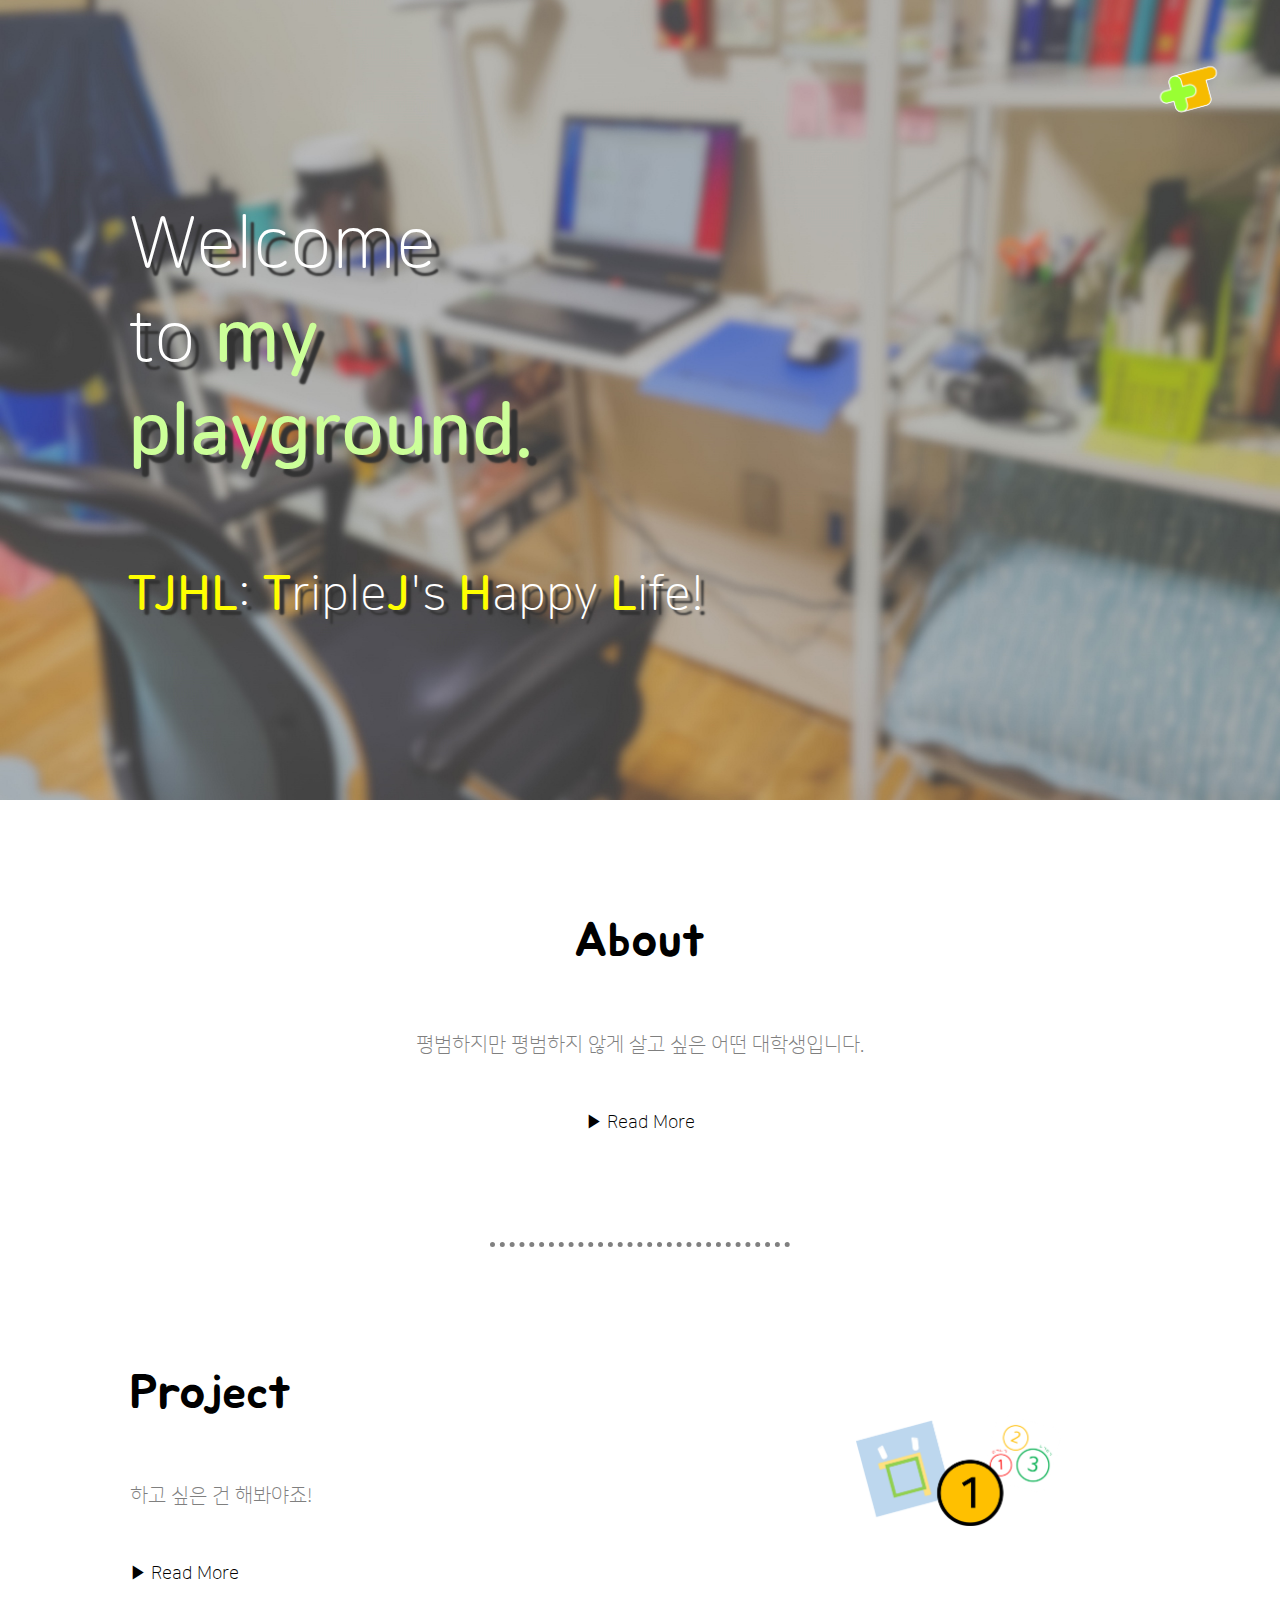
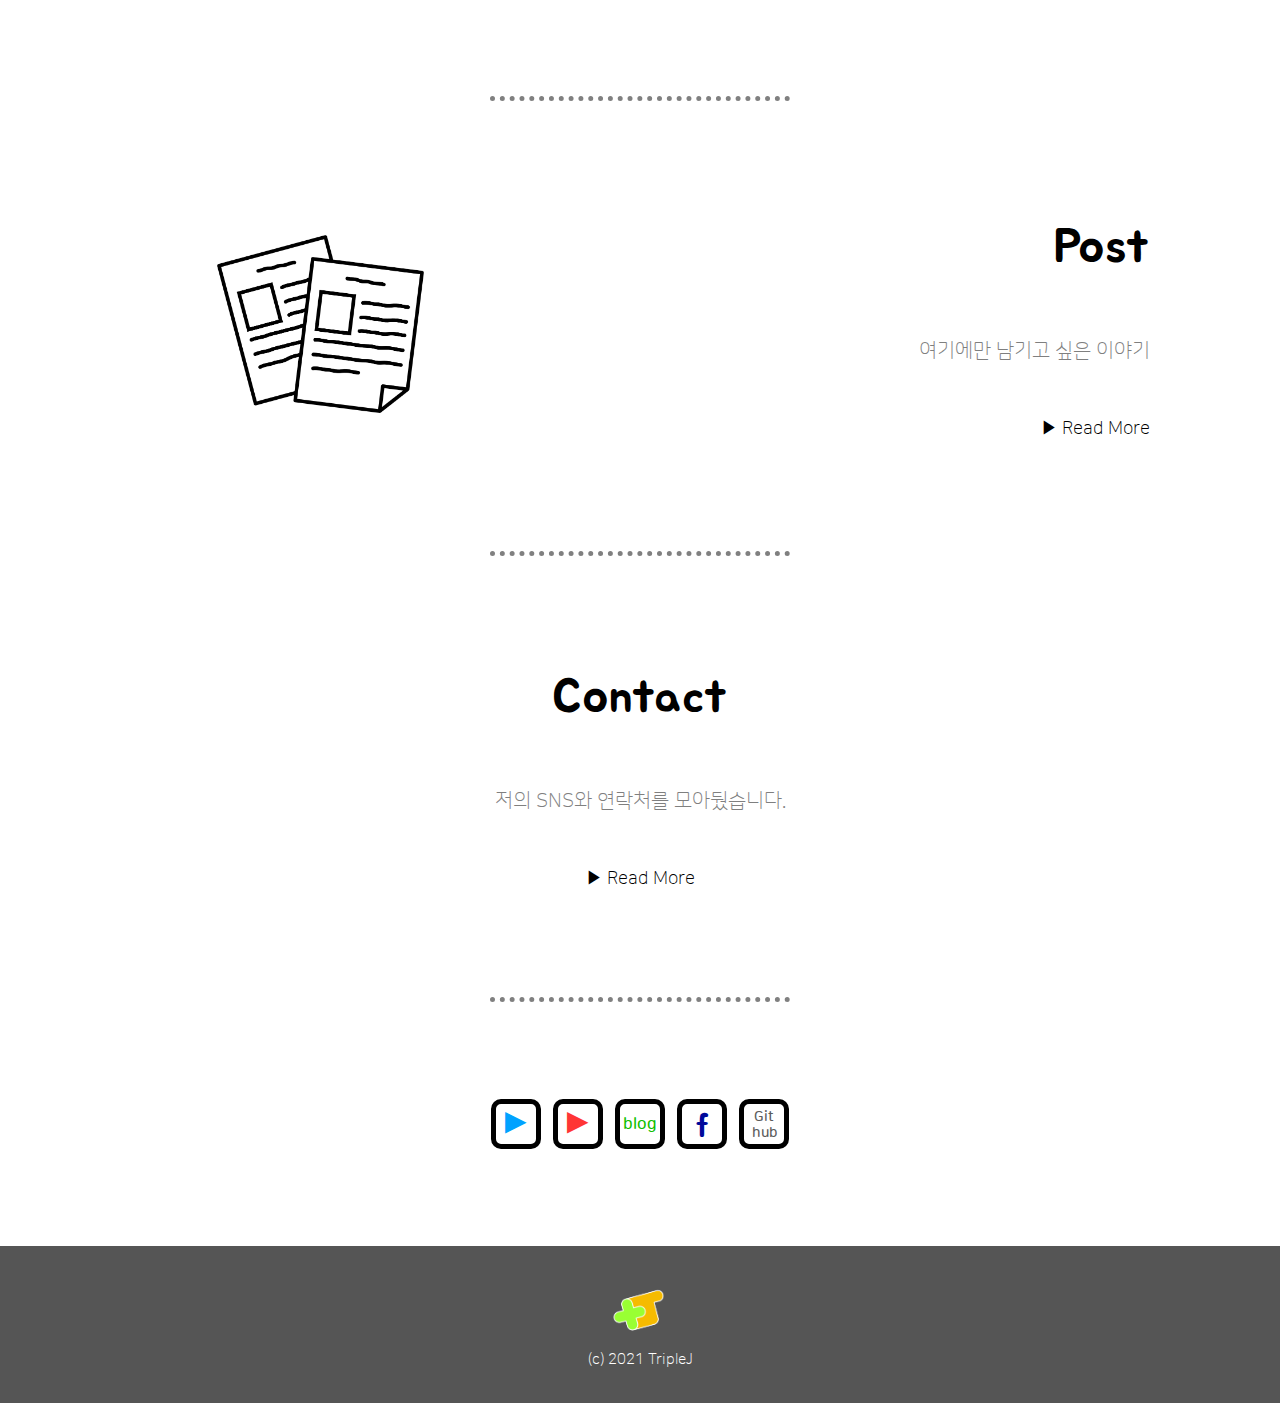
<file: index.html>
<!DOCTYPE html>
<html>
    <head>
        <title>TJHL</title>
        <meta name="viewport" content="width=device-width, initial-scale=1.0">
        <link rel="stylesheet" href="Sources/font.css">
        <link rel="stylesheet" href="index.css">
        <link rel="stylesheet" href="Sources/NSR.css">
        <link rel="icon" href="Sources/Images/ico.png">
        <link rel="preconnect" href="https://fonts.gstatic.com">
        <link href="https://fonts.googleapis.com/css2?family=Jua&family=Nanum+Myeongjo&display=swap" rel="stylesheet">

    </head>
    <body>
        <header>
            <div class="mainheader">
                <a href=""><div class="ico"></div></a>
                <div class="maintxt nsr">
                    <p class="title tt1 f72">Welcome<br/>to <span class="lgr bold">my<br/>playground.</span></p>
                    <p class="title tt2 f48"><span class="yel bold">TJHL</span>: <span class="yel bold">T</span>riple<span class="yel bold">J</span>'s <span class="yel bold">H</span>appy <span class="yel bold">L</span>ife!</p>
                </div>
            </div>
        </header>

    <div class="menus">
        <a class="mlink" href="About/">
            <div class="menu">
            <p class="menutxt center jua f48">About</p>
            <p class="menutxt center nsr f20 grey" style="margin: 0px 10%;">평범하지만 평범하지 않게 살고 싶은 어떤 대학생입니다.</p>
            <p class="menutxt center nsr f18">▶ Read More</p>
                <div class="line"></div>
            </div>
        </a>
        <a class="mlink" href="Project/">
        <div class="menu">
            <table class="menuwithimg">
                <tr>
                    <td class="mobileimg" style="text-align: center;">
                        <img class="menuimg" src="Sources/Images/main_img1.png"/>
                    </td>
                </tr>
                <tr>
                    <td>
                        <p class="menutxt jua f48">Project</p>
                        <p class="menutxt nsr f20 grey">하고 싶은 건 해봐야죠!</p>
                        <p class="menutxt nsr f18">▶ Read More</p>
                    </td>
                    <td class="pcimg" style="text-align: center;">
                        <img class="menuimg" src="Sources/Images/main_img1.png"/>
                    </td>
                </tr>
            </table>
            <div class="line"></div>
        </div>
        </a>
        <a class="mlink" href="Post/">
            <div class="menu">
                <table class="menuwithimg">
                <tr>
                    <td class="mobileimg" style="text-align: center;">
                        <img class="menuimg" src="Sources/Images/main_img2.png"/>
                    </td>
                </tr>
                <tr>
                    <td class="pcimg" style="text-align: center;">
                        <img class="menuimg" src="Sources/Images/main_img2.png"/>
                    </td>
                    <td>
                        <p class="menutxt right jua f48">Post</a></p>
                        <p class="menutxt right nsr f20 grey">여기에만 남기고 싶은 이야기</p>
                        <p class="menutxt right nsr f18">▶ Read More</a></p>
                    </td>
                </tr>
                </table>
                <div class="line"></div>
            </div>
        </a>
        <a class="mlink" href="Contact/">
        <div class="menu">
            <p class="menutxt center jua f48">Contact</p>
            <p class="menutxt center nsr f20 grey" style="margin: 0px 10%;">저의 SNS와 연락처를 모아뒀습니다.</p>
            <p class="menutxt center nsr f18">▶ Read More</p>
            <div class="line"></div>
        </div>
        </a>
    </div>

    <footer style="height: 401px;"><iframe class="foot" src="footer.html"></iframe></footer>
    </body>
</html>
</file>
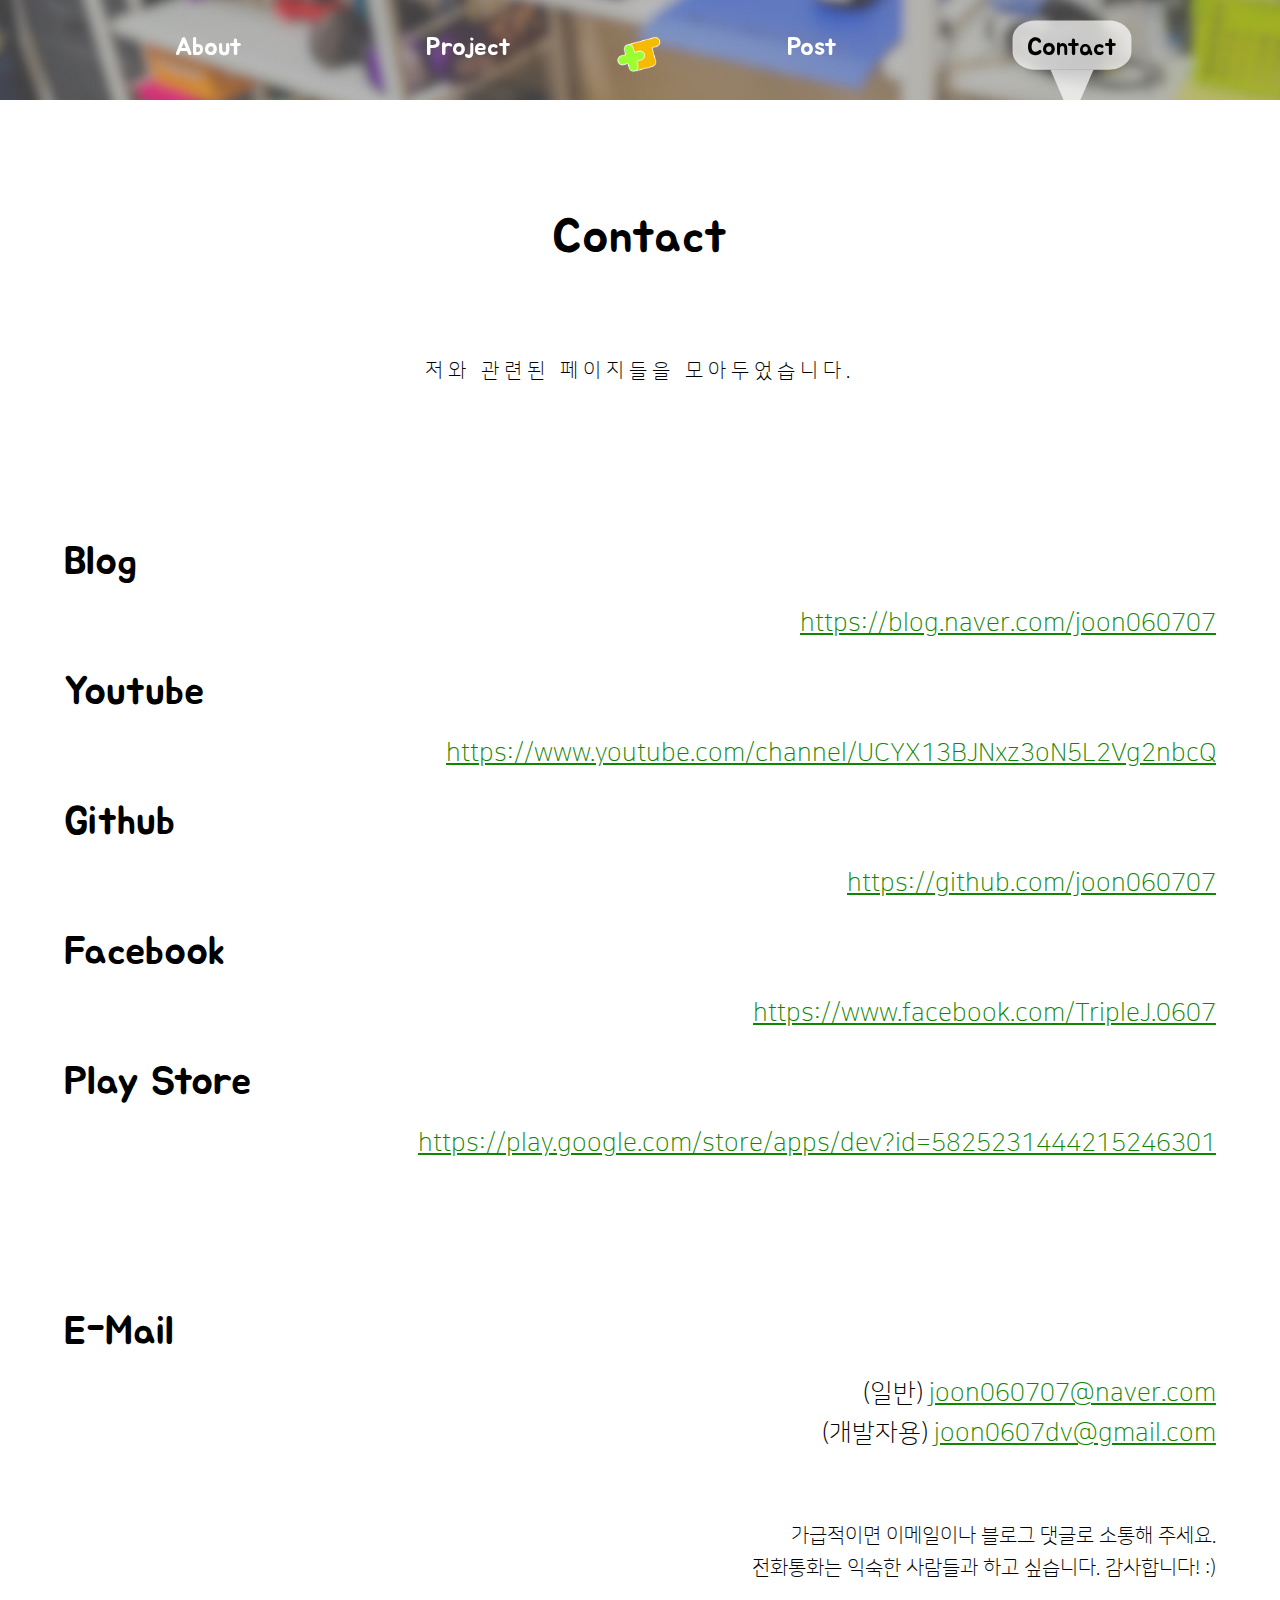
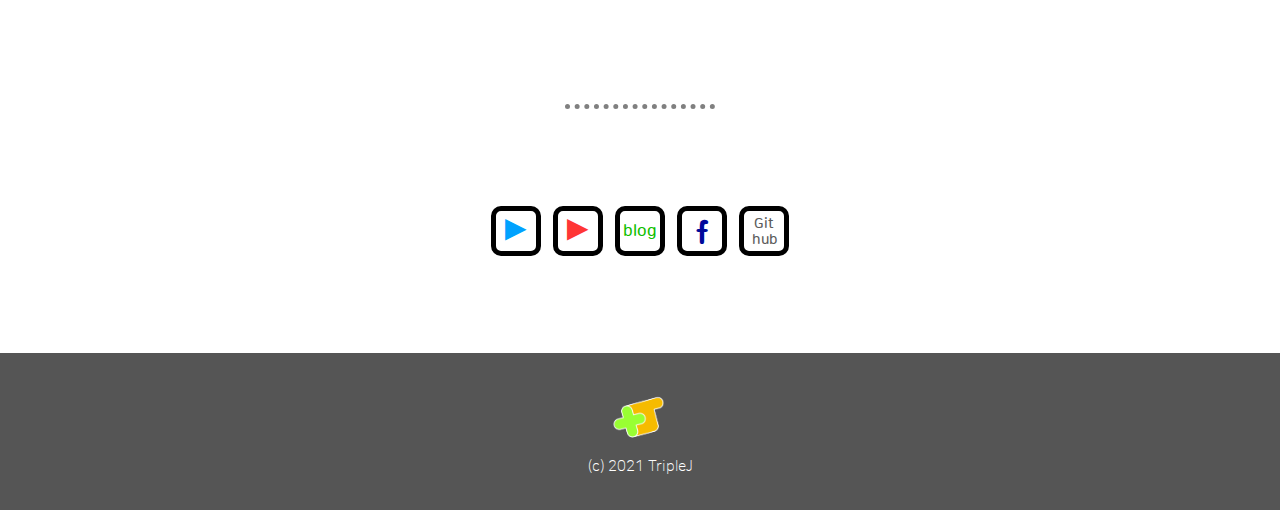
<file: Contact/index.html>
<!DOCTYPE html>
<html>
    <head>
        <title>Contact - TJHL</title>
        <meta name="viewport" content="width=device-width, initial-scale=1.0">
        <link rel="stylesheet" href="../Sources/font.css">
        <link rel="stylesheet" href="../header.css">
        <link rel="stylesheet" href="index.css">
        <link rel="stylesheet" href="../Sources/NSR.css">
        <link rel="icon" href="../Sources/Images/ico.png">
        <link rel="preconnect" href="https://fonts.gstatic.com">
        <script src="../header.js"></script>
        <link href="https://fonts.googleapis.com/css2?family=Jua&family=Nanum+Myeongjo&display=swap" rel="stylesheet">
    </head>
    <body>
            <div class="header">
                <div class="mobmenu">
                    <div class="menuimg" onclick="menulist()">
                        <svg width="80px" height="80px">
                        <rect x="15px" y="18px" width="50px" height="8px" rx="4px" fill="#ffffff99"/>
                        <rect x="15px" y="36px" width="50px" height="8px" rx="4px" fill="#ffffff99"/>
                        <rect x="15px" y="54px" width="50px" height="8px" rx="4px" fill="#ffffff99"/>
                        </svg>
                    </div>
                    <div class="menulist" id="mlist" style="display: none;">
                        <a class="link1" href="../About/"><p class="bttxtm jua f25">About</p></a>
                        <a class="link1" href="../Project/"><p class="bttxtm jua f25">Project</p></a>
                        <a class="link1" href="../Post/"><p class="bttxtm jua f25">Post</p></a>
                        <a class="link1" href="../Contact/"><p class="bttxtm jua f25">Contact</p></a>
                    </div>
                </div>
                <a href="../About/"><div class="btbg" id="about"><p class="bttxt jua f25">About</p></div></a>
                <a href="../Project/"><div class="btbg" id="project"><p class="bttxt jua f25">Project</p></div></a>
                <div style="display: inline-block;"><a href="../"><div class="ico"></div></a></div>
                <a href="../Post/"><div class="btbg" id="post"><p class="bttxt jua f25">Post</p></div></a>
                <a href="../Contact/"><div class="btbg" id="contact"><p class="bttxt jua f25">Contact</p></div></a>
            </div>


            <article class="doctitle">
                <p class="st1 jua f48">Contact</p>
                <p class="st2 nsr f20" id="st2">저와 관련된 페이지들을 모아두었습니다.</p>
            </article>

            <article class="contact">
                <div class="set">
                    <p class="label jua f40">Blog</p>
                    <p class="detail nsr f25"><a href="https://blog.naver.com/joon060707" target="_blank">
                        https://blog.naver.com/joon060707</a></p>
                </div>
                <div class="set">
                    <p class="label jua f40">Youtube</p>
                    <p class="detail short nsr f25"><a href="https://www.youtube.com/channel/UCYX13BJNxz3oN5L2Vg2nbcQ" target="_blank">
                        https://www.youtube.com/channel/<br/>UCYX13BJNxz3oN5L2Vg2nbcQ</a></p>
                    <p class="detail long nsr f25"><a href="https://www.youtube.com/channel/UCYX13BJNxz3oN5L2Vg2nbcQ" target="_blank">
                        https://www.youtube.com/channel/UCYX13BJNxz3oN5L2Vg2nbcQ</a></p>
                </div>
                <div class="set">
                    <p class="label jua f40">Github</p>
                    <p class="detail nsr f25"><a href="https://github.com/joon060707" target="_blank">
                        https://github.com/joon060707</a></p>
                </div>
                <div class="set">
                    <p class="label jua f40">Facebook</p>
                    <p class="detail nsr f25"><a href="https://www.facebook.com/TripleJ.0607" target="_blank">
                        https://www.facebook.com/TripleJ.0607</a></p>
                </div>
                <div class="set">
                    <p class="label jua f40">Play Store</p>
                    <p class="detail short nsr f25"><a href="https://play.google.com/store/apps/dev?id=5825231444215246301" target="_blank">
                        https://play.google.com/store/apps/dev?<br/>id=5825231444215246301</a></p>
                    <p class="detail long nsr f25"><a href="https://play.google.com/store/apps/dev?id=5825231444215246301" target="_blank">
                        https://play.google.com/store/apps/dev?id=5825231444215246301</a></p>
                </div>
                <div style="height: 120px;"></div>
                <div class="set">
                    <p class="label jua f40">E-Mail</p>
                    <p class="detail nsr f25">(일반) <a href="mailto:joon060707@naver.com" target="_blank">joon060707@naver.com</a></p>
                    <p class="detail nsr f25">(개발자용) <a href="mailto:joon0607dv@gmail.com" target="_blank">joon0607dv@gmail.com</a></p>
                </div>
                <div style="height: 120px;"></div>
                <p class="etc nsr f20 right">가급적이면 이메일이나 블로그 댓글로 소통해 주세요.
                    <br/>전화통화는 익숙한 사람들과 하고 싶습니다. 감사합니다! :)
                    </p>
            </article>
            
            <div class="line"></div>

        <footer style="height: 401px;">
            <iframe class="foot" src="../footer.html"></iframe>
            <p id="docname">contact</p>
        </footer>
    </body>
</html>
</file>
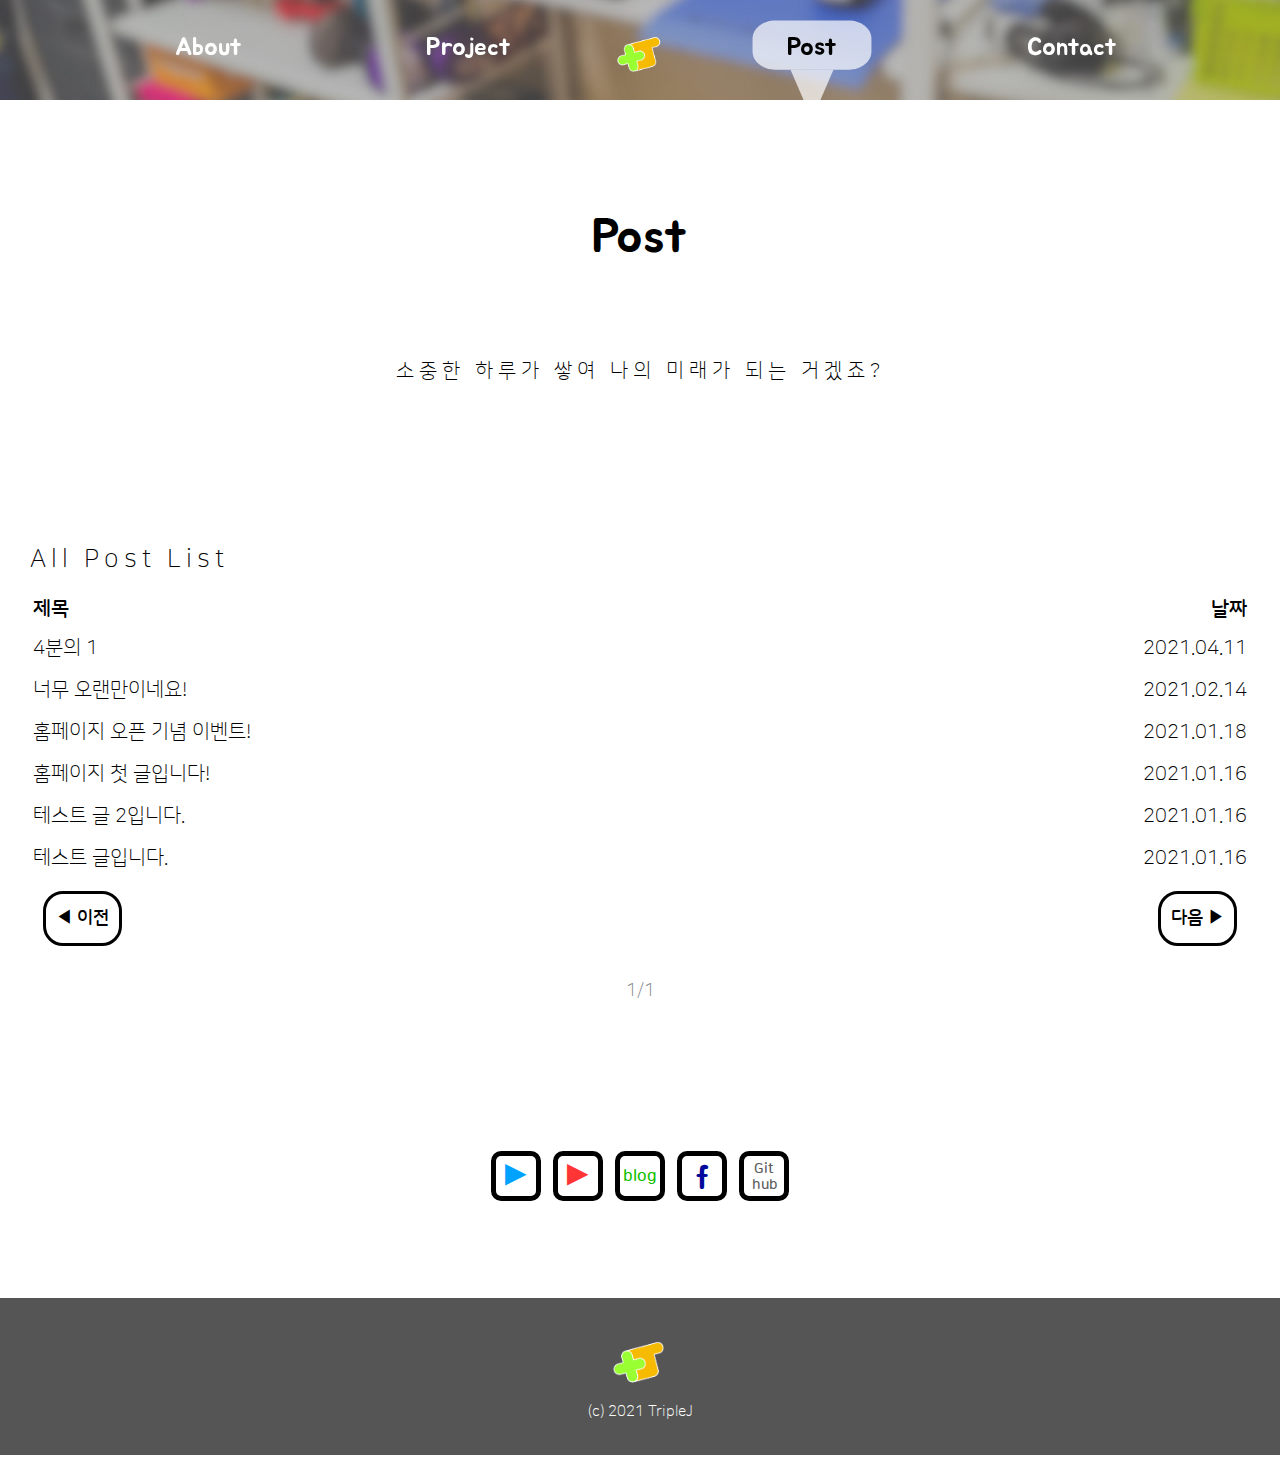
<file: Post/index.html>
<!DOCTYPE html>
<html>
    <head>
        <title>Post - TJHL</title>
        <meta name="viewport" content="width=device-width, initial-scale=1.0">
        <link rel="stylesheet" href="../Sources/font.css">
        <link rel="stylesheet" href="../header.css">
        <link rel="stylesheet" href="index.css">        
        <link rel="stylesheet" href="list.css">  
        <link rel="stylesheet" href="../Sources/NSR.css">
        <link rel="icon" href="../Sources/Images/ico.png">
        <link rel="preconnect" href="https://fonts.gstatic.com">
        <script src="../header.js"></script>
        <script src="index.js"></script>
        <link href="https://fonts.googleapis.com/css2?family=Jua&family=Nanum+Myeongjo&display=swap" rel="stylesheet">
    </head>
    <body>
            <div class="header">
                <div class="mobmenu">
                    <div class="menuimg" onclick="menulist()">
                        <svg width="80px" height="80px">
                        <rect x="15px" y="18px" width="50px" height="8px" rx="4px" fill="#ffffff99"/>
                        <rect x="15px" y="36px" width="50px" height="8px" rx="4px" fill="#ffffff99"/>
                        <rect x="15px" y="54px" width="50px" height="8px" rx="4px" fill="#ffffff99"/>
                        </svg>
                    </div>
                    <div class="menulist" id="mlist" style="display: none;">
                        <a class="link1" href="../About/"><p class="bttxtm jua f25">About</p></a>
                        <a class="link1" href="../Project/"><p class="bttxtm jua f25">Project</p></a>
                        <a class="link1" href="../Post/"><p class="bttxtm jua f25">Post</p></a>
                        <a class="link1" href="../Contact/"><p class="bttxtm jua f25">Contact</p></a>
                    </div>
                </div>
                <a href="../About/"><div class="btbg" id="about"><p class="bttxt jua f25">About</p></div></a>
                <a href="../Project/"><div class="btbg" id="project"><p class="bttxt jua f25">Project</p></div></a>
                <div style="display: inline-block;"><a href="../"><div class="ico"></div></a></div>
                <a href="../Post/"><div class="btbg" id="post"><p class="bttxt jua f25">Post</p></div></a>
                <a href="../Contact/"><div class="btbg" id="contact"><p class="bttxt jua f25">Contact</p></div></a>
            </div>

        <article class="doctitle">
                <p class="st1 jua f48">Post</p>
                <p class="st2 nsr f20" id="st2">소중한 하루가 쌓여 나의 미래가 되는 거겠죠?</p>
        </article>

        <article class="listwrapper">
            <p class="listlabel nsr f25">All Post List</p>
            <table class="list">
            <thead>
                <td class="nsr f20 bold" style="width: 70%;">제목</td>
                <td class="nsr f20 bold right">날짜</td>
            </thead>
            <tbody id="list">
                <tr>
                    <td class="nsr f20"><a href="#"><p class="item"></p></a></td>
                    <td class="nsr f20 right"></td>
                </tr>
                <tr>
                    <td class="nsr f20"><a href="#"><p class="item"></p></a></td>
                    <td class="nsr f20 right"></td>
                </tr>
                <tr>
                    <td class="nsr f20"><a href="#"><p class="item"></p></a></td>
                    <td class="nsr f20 right"></td>
                </tr>
                <tr>
                    <td class="nsr f20"><a href="#"><p class="item"></p></a></td>
                    <td class="nsr f20 right"></td>
                </tr>
                <tr>
                    <td class="nsr f20"><a href="#"><p class="item"></p></a></td>
                    <td class="nsr f20 right"></td>
                </tr>
                <tr>
                    <td class="nsr f20"><a href="#"><p class="item"></p></a></td>
                    <td class="nsr f20 right"></td>
                </tr>
                <tr>
                    <td class="nsr f20"><a href="#"><p class="item"></p></a></td>
                    <td class="nsr f20 right"></td>
                </tr>
                <tr>
                    <td class="nsr f20"><a href="#"><p class="item"></p></a></td>
                    <td class="nsr f20 right"></td>
                </tr>
                <tr>
                    <td class="nsr f20"><a href="#"><p class="item"></p></a></td>
                    <td class="nsr f20 right"></td>
                </tr>
                <tr>
                    <td class="nsr f20"><a href="#"><p class="item"></p></a></td>
                    <td class="nsr f20 right"></td>
                </tr>
                <tr>
                    <td>
                        <div class="bt nsr f18 bold" id="prev" onclick="prev()">◀ 이전</div>
                    </td>
                    <td class="right">
                        <div class="bt nsr f18 bold" id="next" onclick="next()">다음 ▶</div>
                    </td>
                </tr>
            </tbody>
            </table>
            <p class="nsr f18 center" style="color: gray;" id="pages"></p>
        </article>

        <footer style="height: 401px;">
            <iframe class="foot" src="../footer.html"></iframe>
            <p id="docname">post</p>
            <p id="lsize" style="display: none;">10</p>
        </footer>

    </body>
</html>
</file>
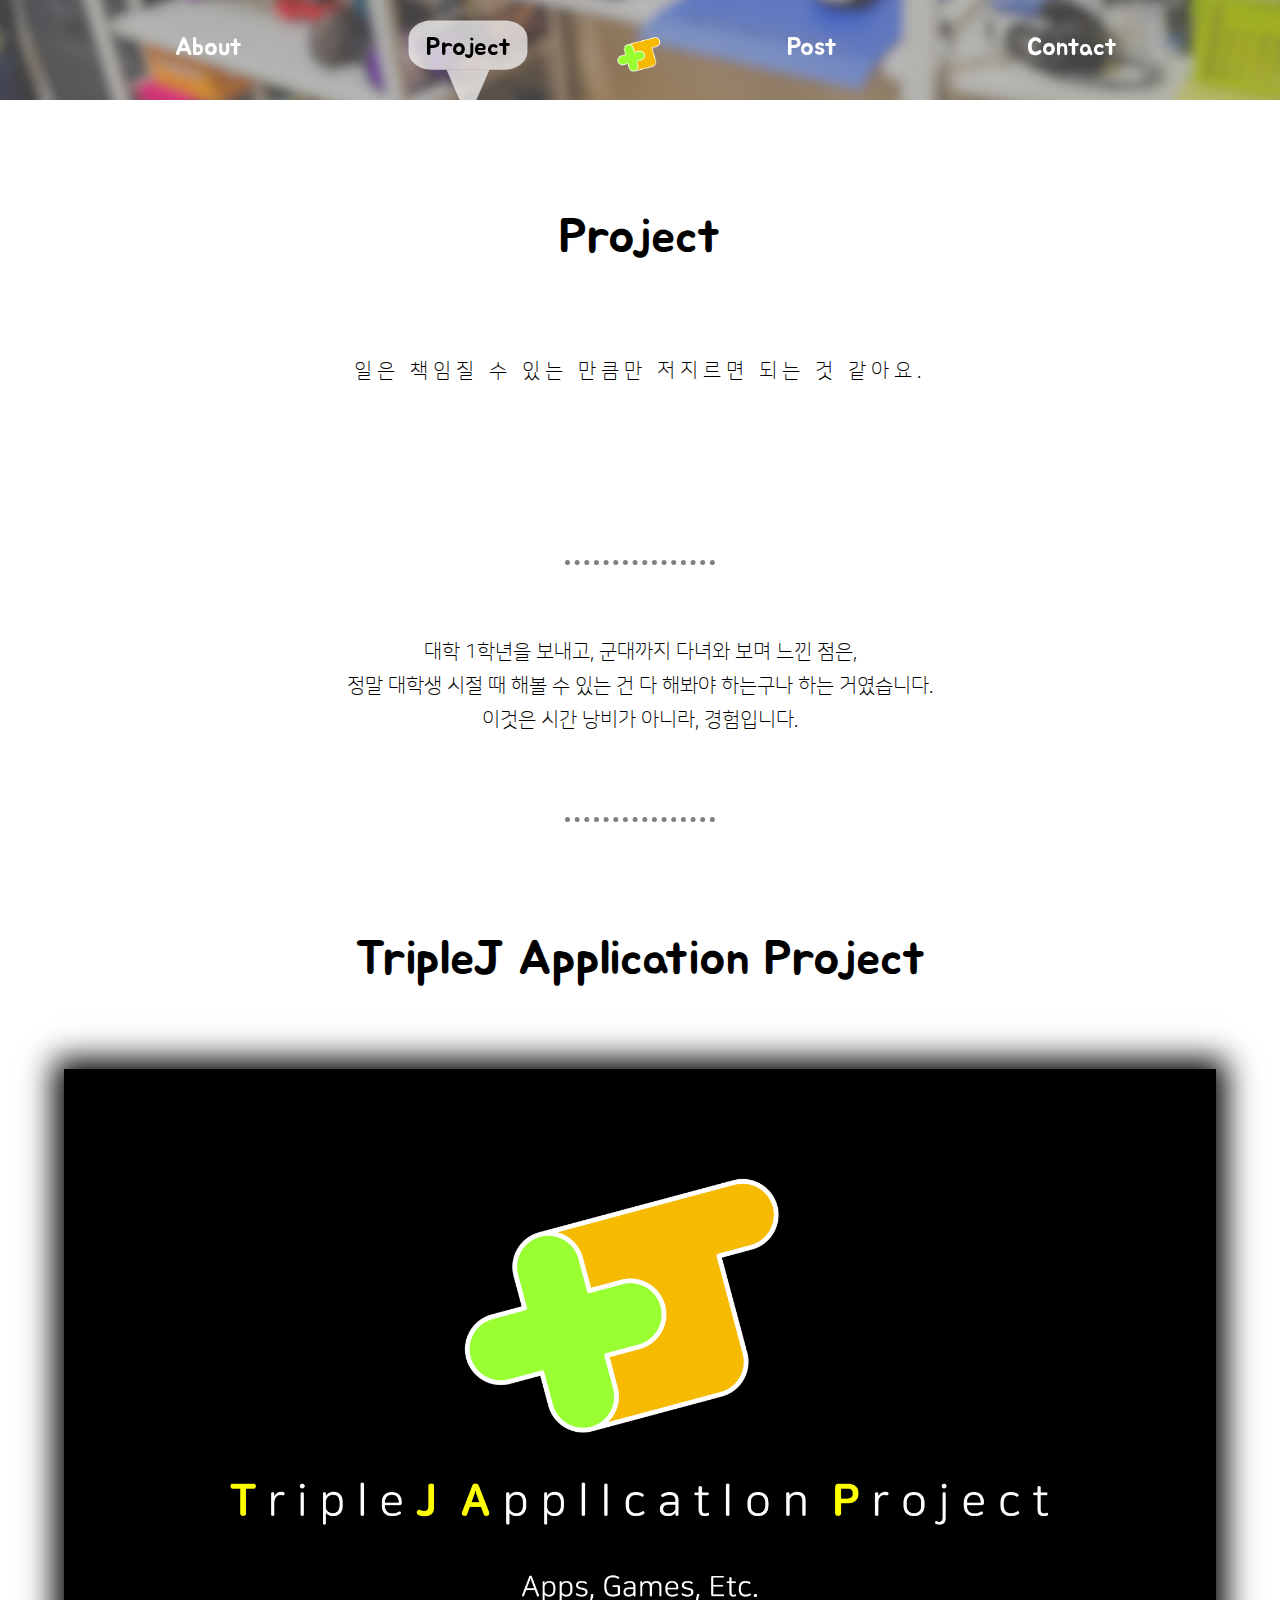
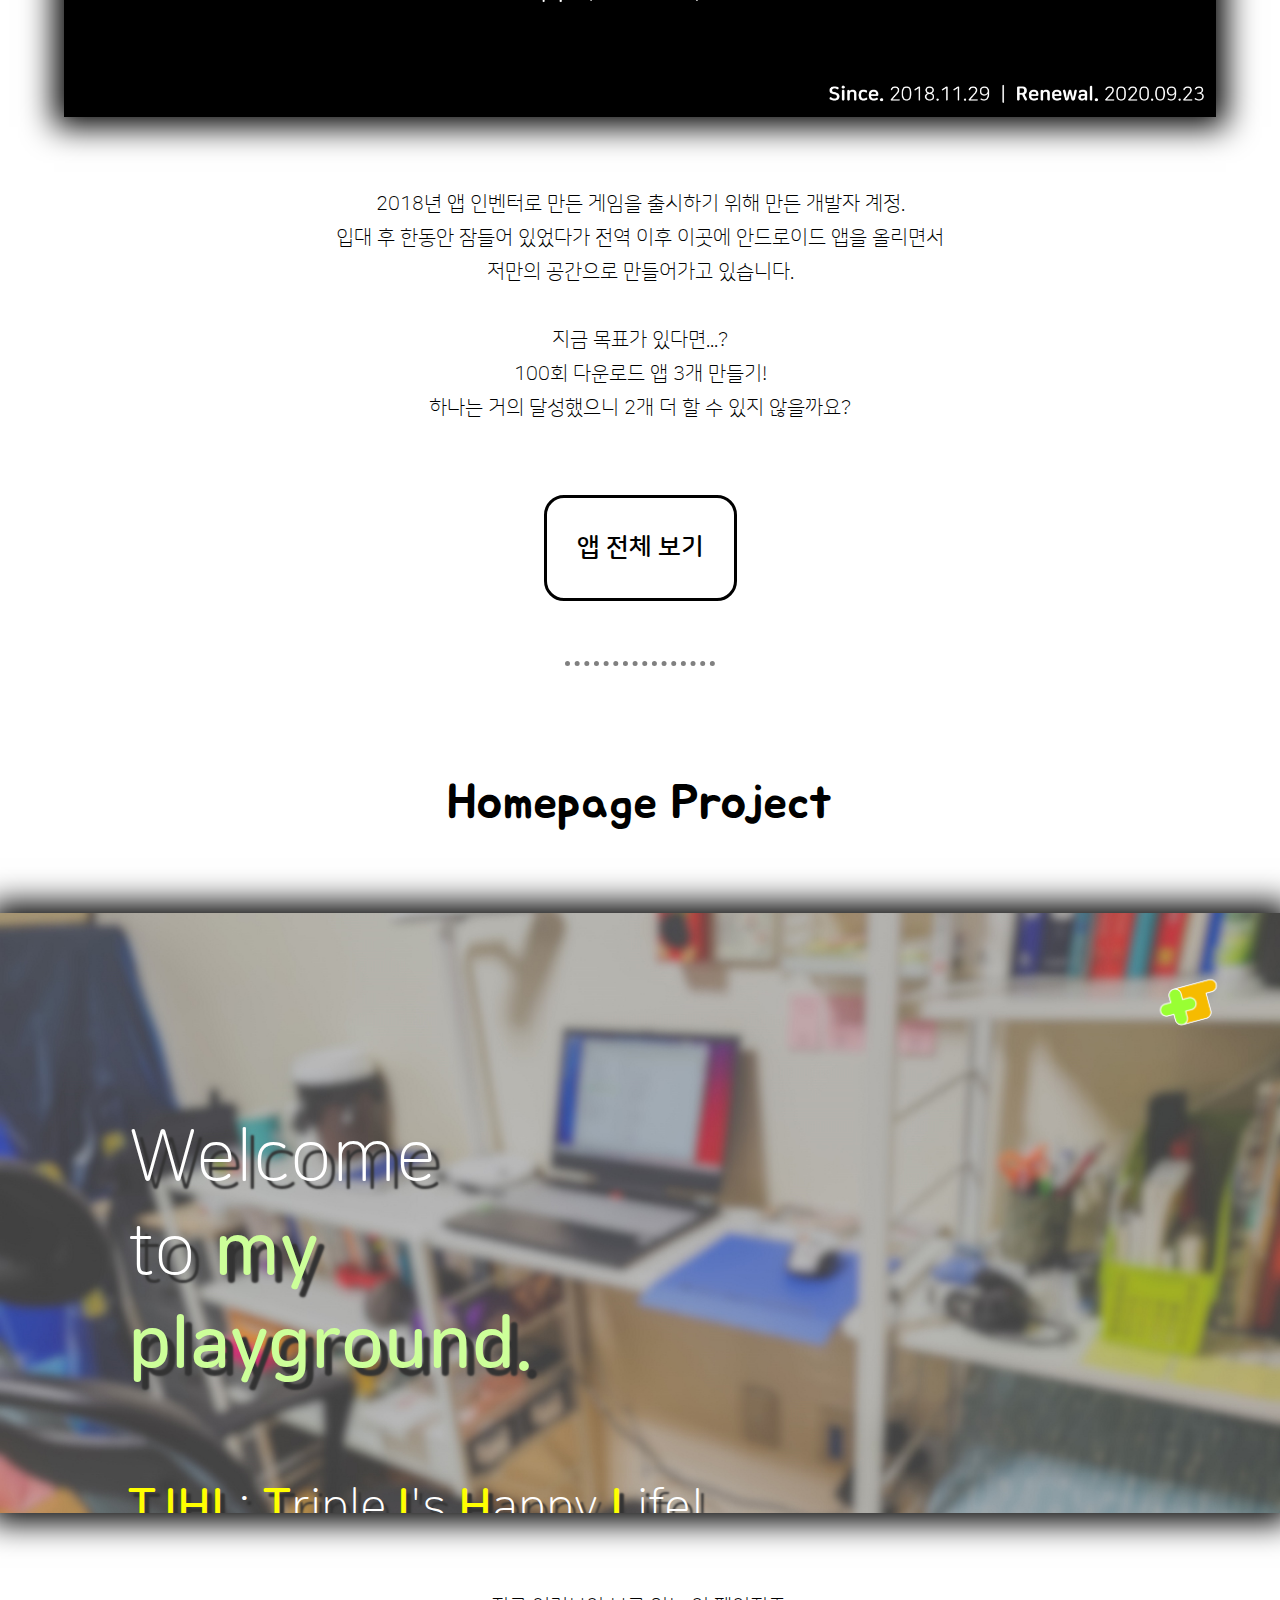
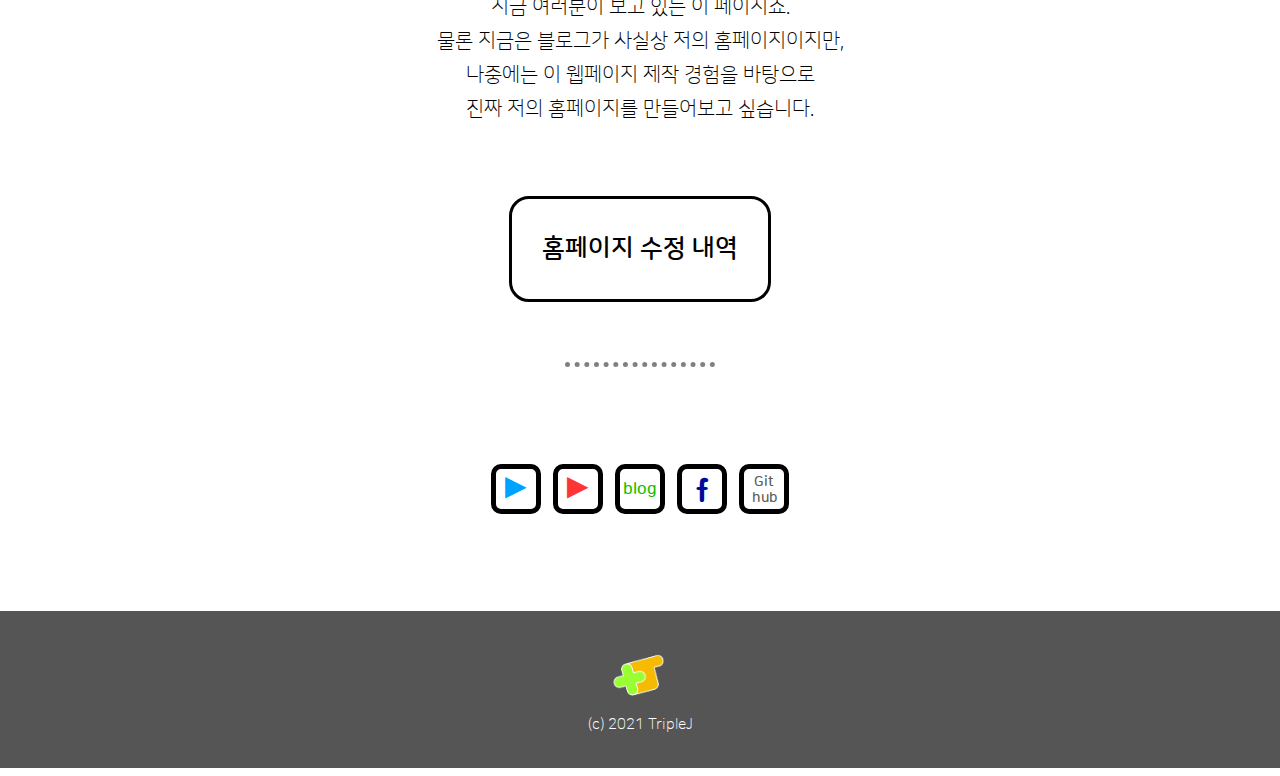
<file: Project/index.html>
<!DOCTYPE html>
<html>
    <head>
        <title>Project - TJHL</title>
        <meta name="viewport" content="width=device-width, initial-scale=1.0">
        <link rel="stylesheet" href="../Sources/font.css">
        <link rel="stylesheet" href="../header.css">
        <link rel="stylesheet" href="index.css">        
        <link rel="stylesheet" href="../Sources/NSR.css">
        <link rel="icon" href="../Sources/Images/ico.png">
        <link rel="preconnect" href="https://fonts.gstatic.com">
        <script src="../header.js"></script>
        <link href="https://fonts.googleapis.com/css2?family=Jua&family=Nanum+Myeongjo&display=swap" rel="stylesheet">
    </head>
    <body>
            <div class="header">
                <div class="mobmenu">
                    <div class="menuimg" onclick="menulist()">
                        <svg width="80px" height="80px">
                        <rect x="15px" y="18px" width="50px" height="8px" rx="4px" fill="#ffffff99"/>
                        <rect x="15px" y="36px" width="50px" height="8px" rx="4px" fill="#ffffff99"/>
                        <rect x="15px" y="54px" width="50px" height="8px" rx="4px" fill="#ffffff99"/>
                        </svg>
                    </div>
                    <div class="menulist" id="mlist" style="display: none;">
                        <a class="link1" href="../About/"><p class="bttxtm jua f25">About</p></a>
                        <a class="link1" href="../Project/"><p class="bttxtm jua f25">Project</p></a>
                        <a class="link1" href="../Post/"><p class="bttxtm jua f25">Post</p></a>
                        <a class="link1" href="../Contact/"><p class="bttxtm jua f25">Contact</p></a>
                    </div>
                </div>
                <a href="../About/"><div class="btbg" id="about"><p class="bttxt jua f25">About</p></div></a>
                <a href="../Project/"><div class="btbg" id="project"><p class="bttxt jua f25">Project</p></div></a>
                <div style="display: inline-block;"><a href="../"><div class="ico"></div></a></div>
                <a href="../Post/"><div class="btbg" id="post"><p class="bttxt jua f25">Post</p></div></a>
                <a href="../Contact/"><div class="btbg" id="contact"><p class="bttxt jua f25">Contact</p></div></a>
            </div>

            <article class="doctitle">
                <p class="st1 jua f48">Project</p>
                <p class="st2 nsr f20" id="st2">일은 책임질 수 있는 만큼만 저지르면 되는 것 같아요.</p>
            </article>

            <article class="intro">
                <div class="line"></div>
                <p class="pdetail nsr f20 center">
                    대학 1학년을 보내고, 군대까지 다녀와 보며 느낀 점은,
                    <br/>정말 대학생 시절 때 해볼 수 있는 건 다 해봐야 하는구나 하는 거였습니다.
                    <br/>이것은 시간 낭비가 아니라, 경험입니다.</p>
                    <div class="line"></div>
            </article>

            <article class="project">
                <p class="ptitle jua f48 center">TripleJ Application Project</p>
                <div class="pimage"><img style="width: 100%; display: block;" src="../Sources/Images/project_dev.png"></div>
                <p class="pdetail nsr f20 center">2018년 앱 인벤터로 만든 게임을 출시하기 위해 만든 개발자 계정.
                    <br/>입대 후 한동안 잠들어 있었다가 전역 이후 이곳에 안드로이드 앱을 올리면서
                    <br/>저만의 공간으로 만들어가고 있습니다.
                    <br/>
                    <br/>지금 목표가 있다면...?
                    <br/><b>100회 다운로드 앱 3개 만들기!
                    <br/>하나는 거의 달성했으니 2개 더 할 수 있지 않을까요?</b></p>
                    <a href="Apps/"><div class="button nsr f25 bold">앱 전체 보기</div></a>
                    <div class="line"></div>
            </article>

            <article class="project">
                <p class="ptitle jua f48 center">Homepage Project</p>
                <iframe class="inweb" src="../index.html"></iframe>
                <p class="pdetail nsr f20 center">지금 여러분이 보고 있는 이 페이지죠.
                    <br/>물론 지금은 블로그가 사실상 저의 홈페이지이지만,
                    <br/>나중에는 이 웹페이지 제작 경험을 바탕으로
                    <br/><b>진짜 저의 홈페이지를 만들어보고 싶습니다.</b></p>
                    <a href="History/"><div class="button nsr f25 bold">홈페이지 수정 내역</div></a>
                    <div class="line"></div>
            </article>

        <footer style="height: 401px;">
            <iframe class="foot" src="../footer.html"></iframe>
            <p id="docname">project</p>
        </footer>

    </body>
</html>
</file>
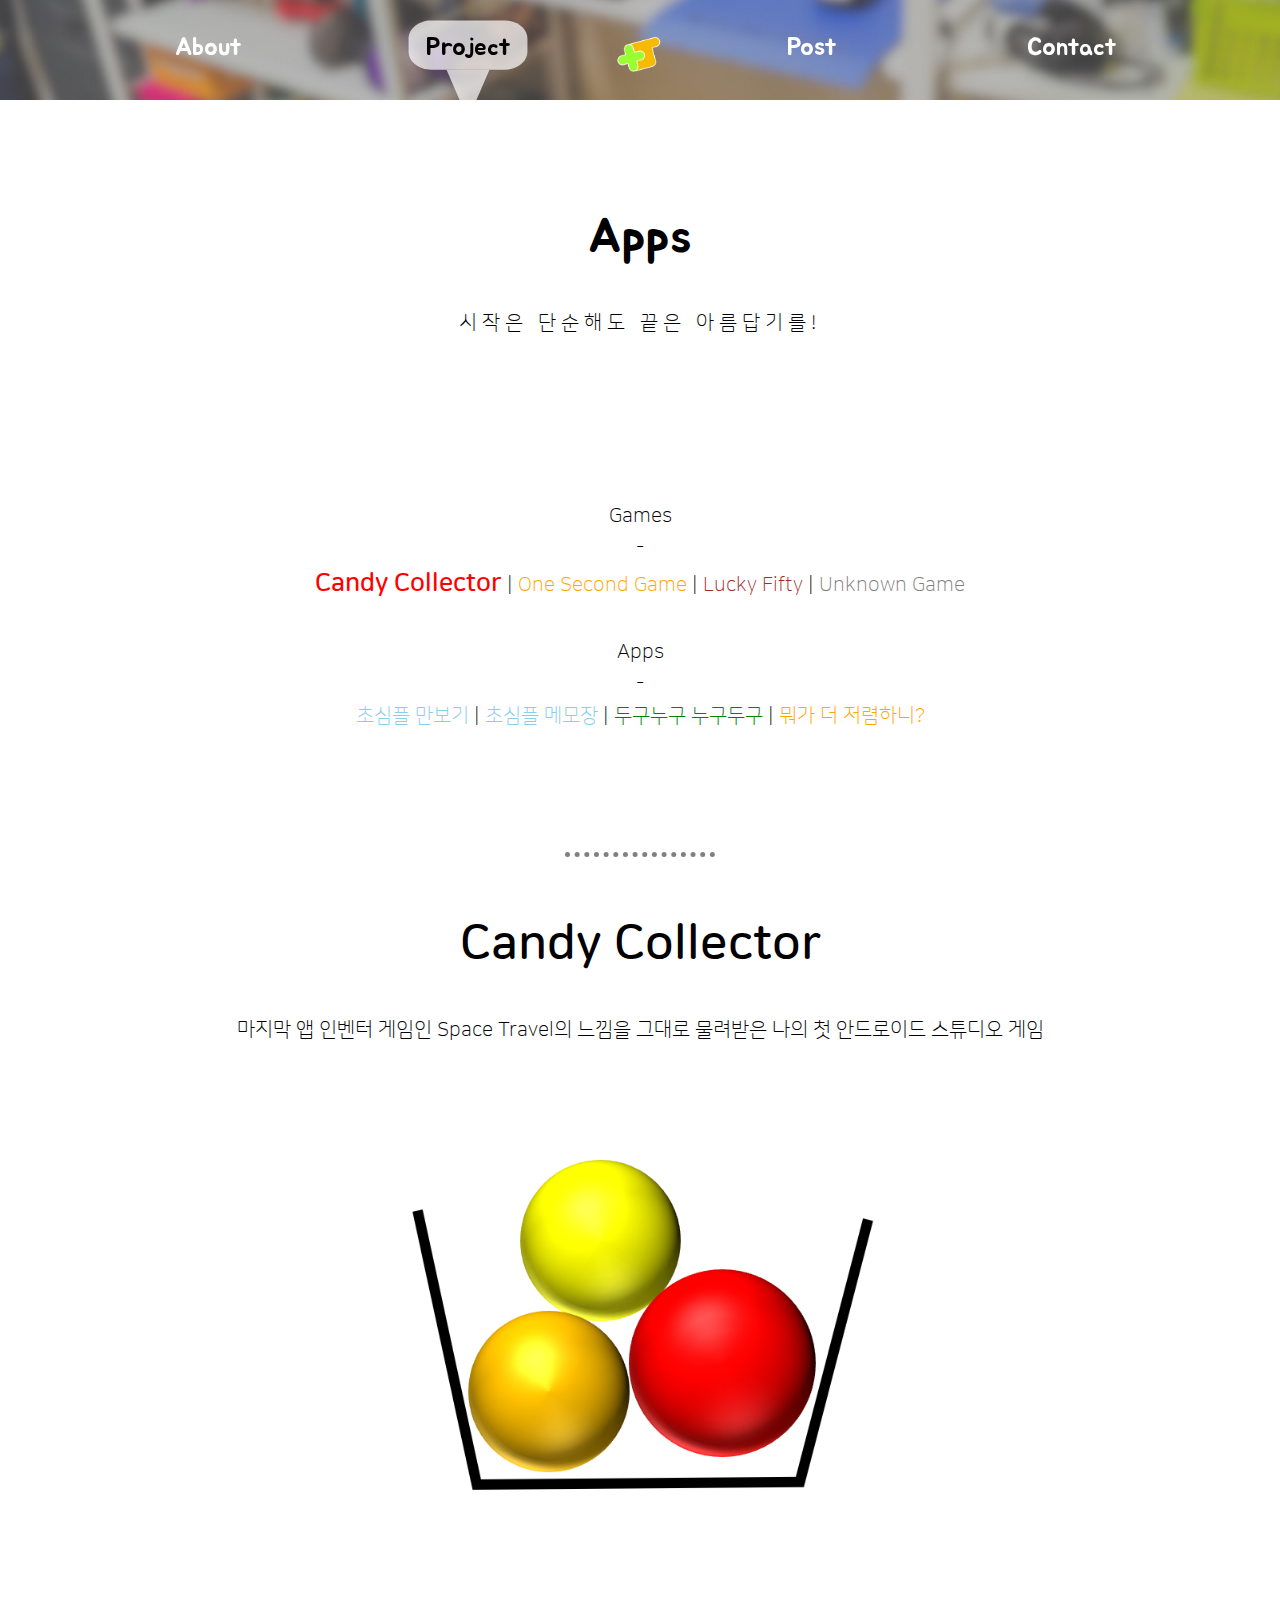
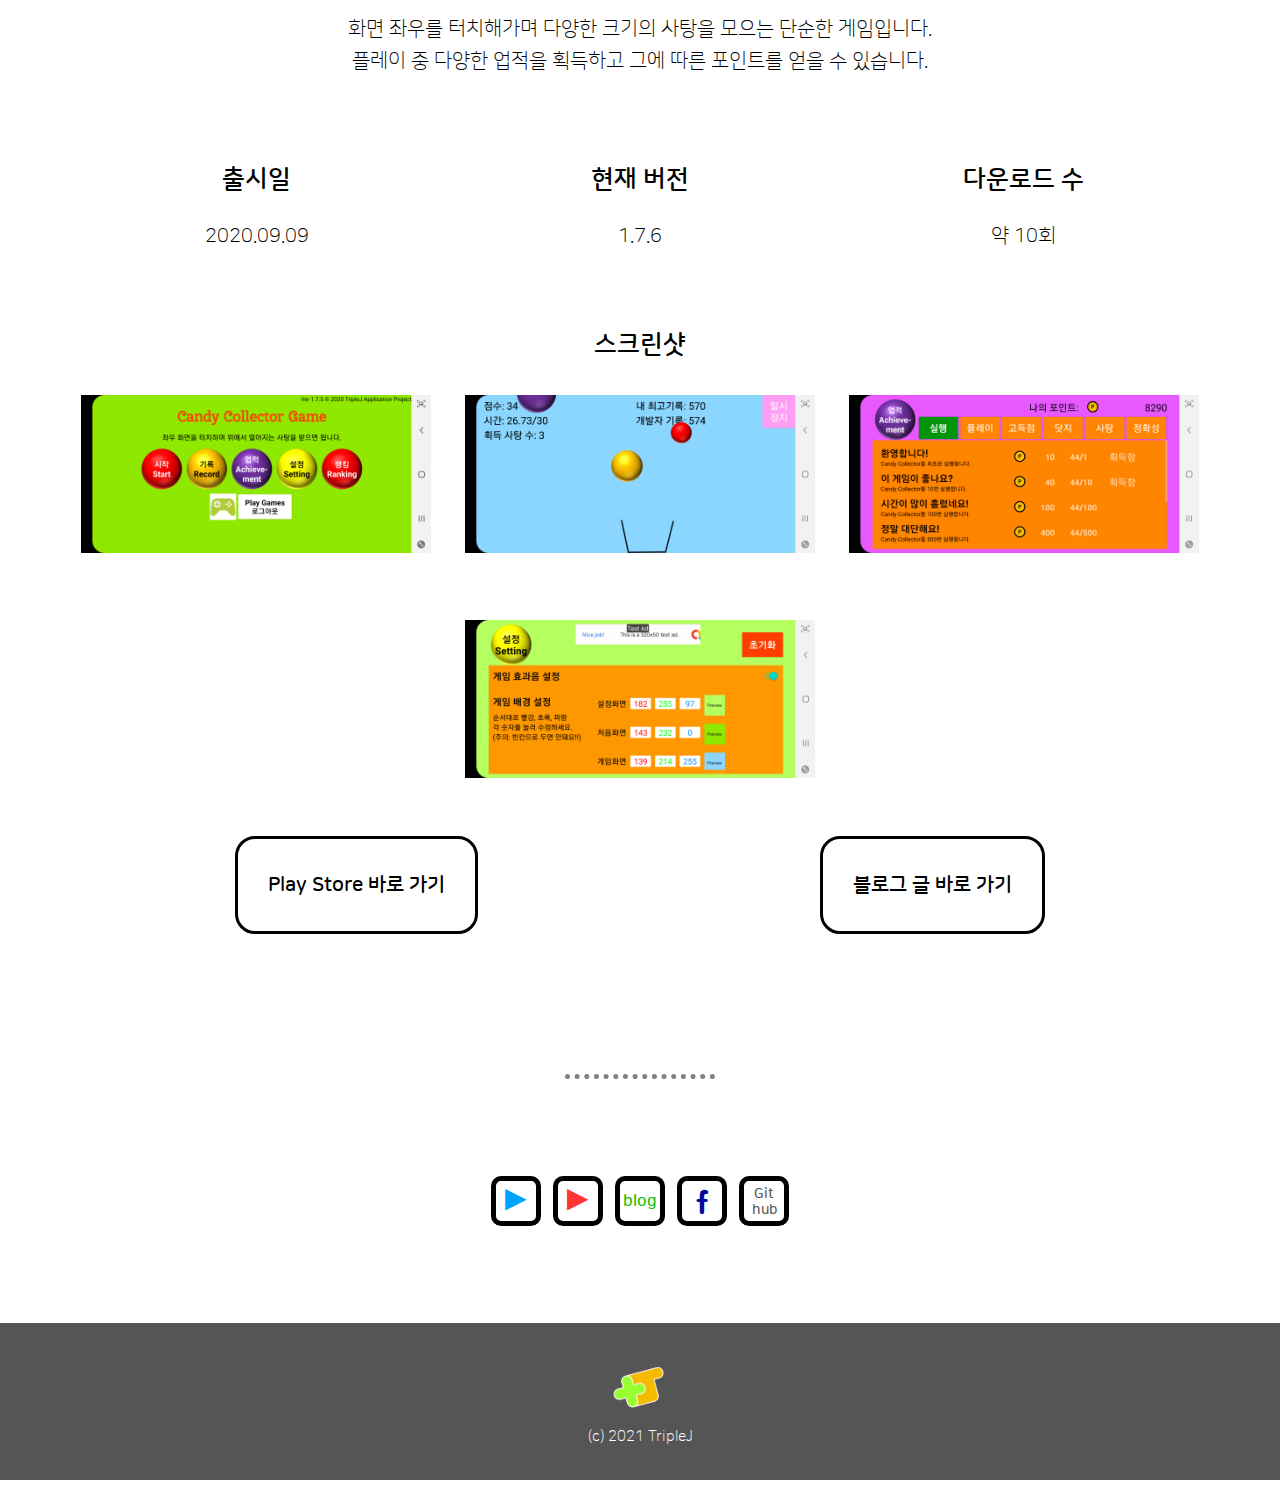
<file: Project/Apps/index.html>
<!DOCTYPE html>
<html>
    <head>
        <title>Apps - Project - TJHL</title>
        <meta name="viewport" content="width=device-width, initial-scale=1.0">
        <link rel="stylesheet" href="../../Sources/font.css">
        <link rel="stylesheet" href="../../header.css">
        <link rel="stylesheet" href="index.css">        
        <link rel="stylesheet" href="../../Sources/NSR.css">
        <link rel="icon" href="../../Sources/Images/ico.png">
        <link rel="preconnect" href="https://fonts.gstatic.com">
        <script src="header.js"></script>
        <script src="index.js"></script>


        <link href="https://fonts.googleapis.com/css2?family=Jua&family=Nanum+Myeongjo&display=swap" rel="stylesheet">
    </head>
    <body>
        <div class="header">
            <div class="mobmenu">
                <div class="menuimg" onclick="menulist()">
                    <svg width="80px" height="80px">
                    <rect x="15px" y="18px" width="50px" height="8px" rx="4px" fill="#ffffff99"/>
                    <rect x="15px" y="36px" width="50px" height="8px" rx="4px" fill="#ffffff99"/>
                    <rect x="15px" y="54px" width="50px" height="8px" rx="4px" fill="#ffffff99"/>
                    </svg>
                </div>
                <div class="menulist" id="mlist" style="display: none;">
                    <a class="link1" href="../../About/"><p class="bttxtm jua f25">About</p></a>
                    <a class="link1" href="../../Project/"><p class="bttxtm jua f25">Project</p></a>
                    <a class="link1" href="../../Post/"><p class="bttxtm jua f25">Post</p></a>
                    <a class="link1" href="../../Contact/"><p class="bttxtm jua f25">Contact</p></a>
                </div>
            </div>
            <a href="../../About/"><div class="btbg" id="about"><p class="bttxt jua f25">About</p></div></a>
            <a href="../../Project/"><div class="btbg" id="project"><p class="bttxt jua f25">Project</p></div></a>
            <div style="display: inline-block;"><a href="../../"><div class="ico"></div></a></div>
            <a href="../../Post/"><div class="btbg" id="post"><p class="bttxt jua f25">Post</p></div></a>
            <a href="../../Contact/"><div class="btbg" id="contact"><p class="bttxt jua f25">Contact</p></div></a>
        </div>

        <article class="doctitle">
            <p class="st1 jua f48">Apps</p>
            <p class="st2 nsr f20" id="st2">시작은 단순해도 끝은 아름답기를!</p>
        </article>

        <article class="select">
            <p class="applist nsr f20 center">
                <b>Games</b></b><br/>-<br/>
                <a id="app01" style="color: red;" href="#1" onclick="setvalue(data, 0)">Candy Collector</a> | 
                <a id="app02" style="color: orange;" href="#2" onclick="setvalue(data, 1)">One Second Game</a> | 
                <a id="app03" style="color: brown;" href="#3" onclick="setvalue(data, 2)">Lucky Fifty</a> | 
                <a id="app08" style="color: gray;" href="#8" onclick="setvalue(data, 7)">Unknown Game</a>
                <br/><br/><b>Apps</b><br/>-<br/>
                <a id="app04" style="color: skyblue;" href="#4" onclick="setvalue(data, 3)">초심플 만보기</a> | 
                <a id="app05" style="color: skyblue;" href="#5" onclick="setvalue(data, 4)">초심플 메모장</a> | 
                <a id="app06" style="color: green;" href="#6" onclick="setvalue(data, 5)">두구누구 누구두구</a> | 
                <a id="app07" style="color: orange;" href="#7" onclick="setvalue(data, 6)">뭐가 더 저렴하니?</a>
            </p>
        </article>

        <div class="line"></div>

        <article class="showzone">
            <p class="title nsr f48 bold" id="title">로딩중...</p>
            <p class="info nsr f20" id="info1">로딩중...</p>
            <img class="appico" id="appico" src="../../Sources/Images/ico.png"/>
            <p class="info nsr f20" id="info2">로딩중...</p>
            <table class="detailbox"><tr>
                    <td><p class="label nsr f25 bold">출시일</p><p class="detail nsr f20" id="date">로딩중...</p></td>
                    <td><p class="label nsr f25 bold">현재 버전</p><p class="detail nsr f20" id="ver">로딩중...</p></td>
                    <td><p class="label nsr f25 bold">다운로드 수</p><p class="detail nsr f20" id="count">로딩중...</p></td>
                </tr></table>
                <p class="label nsr f25 bold">스크린샷</p>
                <div class="screenshot">
                    <a href="../../Sources/Images/ico.png" target="_blank"><img id="sc1" src="../../Sources/Images/ico.png"/></a>
                    <a href="../../Sources/Images/ico.png" target="_blank"><img id="sc2" src="../../Sources/Images/ico.png"/></a>
                    <a href="../../Sources/Images/ico.png" target="_blank"><img id="sc3" src="../../Sources/Images/ico.png"/></a>
                    <a href="../../Sources/Images/ico.png" target="_blank"><img id="sc4" src="../../Sources/Images/ico.png"/></a>
                </div>
                <div class="buttons">
                    <a id="ps" target="_blank" href="#"><div class="button nsr f20 bold">Play Store 바로 가기</div></a>
                    <a id="blog" target="_blank" href="#"><div class="button nsr f20 bold">블로그 글 바로 가기</div></a>
                </div>
           
        </article>

        <div class="line"></div>


        <footer style="height: 401px;">
            <iframe class="foot" src="../../footer.html"></iframe>
            <p id="docname">project</p>
        </footer>

    </body>
</html>
</file>
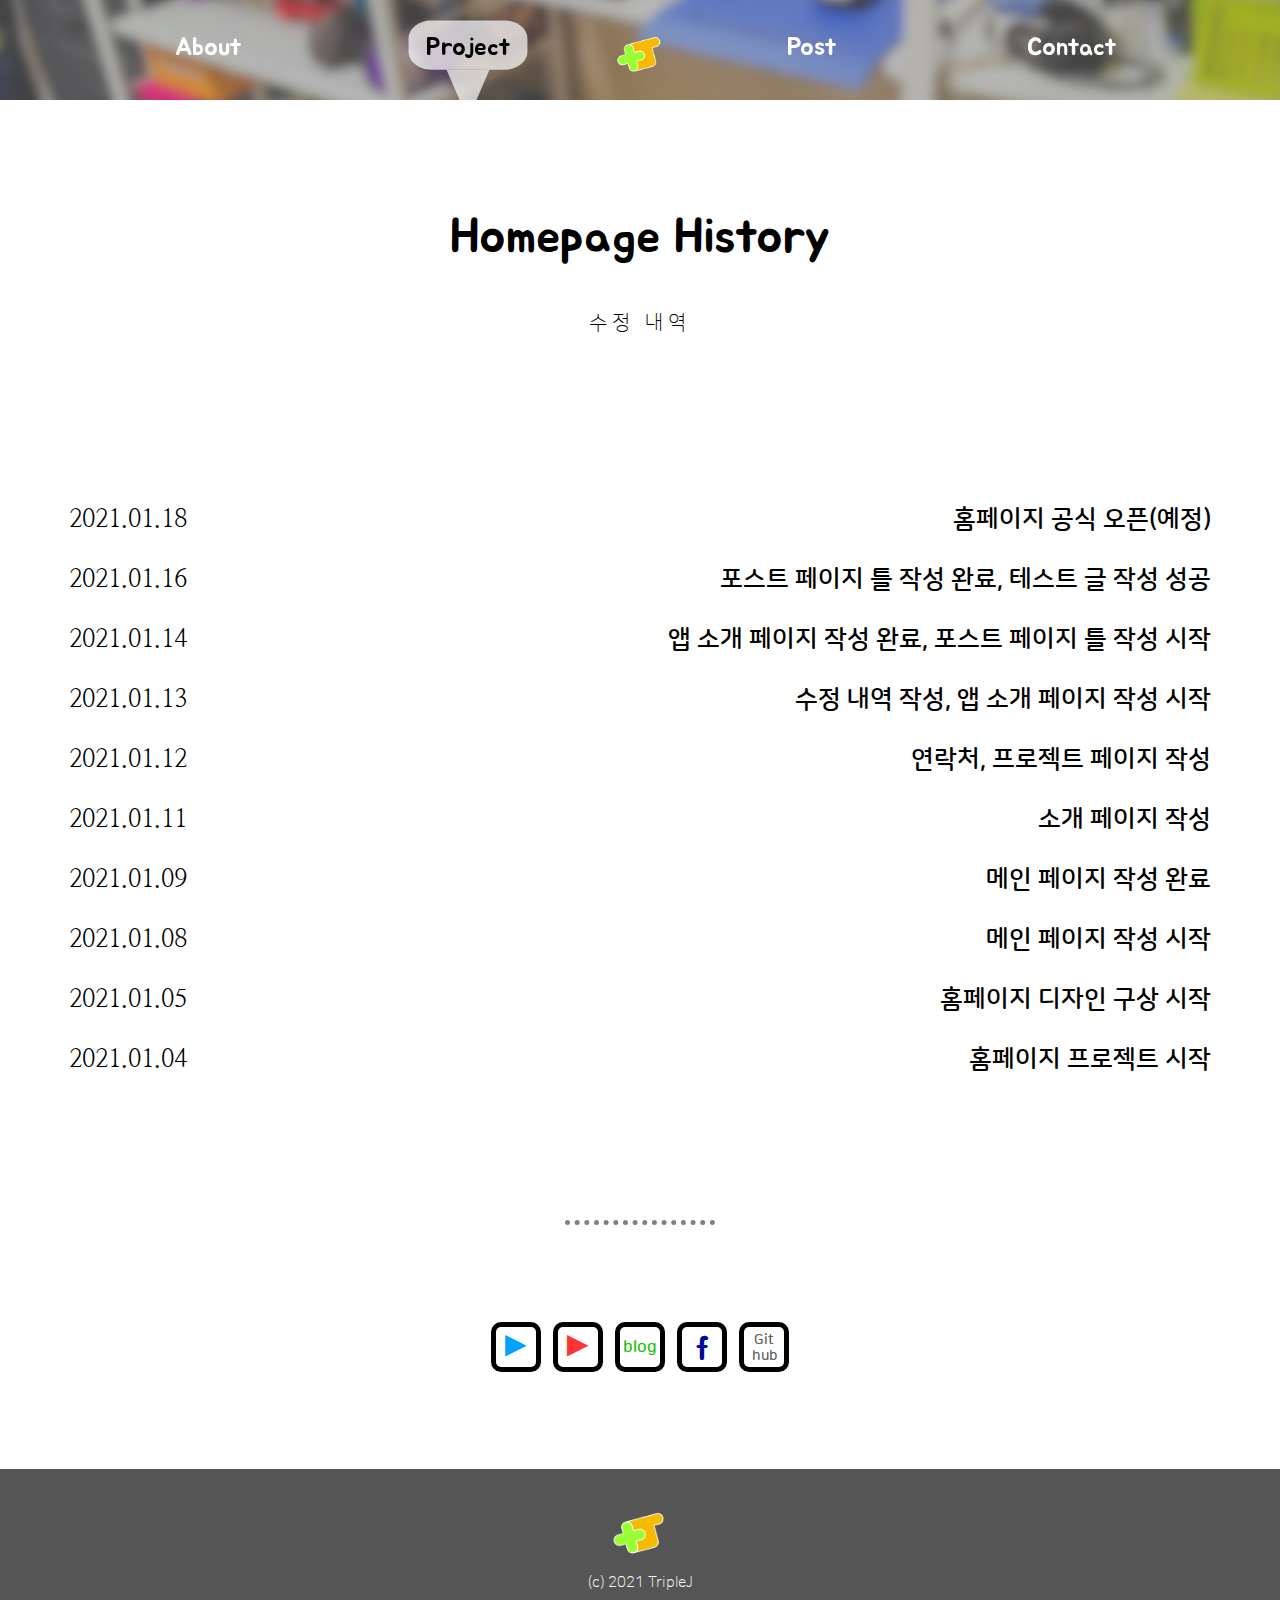
<file: Project/History/index.html>
<!DOCTYPE html>
<html>
    <head>
        <title>HomePage History - Project - TJHL</title>
        <meta name="viewport" content="width=device-width, initial-scale=1.0">
        <link rel="stylesheet" href="../../Sources/font.css">
        <link rel="stylesheet" href="../../header.css">
        <link rel="stylesheet" href="index.css">        
        <link rel="stylesheet" href="../../Sources/NSR.css">
        <link rel="icon" href="../../Sources/Images/ico.png">
        <link rel="preconnect" href="https://fonts.gstatic.com">
        <script src="header.js"></script>
        <link href="https://fonts.googleapis.com/css2?family=Jua&family=Nanum+Myeongjo&display=swap" rel="stylesheet">
    </head>
    <body>
        <div class="header">
            <div class="mobmenu">
                <div class="menuimg" onclick="menulist()">
                    <svg width="80px" height="80px">
                    <rect x="15px" y="18px" width="50px" height="8px" rx="4px" fill="#ffffff99"/>
                    <rect x="15px" y="36px" width="50px" height="8px" rx="4px" fill="#ffffff99"/>
                    <rect x="15px" y="54px" width="50px" height="8px" rx="4px" fill="#ffffff99"/>
                    </svg>
                </div>
                <div class="menulist" id="mlist" style="display: none;">
                    <a class="link1" href="../../About/"><p class="bttxtm jua f25">About</p></a>
                    <a class="link1" href="../../Project/"><p class="bttxtm jua f25">Project</p></a>
                    <a class="link1" href="../../Post/"><p class="bttxtm jua f25">Post</p></a>
                    <a class="link1" href="../../Contact/"><p class="bttxtm jua f25">Contact</p></a>
                </div>
            </div>
            <a href="../../About/"><div class="btbg" id="about"><p class="bttxt jua f25">About</p></div></a>
            <a href="../../Project/"><div class="btbg" id="project"><p class="bttxt jua f25">Project</p></div></a>
            <div style="display: inline-block;"><a href="../../"><div class="ico"></div></a></div>
            <a href="../../Post/"><div class="btbg" id="post"><p class="bttxt jua f25">Post</p></div></a>
            <a href="../../Contact/"><div class="btbg" id="contact"><p class="bttxt jua f25">Contact</p></div></a>
        </div>

        <article class="doctitle">
            <p class="st1 jua f48">Homepage History</p>
            <p class="st2 nsr f20" id="st2">수정 내역</p>
        </article>

        <article class="history">
            <div class="set">
                <p class="date mj left f25">2021.01.18</p>
                <p class="dsc nsr right f25 bold">홈페이지 공식 오픈(예정)</p>
            </div>
            <div class="set">
                <p class="date mj left f25">2021.01.16</p>
                <p class="dsc nsr right f25 bold">포스트 페이지 틀 작성 완료, 테스트 글 작성 성공</p>
            </div>
            <div class="set">
                <p class="date mj left f25">2021.01.14</p>
                <p class="dsc nsr right f25 bold">앱 소개 페이지 작성 완료, 포스트 페이지 틀 작성 시작</p>
            </div>
            <div class="set">
                <p class="date mj left f25">2021.01.13</p>
                <p class="dsc nsr right f25 bold">수정 내역 작성, 앱 소개 페이지 작성 시작</p>
            </div>
            <div class="set">
                <p class="date mj left f25">2021.01.12</p>
                <p class="dsc nsr right f25 bold">연락처, 프로젝트 페이지 작성</p>
            </div>
            <div class="set">
                <p class="date mj left f25">2021.01.11</p>
                <p class="dsc nsr right f25 bold">소개 페이지 작성</p>
            </div>
            <div class="set">
                <p class="date mj left f25">2021.01.09</p>
                <p class="dsc nsr right f25 bold">메인 페이지 작성 완료</p>
            </div>
            <div class="set">
                <p class="date mj left f25">2021.01.08</p>
                <p class="dsc nsr right f25 bold">메인 페이지 작성 시작</p>
            </div>
            <div class="set">
                <p class="date mj left f25">2021.01.05</p>
                <p class="dsc nsr right f25 bold">홈페이지 디자인 구상 시작</p>
            </div>
            <div class="set">
                <p class="date mj left f25">2021.01.04</p>
                <p class="dsc nsr right f25 bold">홈페이지 프로젝트 시작</p>
            </div>
        </article>

        <div class="line"></div>


        <footer style="height: 401px;">
            <iframe class="foot" src="../../footer.html"></iframe>
            <p id="docname">project</p>
        </footer>

    </body>
</html>
</file>
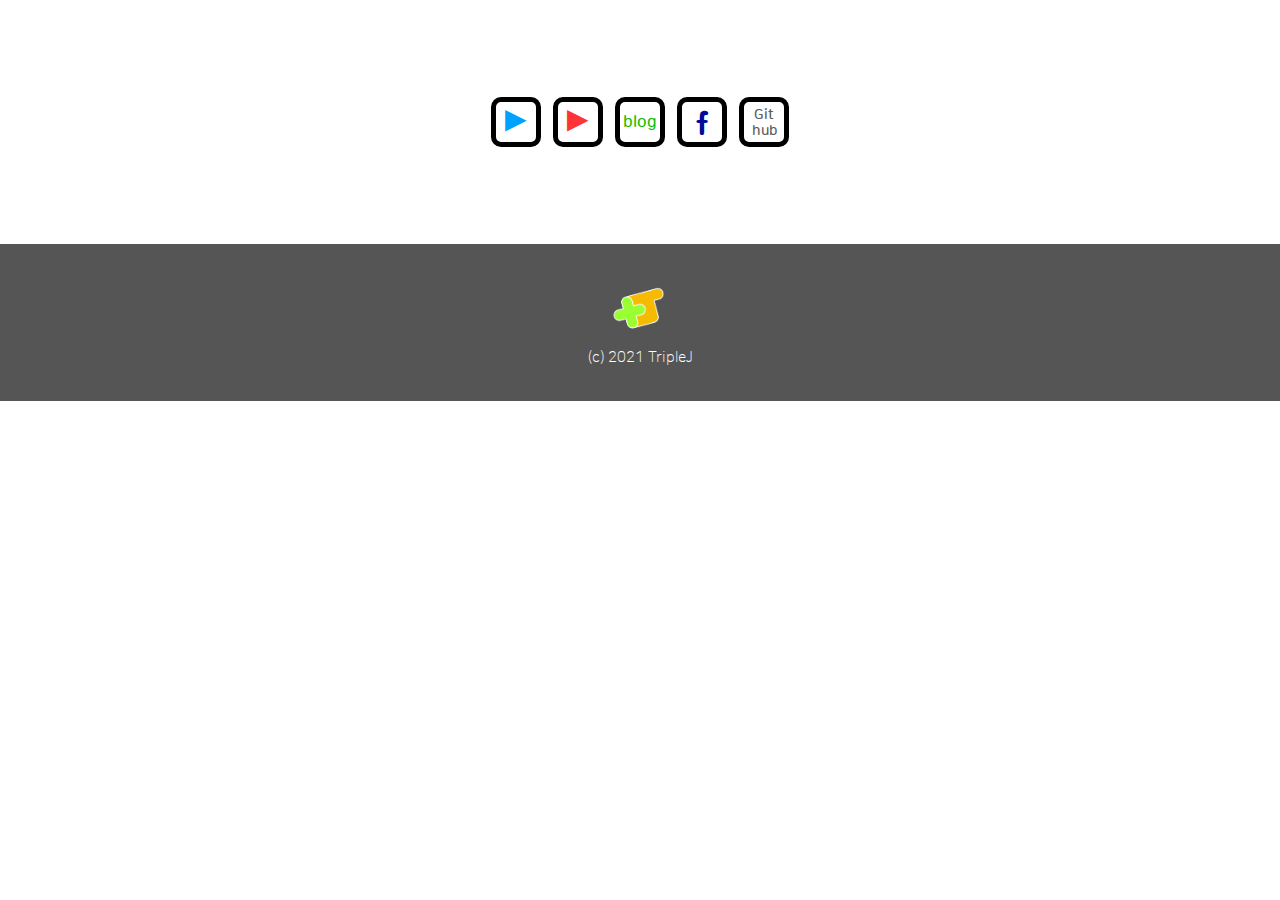
<file: footer.html>
<!DOCTYPE html>
<html>
    <head>
        <title>footer</title>
        <meta name="viewport" content="width=device-width, initial-scale=1.0">
        <link rel="stylesheet" href="Sources/font.css">
        <link rel="stylesheet" href="footer.css">
        <link rel="stylesheet" href="Sources/NSR.css">
        <link rel="icon" href="Sources/Images/ico.png">
        <link rel="preconnect" href="https://fonts.gstatic.com">
        <link href="https://fonts.googleapis.com/css2?family=Jua&family=Nanum+Myeongjo&display=swap" rel="stylesheet">
    </head>
    <body>
        <div class="sns">
            <table class="snsin">
                <tr>
                    <td><a href="https://play.google.com/store/apps/dev?id=5825231444215246301" target="_blank">
                        <div class="bt" style="color: #00a2ff; font-size: 28px;"><p class="btxt">▶</p></div>
                    </a></td>
                    <td><a href="https://www.youtube.com/channel/UCYX13BJNxz3oN5L2Vg2nbcQ" target="_blank">
                        <div class="bt" style="color: #ff3535; font-size: 28px;"><p class="btxt">▶</p></div>
                    </a></td>
                    <td><a href="https://blog.naver.com/joon060707" target="_blank">
                        <div class="bt nsr bold" style="color: #10be00; font-size: 16px;"><p class="btxt blog">blog</p></div>
                    </a></td>
                    <td><a href="https://www.facebook.com/TripleJ.0607" target="_blank">
                        <div class="bt jua" style="color: #000a9b; font-size: 36px;"><p class="btxt">f</p></div>
                    </a></td>
                    <td><a href="https://github.com/joon060707" target="_blank">
                        <div class="bt nsr bold" style="color: #5c5c5c; font-size: 14px;"><p class="btxt gh">Git<br/>hub</p></div>
                    </a></td>
                </tr>
            </table>
        </div>

        <footer>
            <div class="ico"></div>
            <p class="cp nsr center">(c) 2021 TripleJ</p>
        </footer>



    </body>
</html>
</file>
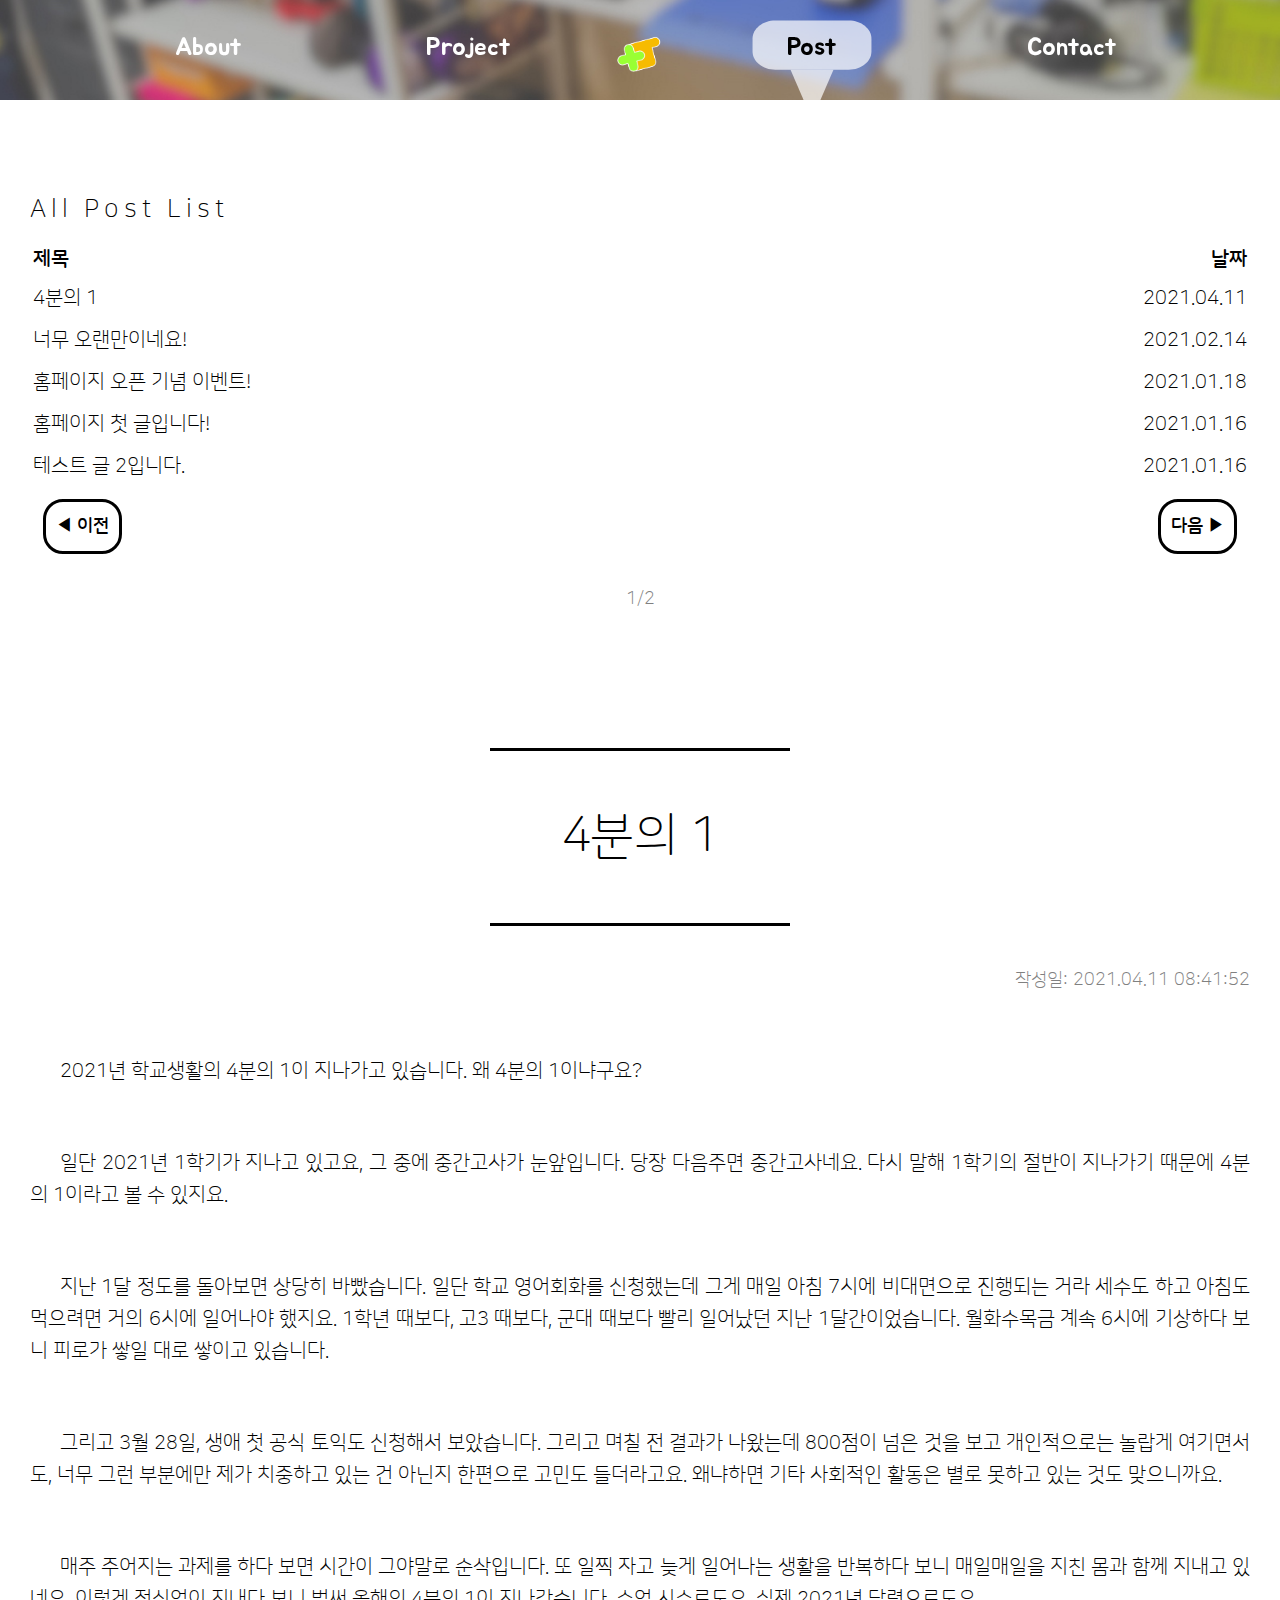
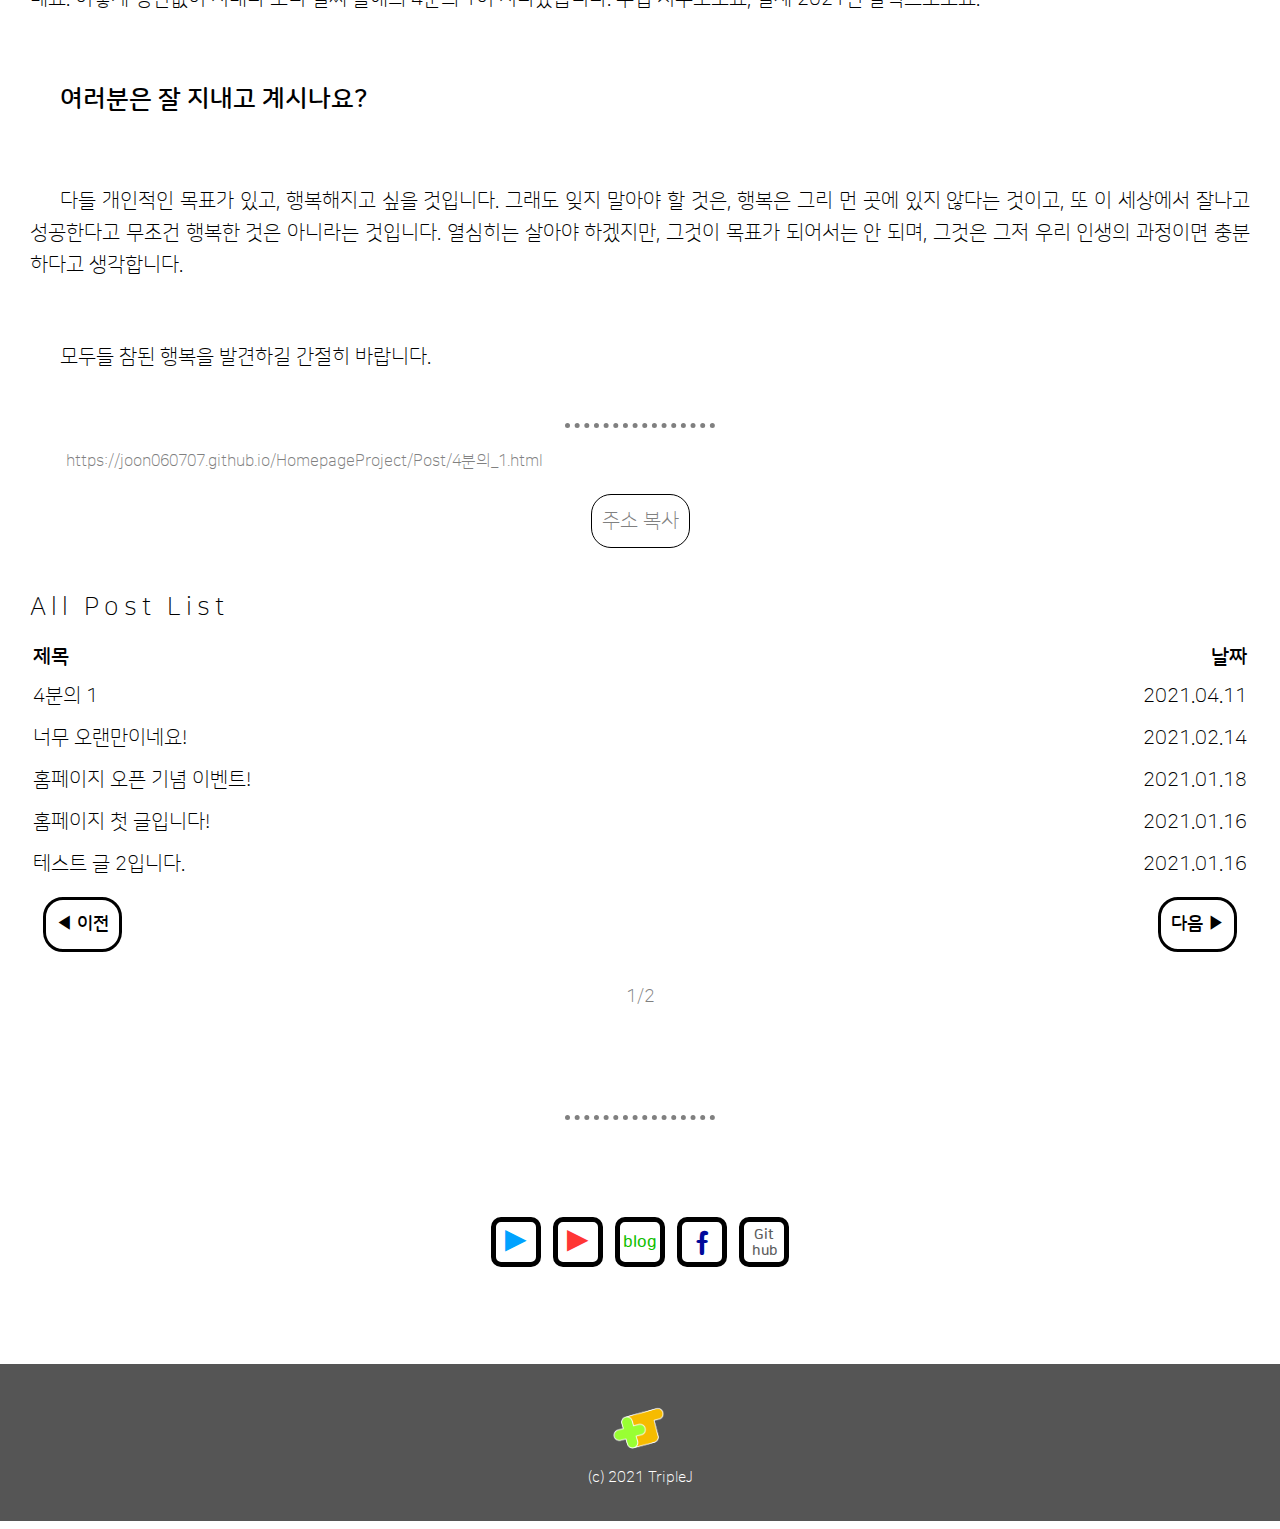
<file: Post/4분의_1.html>
<!DOCTYPE html>
<html>
    <head>
        <title>4분의 1 - Post - TJHL</title>
        <meta name="viewport" content="width=device-width, initial-scale=1.0">
        <link rel="stylesheet" href="../Sources/font.css">
        <link rel="stylesheet" href="../header.css">
        <link rel="stylesheet" href="post.css">        
        <link rel="stylesheet" href="../Sources/NSR.css">
        <link rel="icon" href="../Sources/Images/ico.png">
        <link rel="preconnect" href="https://fonts.gstatic.com">
        <script src="../header.js"></script>
        <script src="post.js"></script>
        <link href="https://fonts.googleapis.com/css2?family=Jua&family=Nanum+Myeongjo&display=swap" rel="stylesheet">
    </head>
    <body>
            <div class="header">
                <div class="mobmenu">
                    <div class="menuimg" onclick="menulist()">
                        <svg width="80px" height="80px">
                        <rect x="15px" y="18px" width="50px" height="8px" rx="4px" fill="#ffffff99"/>
                        <rect x="15px" y="36px" width="50px" height="8px" rx="4px" fill="#ffffff99"/>
                        <rect x="15px" y="54px" width="50px" height="8px" rx="4px" fill="#ffffff99"/>
                        </svg>
                    </div>
                    <div class="menulist" id="mlist" style="display: none;">
                        <a class="link1" href="../About/"><p class="bttxtm jua f25">About</p></a>
                        <a class="link1" href="../Project/"><p class="bttxtm jua f25">Project</p></a>
                        <a class="link1" href="../Post/"><p class="bttxtm jua f25">Post</p></a>
                        <a class="link1" href="../Contact/"><p class="bttxtm jua f25">Contact</p></a>
                    </div>
                </div>
                <a href="../About/"><div class="btbg" id="about"><p class="bttxt jua f25">About</p></div></a>
                <a href="../Project/"><div class="btbg" id="project"><p class="bttxt jua f25">Project</p></div></a>
                <div style="display: inline-block;"><a href="../"><div class="ico"></div></a></div>
                <a href="../Post/"><div class="btbg" id="post"><p class="bttxt jua f25">Post</p></div></a>
                <a href="../Contact/"><div class="btbg" id="contact"><p class="bttxt jua f25">Contact</p></div></a>
            </div>

        <div style="height: 150px;"></div>

        <article class="post">
            <iframe class="list" src="list.html"></iframe>

            <div class="postinner">
                <div class="postline"></div>
                <p class="title nsr f48 center">4분의 1</p>
                <div class="postline"></div>
                <p class="date nsr f18 right">작성일: 2021.04.11 08:41:52</p>
                <p class="paragraph nsr f20">2021년 학교생활의 <b>4분의 1</b>이 지나가고 있습니다. 왜 4분의 1이냐구요?</p>
                <p class="paragraph nsr f20">일단 2021년 1학기가 지나고 있고요, 그 중에 중간고사가 눈앞입니다. 당장 다음주면 중간고사네요. 다시 말해 1학기의 절반이 지나가기 때문에 4분의 1이라고 볼 수 있지요.</p>
                <p class="paragraph nsr f20">지난 1달 정도를 돌아보면 상당히 바빴습니다. 일단 학교 <b>영어회화</b>를 신청했는데 그게 매일 아침 7시에 비대면으로 진행되는 거라 세수도 하고 아침도 먹으려면 거의 6시에 일어나야 했지요. 1학년 때보다, 고3 때보다, 군대 때보다 빨리 일어났던 지난 1달간이었습니다. 월화수목금 계속 6시에 기상하다 보니 피로가 쌓일 대로 쌓이고 있습니다.</p>
                <p class="paragraph nsr f20">그리고 3월 28일, 생애 첫 공식 토익도 신청해서 보았습니다. 그리고 며칠 전 결과가 나왔는데 800점이 넘은 것을 보고 개인적으로는 놀랍게 여기면서도, 너무 그런 부분에만 제가 치중하고 있는 건 아닌지 한편으로 고민도 들더라고요. 왜냐하면 기타 사회적인 활동은 별로 못하고 있는 것도 맞으니까요.</p>
                <p class="paragraph nsr f20">매주 주어지는 과제를 하다 보면 시간이 그야말로 순삭입니다. 또 일찍 자고 늦게 일어나는 생활을 반복하다 보니 매일매일을 지친 몸과 함께 지내고 있네요. 이렇게 정신없이 지내다 보니 벌써 올해의 4분의 1이 지나갔습니다. 수업 시수로도요, 실제 2021년 달력으로도요.</p>
                <p class="paragraph nsr f25 bold">여러분은 잘 지내고 계시나요?</p>  
                <p class="paragraph nsr f20">다들 개인적인 목표가 있고, 행복해지고 싶을 것입니다. 그래도 잊지 말아야 할 것은, <b>행복은 그리 먼 곳에 있지 않다는 것이고, 또 이 세상에서 잘나고 성공한다고 무조건 행복한 것은 아니라는 것입니다.</b> 열심히는 살아야 하겠지만, 그것이 목표가 되어서는 안 되며, 그것은 그저 우리 인생의 과정이면 충분하다고 생각합니다. </p>         
                <p class="paragraph nsr f20">모두들 참된 행복을 발견하길 간절히 바랍니다.</p>
            </div>

            <div class="line"></div>
            <div style="width: 90%; margin: 20px auto;">
                <input class="nsr f16" id="urls" type="text" value="https://joon060707.github.io/HomepageProject/Post/4분의_1.html">
            </div>
            <div class="copyurl nsr f20 center" onclick="copyurl()">주소 복사</div>
            <iframe class="list" src="list.html"></iframe>
        </article>

        <div class="line"></div>
        <footer style="height: 401px;">
            <iframe class="foot" src="../footer.html"></iframe>
            <p id="docname">post</p>
        </footer>

    </body>
</html>
</file>
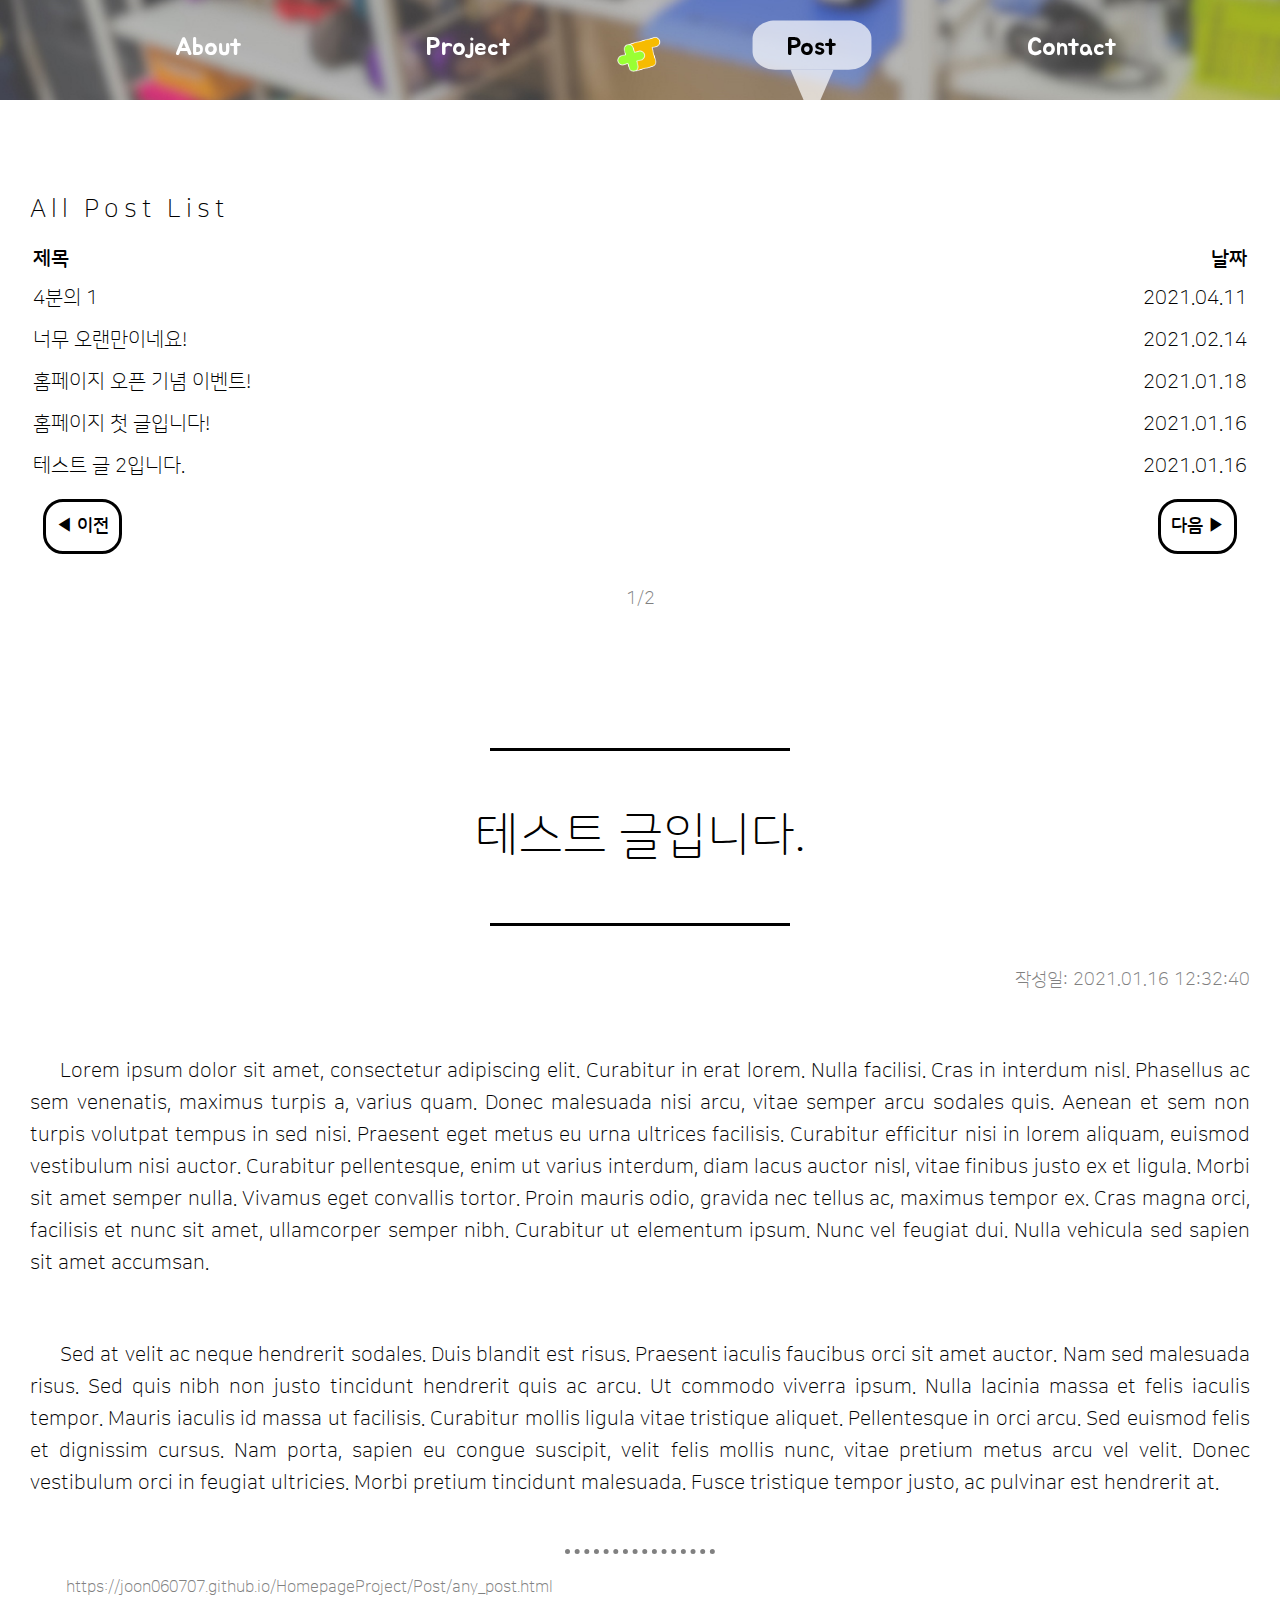
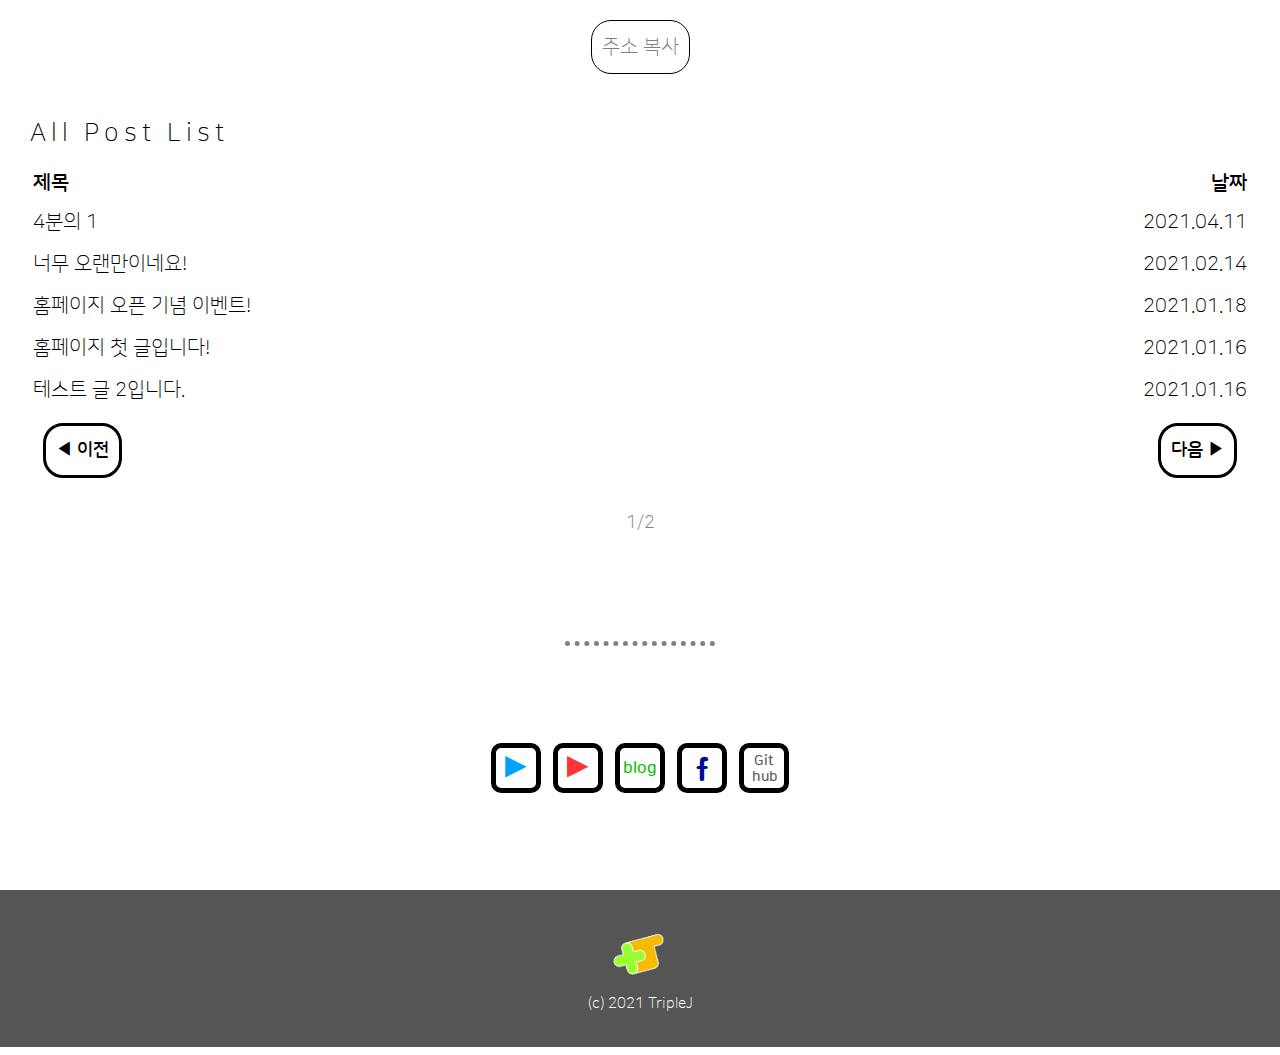
<file: Post/any_post.html>
<!DOCTYPE html>
<html>
    <head>
        <title>테스트 글입니다. - Post - TJHL</title>
        <meta name="viewport" content="width=device-width, initial-scale=1.0">
        <link rel="stylesheet" href="../Sources/font.css">
        <link rel="stylesheet" href="../header.css">
        <link rel="stylesheet" href="post.css">        
        <link rel="stylesheet" href="../Sources/NSR.css">
        <link rel="icon" href="../Sources/Images/ico.png">
        <link rel="preconnect" href="https://fonts.gstatic.com">
        <script src="../header.js"></script>
        <script src="post.js"></script>
        <link href="https://fonts.googleapis.com/css2?family=Jua&family=Nanum+Myeongjo&display=swap" rel="stylesheet">
    </head>
    <body>
            <div class="header">
                <div class="mobmenu">
                    <div class="menuimg" onclick="menulist()">
                        <svg width="80px" height="80px">
                        <rect x="15px" y="18px" width="50px" height="8px" rx="4px" fill="#ffffff99"/>
                        <rect x="15px" y="36px" width="50px" height="8px" rx="4px" fill="#ffffff99"/>
                        <rect x="15px" y="54px" width="50px" height="8px" rx="4px" fill="#ffffff99"/>
                        </svg>
                    </div>
                    <div class="menulist" id="mlist" style="display: none;">
                        <a class="link1" href="../About/"><p class="bttxtm jua f25">About</p></a>
                        <a class="link1" href="../Project/"><p class="bttxtm jua f25">Project</p></a>
                        <a class="link1" href="../Post/"><p class="bttxtm jua f25">Post</p></a>
                        <a class="link1" href="../Contact/"><p class="bttxtm jua f25">Contact</p></a>
                    </div>
                </div>
                <a href="../About/"><div class="btbg" id="about"><p class="bttxt jua f25">About</p></div></a>
                <a href="../Project/"><div class="btbg" id="project"><p class="bttxt jua f25">Project</p></div></a>
                <div style="display: inline-block;"><a href="../"><div class="ico"></div></a></div>
                <a href="../Post/"><div class="btbg" id="post"><p class="bttxt jua f25">Post</p></div></a>
                <a href="../Contact/"><div class="btbg" id="contact"><p class="bttxt jua f25">Contact</p></div></a>
            </div>

        <div style="height: 150px;"></div>

        <article class="post">
            <iframe class="list" src="list.html"></iframe>

            <div class="postinner">
                <div class="postline"></div>
                <p class="title nsr f48 center">테스트 글입니다.</p>
                <div class="postline"></div>
                <p class="date nsr f18 right">작성일: 2021.01.16 12:32:40</p>
                <p class="paragraph nsr f20">Lorem ipsum dolor sit amet, consectetur adipiscing elit. Curabitur in erat lorem. Nulla facilisi. Cras in interdum nisl. Phasellus ac sem venenatis, maximus turpis a, varius quam. Donec malesuada nisi arcu, vitae semper arcu sodales quis. Aenean et sem non turpis volutpat tempus in sed nisi. Praesent eget metus eu urna ultrices facilisis. Curabitur efficitur nisi in lorem aliquam, euismod vestibulum nisi auctor. Curabitur pellentesque, enim ut varius interdum, diam lacus auctor nisl, vitae finibus justo ex et ligula. Morbi sit amet semper nulla. Vivamus eget convallis tortor. Proin mauris odio, gravida nec tellus ac, maximus tempor ex. Cras magna orci, facilisis et nunc sit amet, ullamcorper semper nibh. Curabitur ut elementum ipsum. Nunc vel feugiat dui. Nulla vehicula sed sapien sit amet accumsan.</p>
                <p class="paragraph nsr f20">Sed at velit ac neque hendrerit sodales. Duis blandit est risus. Praesent iaculis faucibus orci sit amet auctor. Nam sed malesuada risus. Sed quis nibh non justo tincidunt hendrerit quis ac arcu. Ut commodo viverra ipsum. Nulla lacinia massa et felis iaculis tempor. Mauris iaculis id massa ut facilisis. Curabitur mollis ligula vitae tristique aliquet. Pellentesque in orci arcu. Sed euismod felis et dignissim cursus. Nam porta, sapien eu congue suscipit, velit felis mollis nunc, vitae pretium metus arcu vel velit. Donec vestibulum orci in feugiat ultricies. Morbi pretium tincidunt malesuada. Fusce tristique tempor justo, ac pulvinar est hendrerit at.</p>        
                </div>

            <div class="line"></div>
            <div style="width: 90%; margin: 20px auto;">
                <input class="nsr f16" id="urls" type="text" value="https://joon060707.github.io/HomepageProject/Post/any_post.html">
            </div>
            <div class="copyurl nsr f20 center" onclick="copyurl()">주소 복사</div>
            <iframe class="list" src="list.html"></iframe>
        </article>

        <div class="line"></div>
        <footer style="height: 401px;">
            <iframe class="foot" src="../footer.html"></iframe>
            <p id="docname">post</p>
        </footer>

    </body>
</html>
</file>
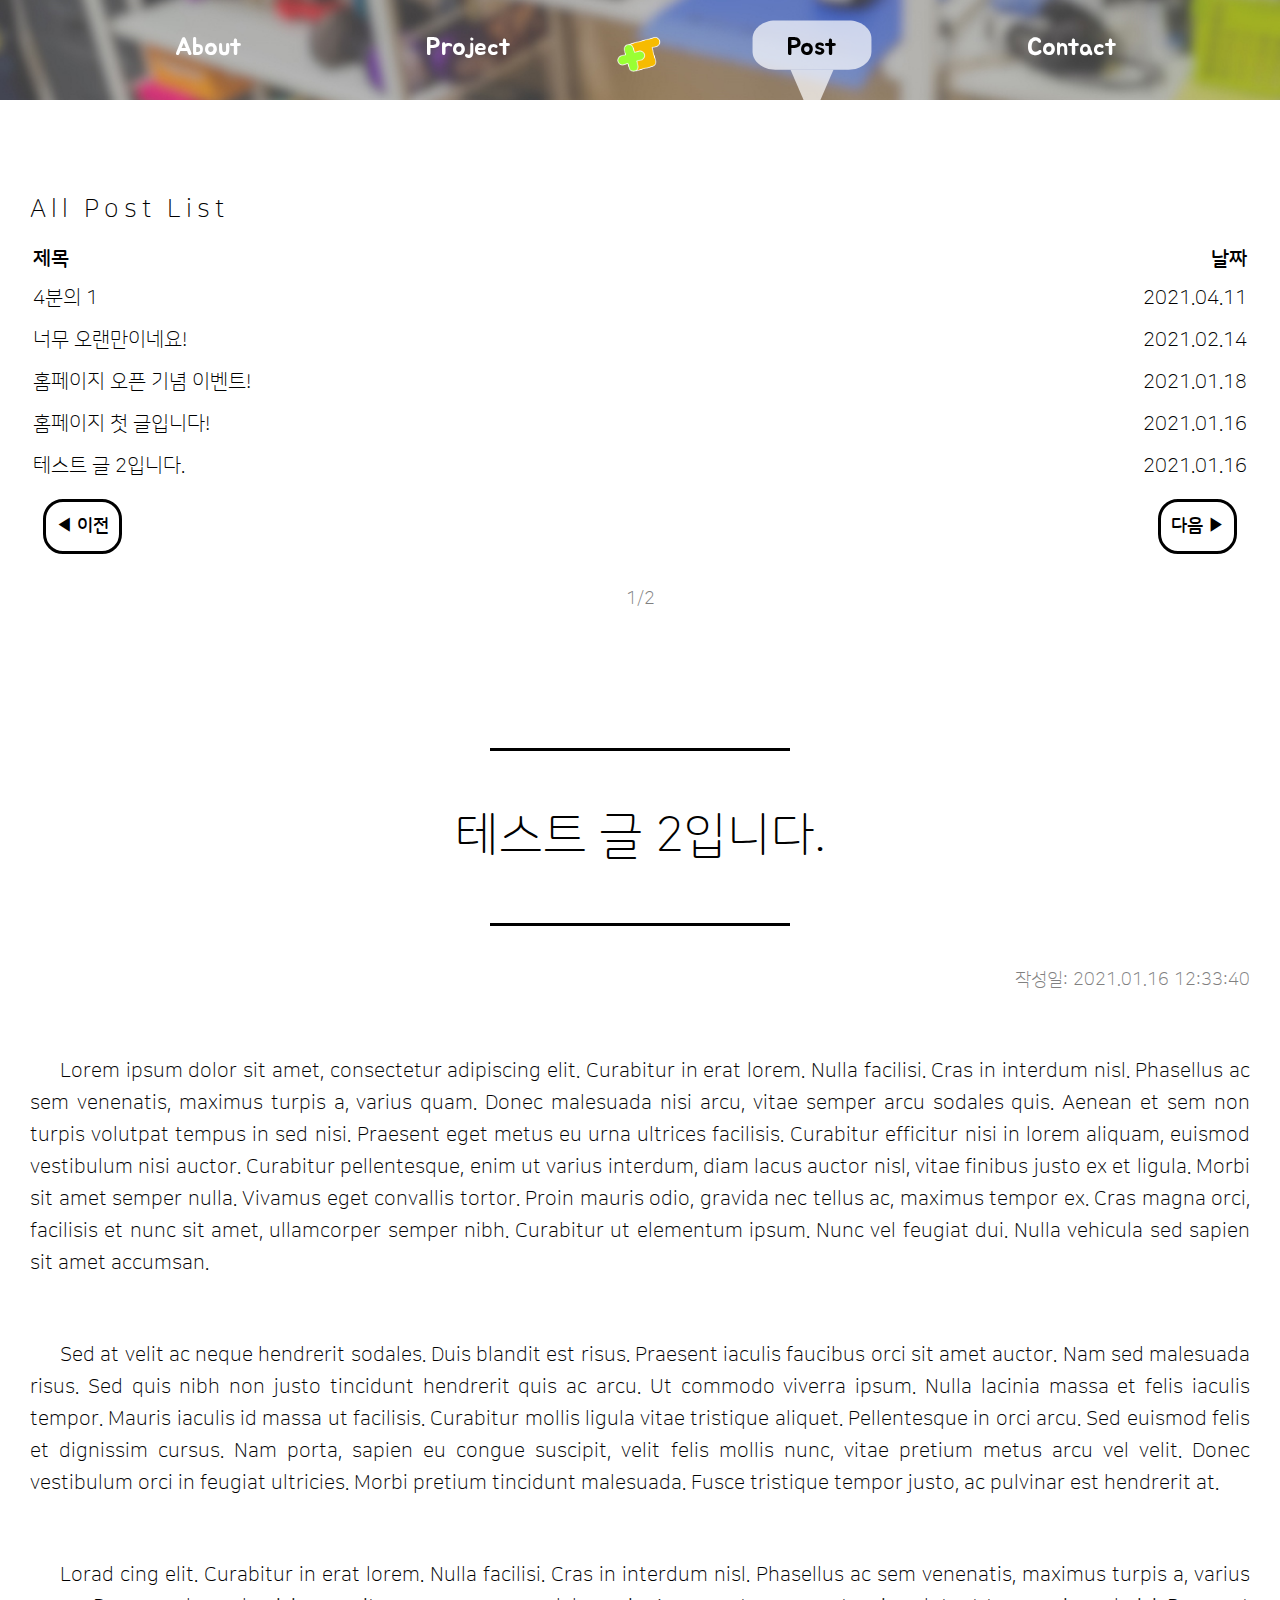
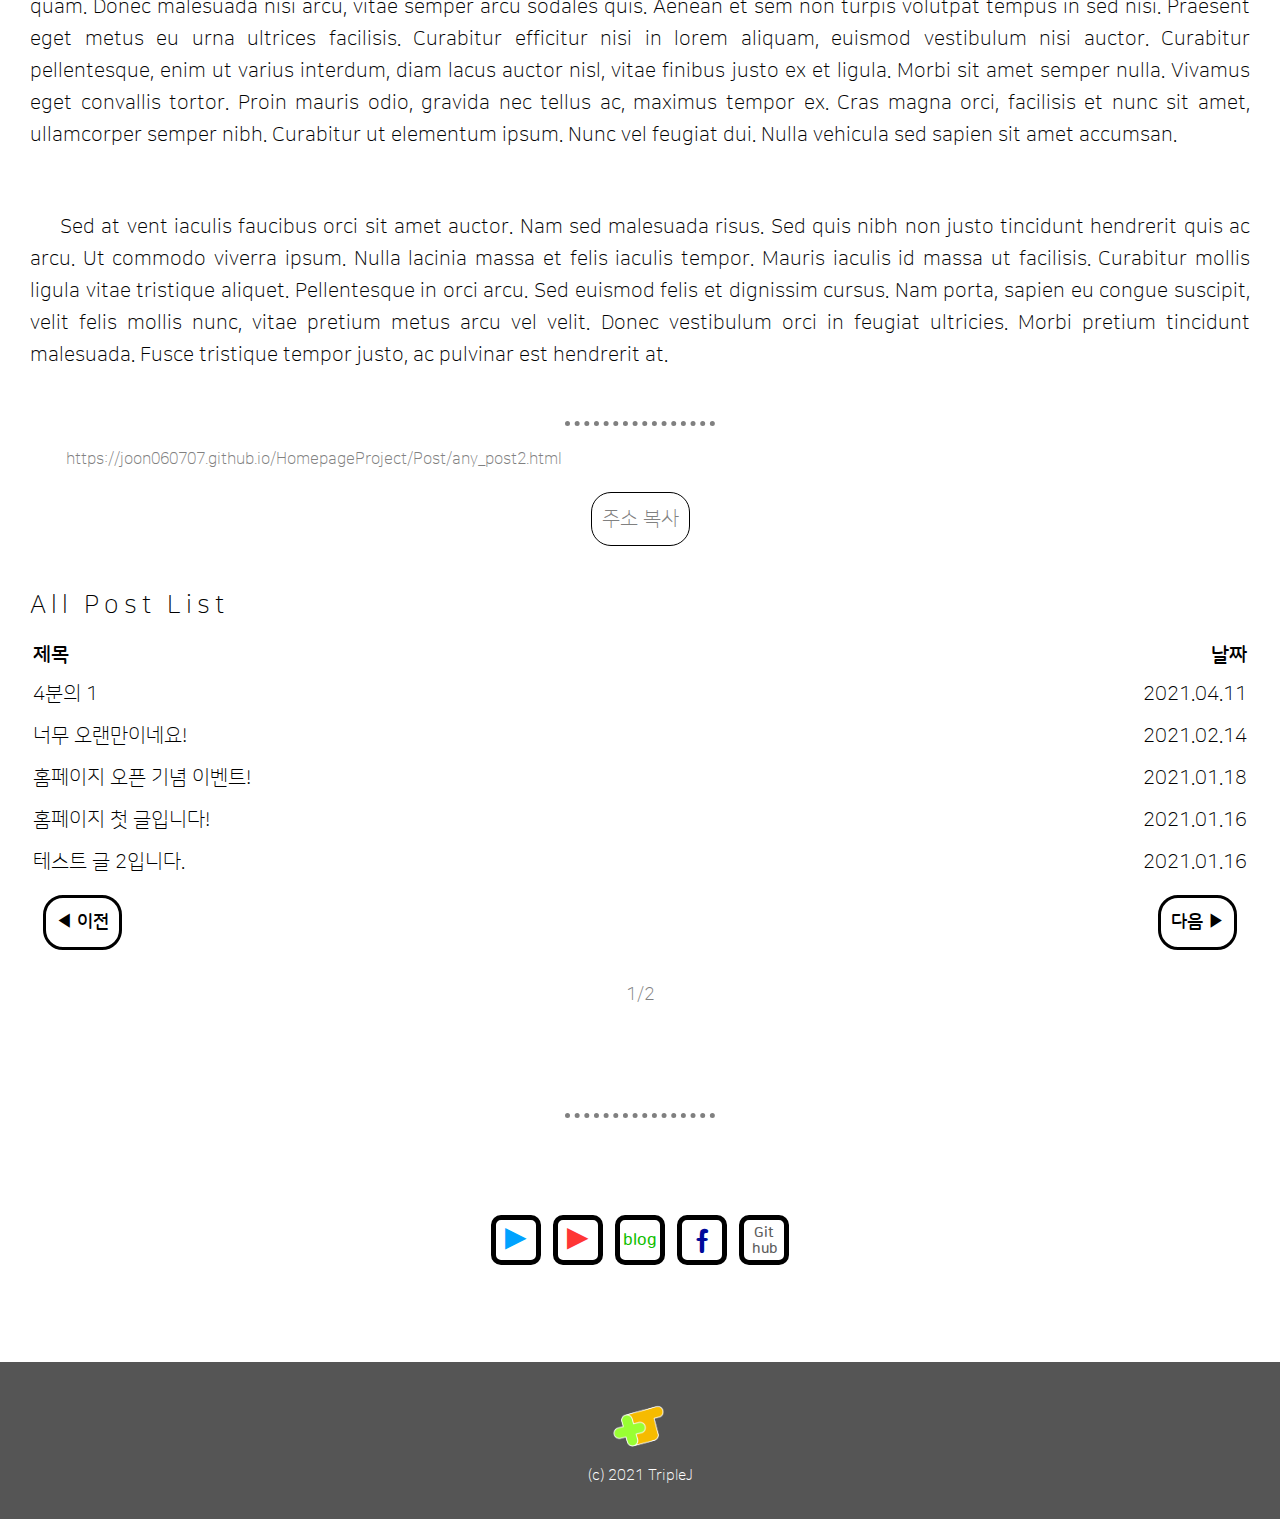
<file: Post/any_post2.html>
<!DOCTYPE html>
<html>
    <head>
        <title>테스트 글 2입니다. - Post - TJHL</title>
        <meta name="viewport" content="width=device-width, initial-scale=1.0">
        <link rel="stylesheet" href="../Sources/font.css">
        <link rel="stylesheet" href="../header.css">
        <link rel="stylesheet" href="post.css">        
        <link rel="stylesheet" href="../Sources/NSR.css">
        <link rel="icon" href="../Sources/Images/ico.png">
        <link rel="preconnect" href="https://fonts.gstatic.com">
        <script src="../header.js"></script>
        <script src="post.js"></script>
        <link href="https://fonts.googleapis.com/css2?family=Jua&family=Nanum+Myeongjo&display=swap" rel="stylesheet">
    </head>
    <body>
            <div class="header">
                <div class="mobmenu">
                    <div class="menuimg" onclick="menulist()">
                        <svg width="80px" height="80px">
                        <rect x="15px" y="18px" width="50px" height="8px" rx="4px" fill="#ffffff99"/>
                        <rect x="15px" y="36px" width="50px" height="8px" rx="4px" fill="#ffffff99"/>
                        <rect x="15px" y="54px" width="50px" height="8px" rx="4px" fill="#ffffff99"/>
                        </svg>
                    </div>
                    <div class="menulist" id="mlist" style="display: none;">
                        <a class="link1" href="../About/"><p class="bttxtm jua f25">About</p></a>
                        <a class="link1" href="../Project/"><p class="bttxtm jua f25">Project</p></a>
                        <a class="link1" href="../Post/"><p class="bttxtm jua f25">Post</p></a>
                        <a class="link1" href="../Contact/"><p class="bttxtm jua f25">Contact</p></a>
                    </div>
                </div>
                <a href="../About/"><div class="btbg" id="about"><p class="bttxt jua f25">About</p></div></a>
                <a href="../Project/"><div class="btbg" id="project"><p class="bttxt jua f25">Project</p></div></a>
                <div style="display: inline-block;"><a href="../"><div class="ico"></div></a></div>
                <a href="../Post/"><div class="btbg" id="post"><p class="bttxt jua f25">Post</p></div></a>
                <a href="../Contact/"><div class="btbg" id="contact"><p class="bttxt jua f25">Contact</p></div></a>
            </div>

        <div style="height: 150px;"></div>

        <article class="post">
            <iframe class="list" src="list.html"></iframe>

            <div class="postinner">
                <div class="postline"></div>
                <p class="title nsr f48 center">테스트 글 2입니다.</p>
                <div class="postline"></div>
                <p class="date nsr f18 right">작성일: 2021.01.16 12:33:40</p>
                <p class="paragraph nsr f20">Lorem ipsum dolor sit amet, consectetur adipiscing elit. Curabitur in erat lorem. Nulla facilisi. Cras in interdum nisl. Phasellus ac sem venenatis, maximus turpis a, varius quam. Donec malesuada nisi arcu, vitae semper arcu sodales quis. Aenean et sem non turpis volutpat tempus in sed nisi. Praesent eget metus eu urna ultrices facilisis. Curabitur efficitur nisi in lorem aliquam, euismod vestibulum nisi auctor. Curabitur pellentesque, enim ut varius interdum, diam lacus auctor nisl, vitae finibus justo ex et ligula. Morbi sit amet semper nulla. Vivamus eget convallis tortor. Proin mauris odio, gravida nec tellus ac, maximus tempor ex. Cras magna orci, facilisis et nunc sit amet, ullamcorper semper nibh. Curabitur ut elementum ipsum. Nunc vel feugiat dui. Nulla vehicula sed sapien sit amet accumsan.</p>
                <p class="paragraph nsr f20">Sed at velit ac neque hendrerit sodales. Duis blandit est risus. Praesent iaculis faucibus orci sit amet auctor. Nam sed malesuada risus. Sed quis nibh non justo tincidunt hendrerit quis ac arcu. Ut commodo viverra ipsum. Nulla lacinia massa et felis iaculis tempor. Mauris iaculis id massa ut facilisis. Curabitur mollis ligula vitae tristique aliquet. Pellentesque in orci arcu. Sed euismod felis et dignissim cursus. Nam porta, sapien eu congue suscipit, velit felis mollis nunc, vitae pretium metus arcu vel velit. Donec vestibulum orci in feugiat ultricies. Morbi pretium tincidunt malesuada. Fusce tristique tempor justo, ac pulvinar est hendrerit at.</p>        
                <p class="paragraph nsr f20">Lorad cing elit. Curabitur in erat lorem. Nulla facilisi. Cras in interdum nisl. Phasellus ac sem venenatis, maximus turpis a, varius quam. Donec malesuada nisi arcu, vitae semper arcu sodales quis. Aenean et sem non turpis volutpat tempus in sed nisi. Praesent eget metus eu urna ultrices facilisis. Curabitur efficitur nisi in lorem aliquam, euismod vestibulum nisi auctor. Curabitur pellentesque, enim ut varius interdum, diam lacus auctor nisl, vitae finibus justo ex et ligula. Morbi sit amet semper nulla. Vivamus eget convallis tortor. Proin mauris odio, gravida nec tellus ac, maximus tempor ex. Cras magna orci, facilisis et nunc sit amet, ullamcorper semper nibh. Curabitur ut elementum ipsum. Nunc vel feugiat dui. Nulla vehicula sed sapien sit amet accumsan.</p>
                <p class="paragraph nsr f20">Sed at vent iaculis faucibus orci sit amet auctor. Nam sed malesuada risus. Sed quis nibh non justo tincidunt hendrerit quis ac arcu. Ut commodo viverra ipsum. Nulla lacinia massa et felis iaculis tempor. Mauris iaculis id massa ut facilisis. Curabitur mollis ligula vitae tristique aliquet. Pellentesque in orci arcu. Sed euismod felis et dignissim cursus. Nam porta, sapien eu congue suscipit, velit felis mollis nunc, vitae pretium metus arcu vel velit. Donec vestibulum orci in feugiat ultricies. Morbi pretium tincidunt malesuada. Fusce tristique tempor justo, ac pulvinar est hendrerit at.</p>        
            </div>

            <div class="line"></div>
            <div style="width: 90%; margin: 20px auto;">
                <input class="nsr f16" id="urls" type="text" value="https://joon060707.github.io/HomepageProject/Post/any_post2.html">
            </div>
            <div class="copyurl nsr f20 center" onclick="copyurl()">주소 복사</div>
            <iframe class="list" src="list.html"></iframe>
        </article>

        <div class="line"></div>
        <footer style="height: 401px;">
            <iframe class="foot" src="../footer.html"></iframe>
            <p id="docname">post</p>
        </footer>

    </body>
</html>
</file>
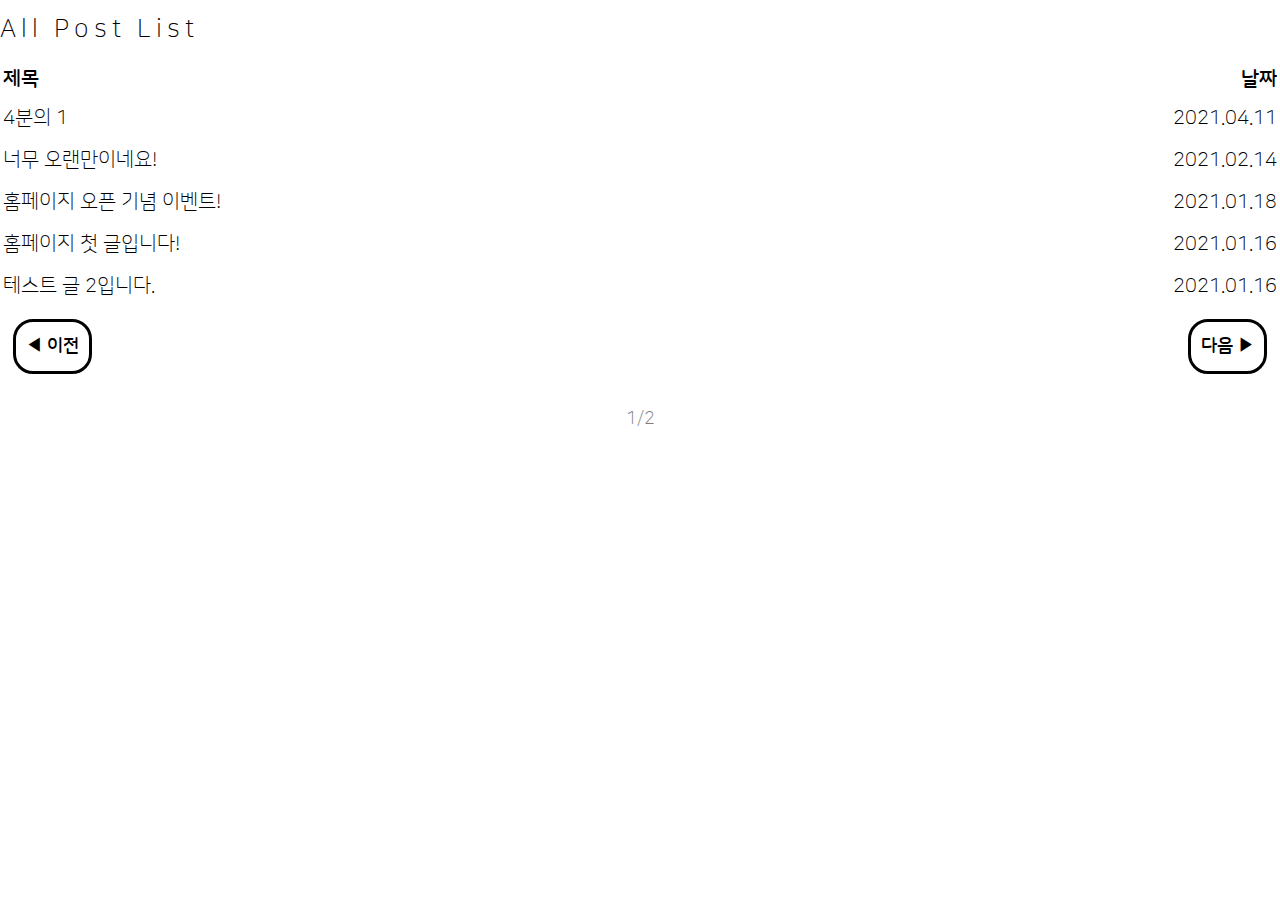
<file: Post/list.html>
<!DOCTYPE html>
<html>
    <head>
        <title>List</title>
        <meta name="viewport" content="width=device-width, initial-scale=1.0">
        <link rel="stylesheet" href="../Sources/font.css">
        <link rel="stylesheet" href="../header.css">
        <link rel="stylesheet" href="list.css">        
        <link rel="stylesheet" href="../Sources/NSR.css">
        <link rel="icon" href="../Sources/Images/ico.png">
        <link rel="preconnect" href="https://fonts.gstatic.com">
        <script src="index.js"></script>
        <link href="https://fonts.googleapis.com/css2?family=Jua&family=Nanum+Myeongjo&display=swap" rel="stylesheet">
    </head>
    <body>
        <p class="listlabel nsr f25">All Post List</p>
        <table class="list">
            <thead>
                <td class="nsr f20 bold" style="width: 70%;">제목</td>
                <td class="nsr f20 bold right">날짜</td>
            </thead>
            <tbody id="list">
                <tr>
                    <td class="nsr f20"><a href="#" target="_parent"><p class="item"></p></a></td>
                    <td class="nsr f20 right"></td>
                </tr>
                <tr>
                    <td class="nsr f20"><a href="#" target="_parent"><p class="item"></p></a></td>
                    <td class="nsr f20 right"></td>
                </tr>
                <tr>
                    <td class="nsr f20"><a href="#" target="_parent"><p class="item"></p></a></td>
                    <td class="nsr f20 right"></td>
                </tr>
                <tr>
                    <td class="nsr f20"><a href="#" target="_parent"><p class="item"></p></a></td>
                    <td class="nsr f20 right"></td>
                </tr>
                <tr>
                    <td class="nsr f20"><a href="#" target="_parent"><p class="item"></p></a></td>
                    <td class="nsr f20 right"></td>
                </tr>
                <tr>
                    <td>
                        <div class="bt nsr f18 bold" id="prev" onclick="prev()">◀ 이전</div>
                    </td>
                    <td class="right">
                        <div class="bt nsr f18 bold" id="next" onclick="next()">다음 ▶</div>
                    </td>
                </tr>
            </tbody>
        </table>
        <p class="nsr f18 center" style="color: gray;" id="pages"></p>
        <p id="lsize" style="display: none;">5</p>
    </body>
</html>
</file>
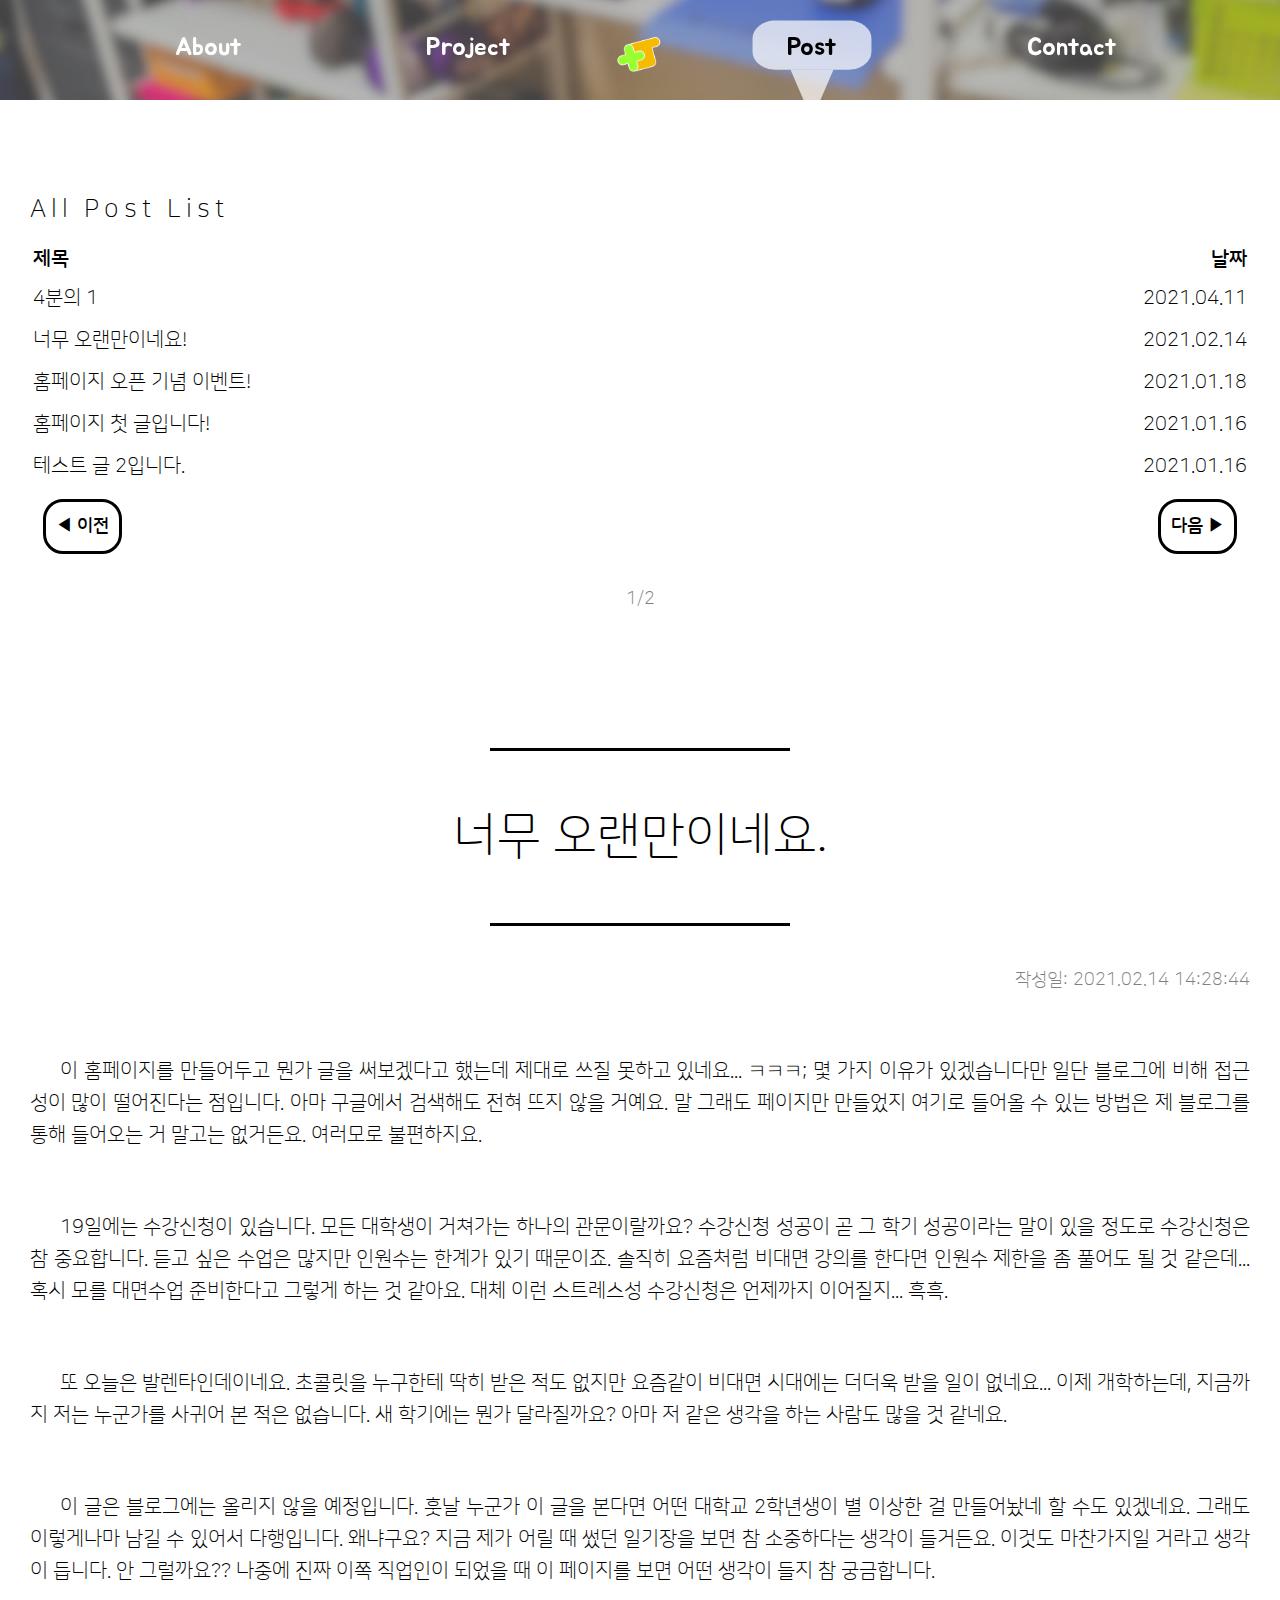
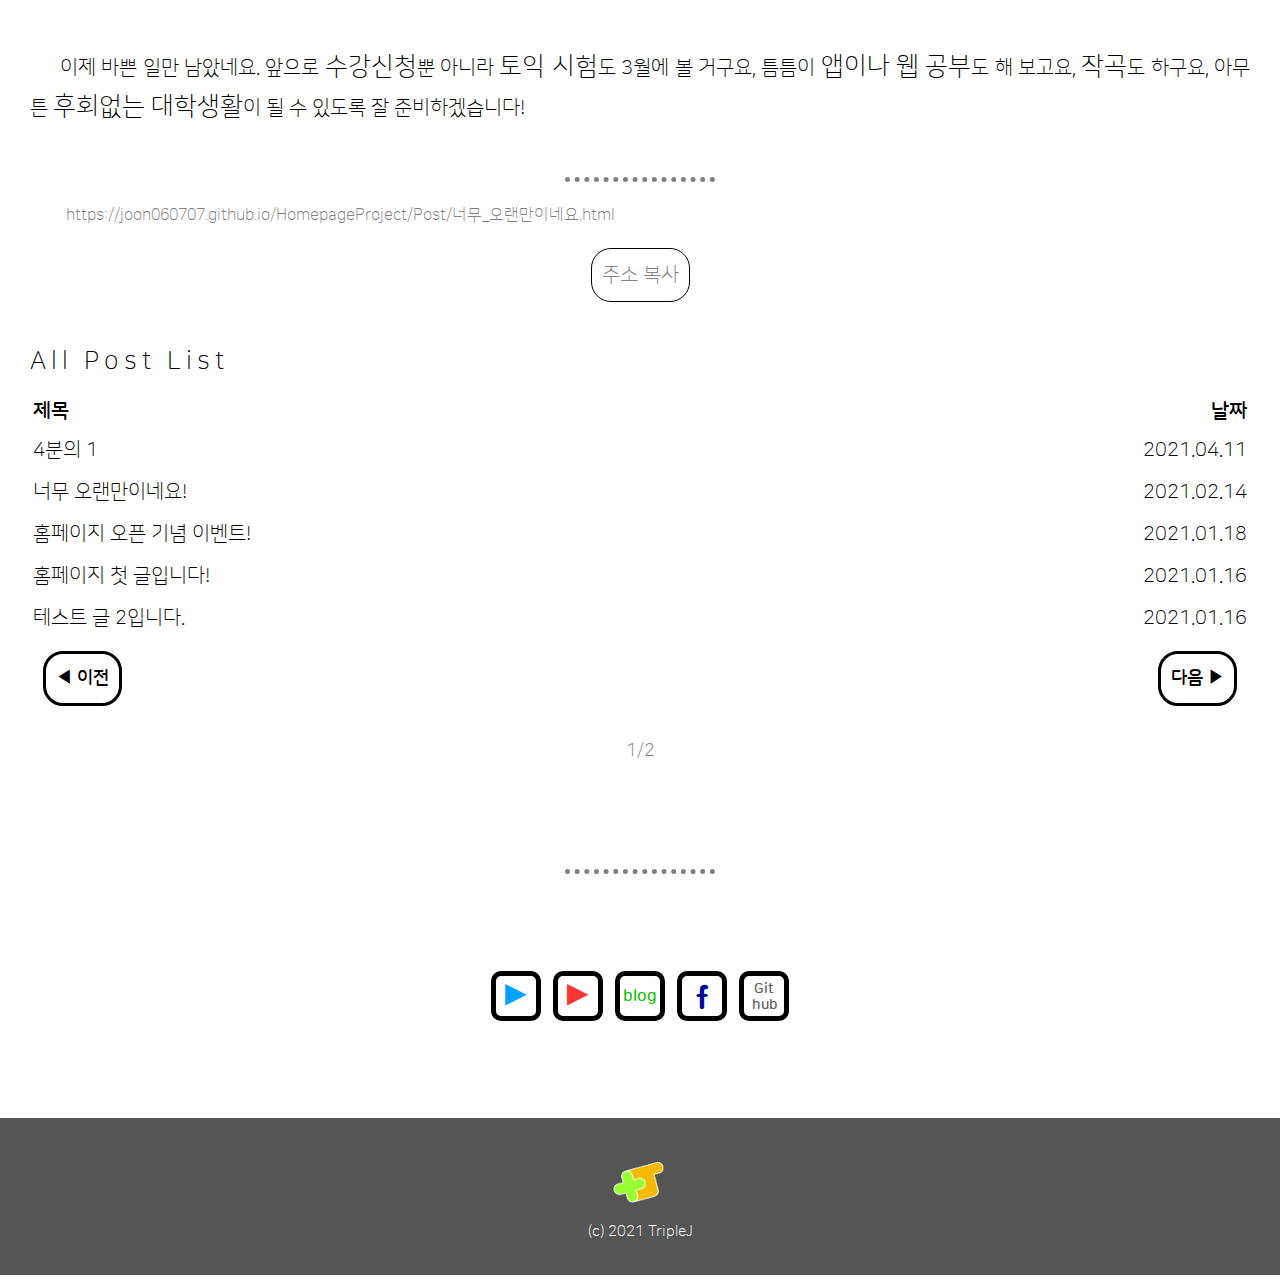
<file: Post/너무_오랜만이네요.html>
<!DOCTYPE html>
<html>
    <head>
        <title>너무 오랜만이네요. - Post - TJHL</title>
        <meta name="viewport" content="width=device-width, initial-scale=1.0">
        <link rel="stylesheet" href="../Sources/font.css">
        <link rel="stylesheet" href="../header.css">
        <link rel="stylesheet" href="post.css">        
        <link rel="stylesheet" href="../Sources/NSR.css">
        <link rel="icon" href="../Sources/Images/ico.png">
        <link rel="preconnect" href="https://fonts.gstatic.com">
        <script src="../header.js"></script>
        <script src="post.js"></script>
        <link href="https://fonts.googleapis.com/css2?family=Jua&family=Nanum+Myeongjo&display=swap" rel="stylesheet">
    </head>
    <body>
            <div class="header">
                <div class="mobmenu">
                    <div class="menuimg" onclick="menulist()">
                        <svg width="80px" height="80px">
                        <rect x="15px" y="18px" width="50px" height="8px" rx="4px" fill="#ffffff99"/>
                        <rect x="15px" y="36px" width="50px" height="8px" rx="4px" fill="#ffffff99"/>
                        <rect x="15px" y="54px" width="50px" height="8px" rx="4px" fill="#ffffff99"/>
                        </svg>
                    </div>
                    <div class="menulist" id="mlist" style="display: none;">
                        <a class="link1" href="../About/"><p class="bttxtm jua f25">About</p></a>
                        <a class="link1" href="../Project/"><p class="bttxtm jua f25">Project</p></a>
                        <a class="link1" href="../Post/"><p class="bttxtm jua f25">Post</p></a>
                        <a class="link1" href="../Contact/"><p class="bttxtm jua f25">Contact</p></a>
                    </div>
                </div>
                <a href="../About/"><div class="btbg" id="about"><p class="bttxt jua f25">About</p></div></a>
                <a href="../Project/"><div class="btbg" id="project"><p class="bttxt jua f25">Project</p></div></a>
                <div style="display: inline-block;"><a href="../"><div class="ico"></div></a></div>
                <a href="../Post/"><div class="btbg" id="post"><p class="bttxt jua f25">Post</p></div></a>
                <a href="../Contact/"><div class="btbg" id="contact"><p class="bttxt jua f25">Contact</p></div></a>
            </div>

        <div style="height: 150px;"></div>

        <article class="post">
            <iframe class="list" src="list.html"></iframe>

            <div class="postinner">
                <div class="postline"></div>
                <p class="title nsr f48 center">너무 오랜만이네요.</p>
                <div class="postline"></div>
                <p class="date nsr f18 right">작성일: 2021.02.14 14:28:44</p>
                <p class="paragraph nsr f20">이 홈페이지를 만들어두고 뭔가 글을 써보겠다고 했는데 제대로 쓰질 못하고 있네요... ㅋㅋㅋ; 몇 가지 이유가 있겠습니다만 일단 블로그에 비해 접근성이 많이 떨어진다는 점입니다. 아마 구글에서 검색해도 전혀 뜨지 않을 거예요. 말 그래도 페이지만 만들었지 여기로 들어올 수 있는 방법은 제 블로그를 통해 들어오는 거 말고는 없거든요. 여러모로 불편하지요.</p>
                <p class="paragraph nsr f20">19일에는 수강신청이 있습니다. 모든 대학생이 거쳐가는 하나의 관문이랄까요? 수강신청 성공이 곧 그 학기 성공이라는 말이 있을 정도로 수강신청은 참 중요합니다. 듣고 싶은 수업은 많지만 인원수는 한계가 있기 때문이죠. 솔직히 요즘처럼 비대면 강의를 한다면 인원수 제한을 좀 풀어도 될 것 같은데... 혹시 모를 대면수업 준비한다고 그렇게 하는 것 같아요. 대체 이런 스트레스성 수강신청은 언제까지 이어질지... 흑흑.</p>        
                <p class="paragraph nsr f20">또 오늘은 발렌타인데이네요. 초콜릿을 누구한테 딱히 받은 적도 없지만 요즘같이 비대면 시대에는 더더욱 받을 일이 없네요... 이제 개학하는데, 지금까지 저는 누군가를 사귀어 본 적은 없습니다. 새 학기에는 뭔가 달라질까요? 아마 저 같은 생각을 하는 사람도 많을 것 같네요.</p>      
                <p class="paragraph nsr f20">이 글은 블로그에는 올리지 않을 예정입니다. 훗날 누군가 이 글을 본다면 어떤 대학교 2학년생이 별 이상한 걸 만들어놨네 할 수도 있겠네요. 그래도 이렇게나마 남길 수 있어서 다행입니다. 왜냐구요? 지금 제가 어릴 때 썼던 일기장을 보면 참 소중하다는 생각이 들거든요. 이것도 마찬가지일 거라고 생각이 듭니다. 안 그럴까요?? 나중에 진짜 이쪽 직업인이 되었을 때 이 페이지를 보면 어떤 생각이 들지 참 궁금합니다.</p>
                <p class="paragraph nsr f20">이제 바쁜 일만 남았네요. 앞으로 <b class="f25">수강신청</b>뿐 아니라 <b class="f25">토익 시험</b>도 3월에 볼 거구요, 틈틈이 <b class="f25">앱이나 웹 공부</b>도 해 보고요, <b class="f25">작곡</b>도 하구요, 아무튼 <b class="f25">후회없는 대학생활</b>이 될 수 있도록 잘 준비하겠습니다!</p>      
            </div>

            <div class="line"></div>
            <div style="width: 90%; margin: 20px auto;">
                <input class="nsr f16" id="urls" type="text" value="https://joon060707.github.io/HomepageProject/Post/너무_오랜만이네요.html">
            </div>
            <div class="copyurl nsr f20 center" onclick="copyurl()">주소 복사</div>
            <iframe class="list" src="list.html"></iframe>
        </article>

        <div class="line"></div>
        <footer style="height: 401px;">
            <iframe class="foot" src="../footer.html"></iframe>
            <p id="docname">post</p>
        </footer>

    </body>
</html>
</file>
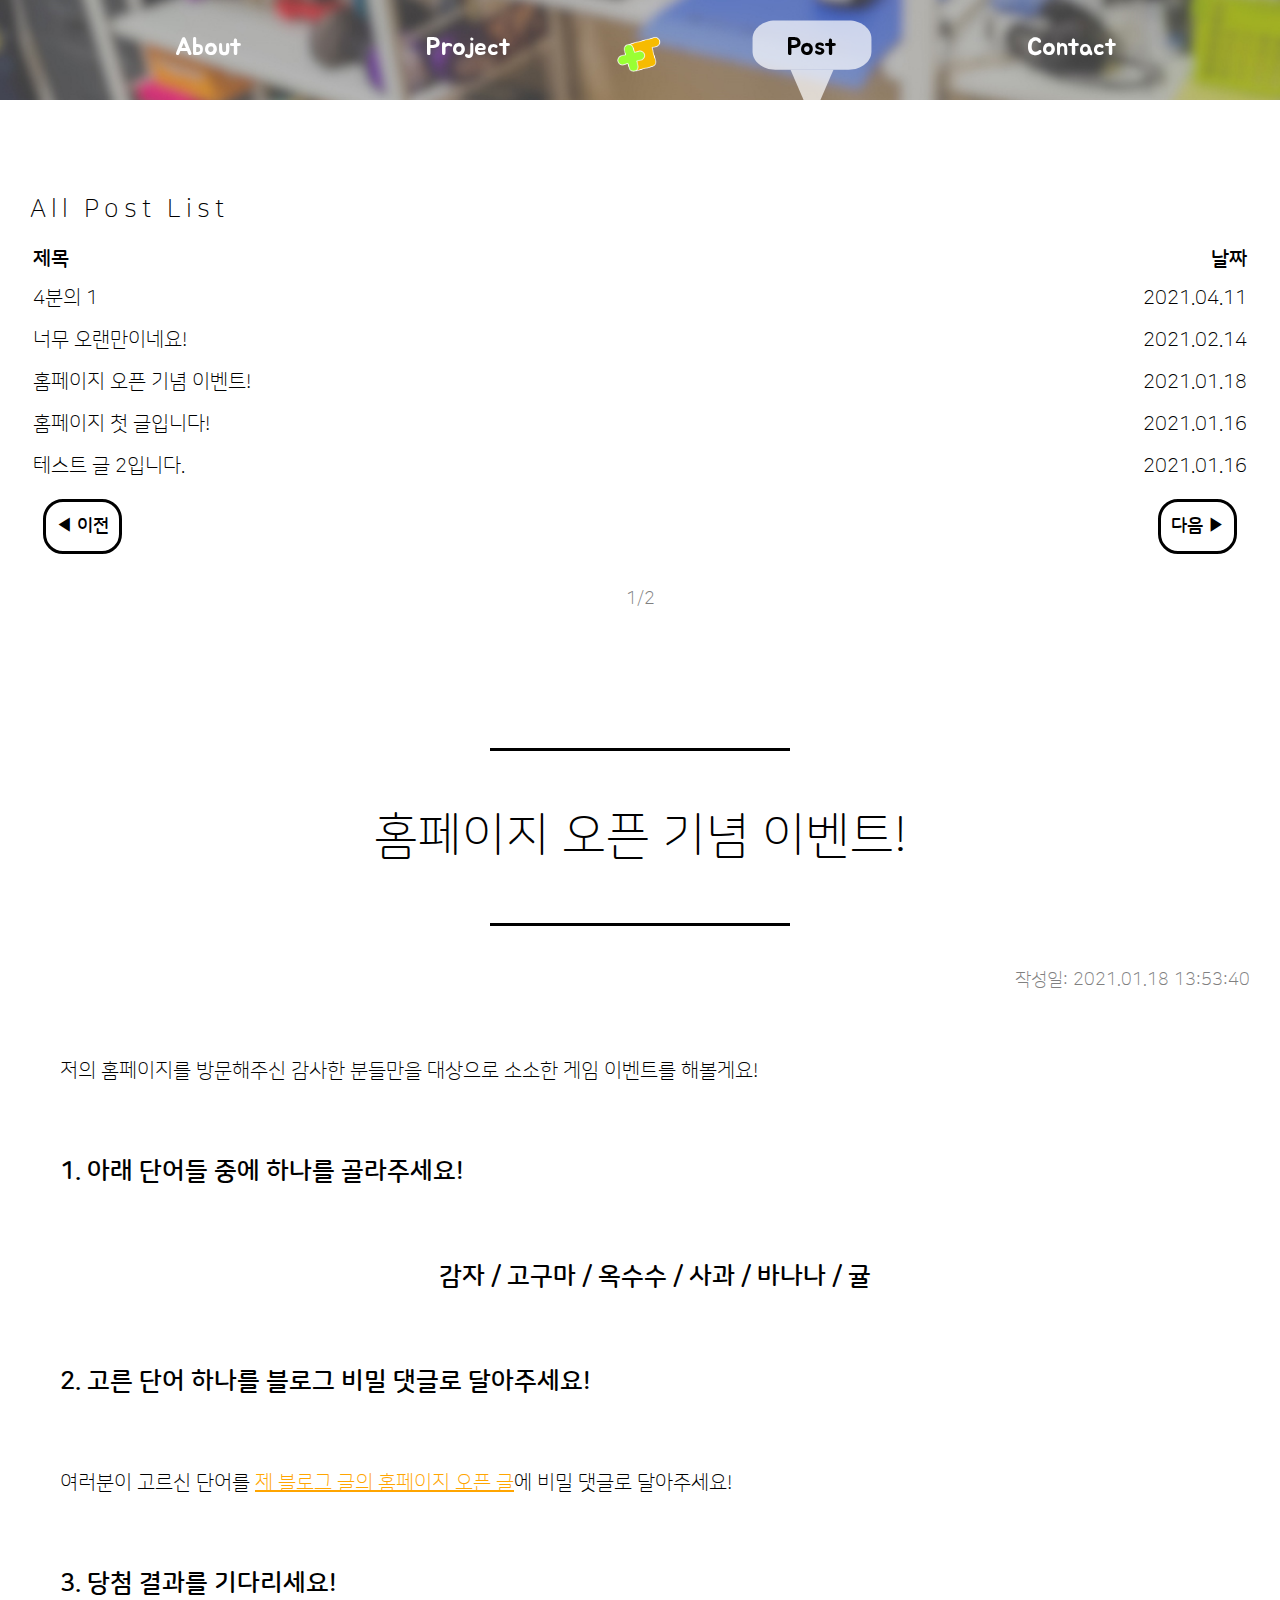
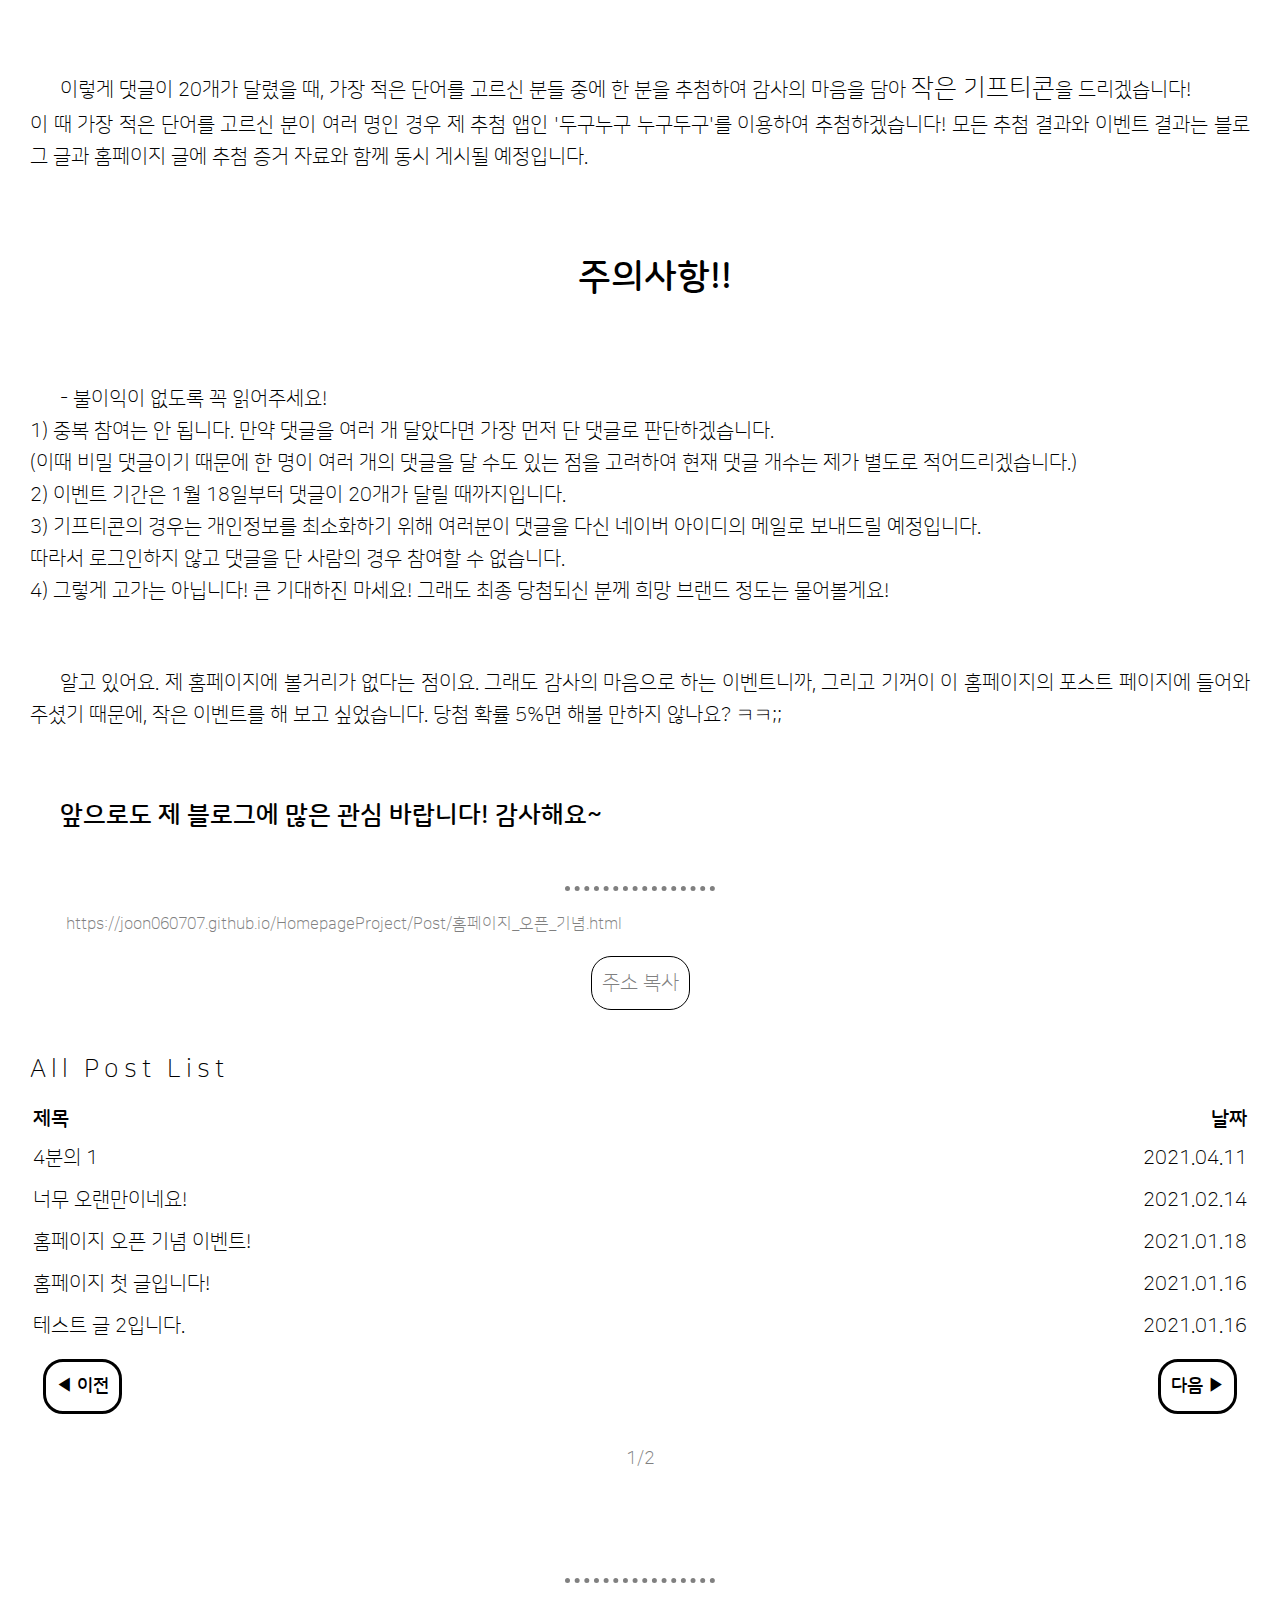
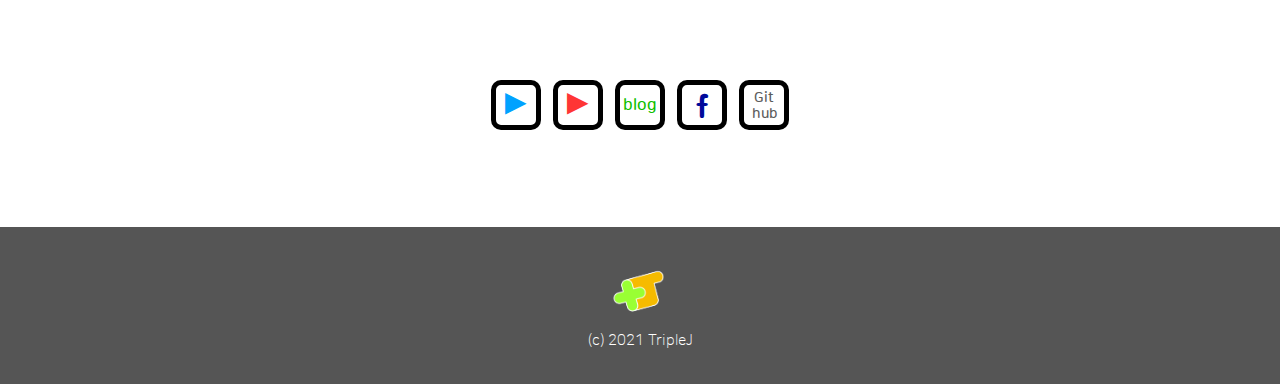
<file: Post/홈페이지_오픈_기념.html>
<!DOCTYPE html>
<html>
    <head>
        <title>홈페이지 오픈 기념 이벤트! - Post - TJHL</title>
        <meta name="viewport" content="width=device-width, initial-scale=1.0">
        <link rel="stylesheet" href="../Sources/font.css">
        <link rel="stylesheet" href="../header.css">
        <link rel="stylesheet" href="post.css">        
        <link rel="stylesheet" href="../Sources/NSR.css">
        <link rel="icon" href="../Sources/Images/ico.png">
        <link rel="preconnect" href="https://fonts.gstatic.com">
        <script src="../header.js"></script>
        <script src="post.js"></script>
        <link href="https://fonts.googleapis.com/css2?family=Jua&family=Nanum+Myeongjo&display=swap" rel="stylesheet">
    </head>
    <body>
            <div class="header">
                <div class="mobmenu">
                    <div class="menuimg" onclick="menulist()">
                        <svg width="80px" height="80px">
                        <rect x="15px" y="18px" width="50px" height="8px" rx="4px" fill="#ffffff99"/>
                        <rect x="15px" y="36px" width="50px" height="8px" rx="4px" fill="#ffffff99"/>
                        <rect x="15px" y="54px" width="50px" height="8px" rx="4px" fill="#ffffff99"/>
                        </svg>
                    </div>
                    <div class="menulist" id="mlist" style="display: none;">
                        <a class="link1" href="../About/"><p class="bttxtm jua f25">About</p></a>
                        <a class="link1" href="../Project/"><p class="bttxtm jua f25">Project</p></a>
                        <a class="link1" href="../Post/"><p class="bttxtm jua f25">Post</p></a>
                        <a class="link1" href="../Contact/"><p class="bttxtm jua f25">Contact</p></a>
                    </div>
                </div>
                <a href="../About/"><div class="btbg" id="about"><p class="bttxt jua f25">About</p></div></a>
                <a href="../Project/"><div class="btbg" id="project"><p class="bttxt jua f25">Project</p></div></a>
                <div style="display: inline-block;"><a href="../"><div class="ico"></div></a></div>
                <a href="../Post/"><div class="btbg" id="post"><p class="bttxt jua f25">Post</p></div></a>
                <a href="../Contact/"><div class="btbg" id="contact"><p class="bttxt jua f25">Contact</p></div></a>
            </div>

        <div style="height: 150px;"></div>

        <article class="post">
            <iframe class="list" src="list.html"></iframe>

            <div class="postinner">
                <div class="postline"></div>
                <p class="title nsr f48 center">홈페이지 오픈 기념 이벤트!</p>
                <div class="postline"></div>
                <p class="date nsr f18 right">작성일: 2021.01.18 13:53:40</p>
                <p class="paragraph nsr f20">저의 홈페이지를 방문해주신 감사한 분들만을 대상으로 <b>소소한 게임 이벤트</b>를 해볼게요!</p>
                <p class="paragraph nsr f25 bold">1. 아래 단어들 중에 하나를 골라주세요!</p>        
                <p class="paragraph nsr f25 bold" style="text-align: center;">감자 / 고구마 / 옥수수 / 사과 / 바나나 / 귤</p>
                <p class="paragraph nsr f25 bold">2. 고른 단어 하나를 블로그 비밀 댓글로 달아주세요!</p>
                <p class="paragraph nsr f20">여러분이 고르신 단어를 <a class="innerlink" href="https://blog.naver.com/joon060707/222211214445" target="_blank"><b>제 블로그 글의 홈페이지 오픈 글</b></a>에 <b>비밀 댓글</b>로 달아주세요!</p>
                <p class="paragraph nsr f25 bold">3. 당첨 결과를 기다리세요!</p>
                <p class="paragraph nsr f20">이렇게 댓글이 20개가 달렸을 때, 가장 <b>적은 단어를 고르신 분들 중에 한 분</b>을 추첨하여 감사의 마음을 담아 <b class="f25">작은 기프티콘</b>을 드리겠습니다!
                <br/>이 때 가장 적은 단어를 고르신 분이 여러 명인 경우 제 추첨 앱인 <b>'두구누구 누구두구'</b>를 이용하여 추첨하겠습니다! 모든 추첨 결과와 이벤트 결과는 블로그 글과 홈페이지 글에 추첨 증거 자료와 함께 동시 게시될 예정입니다. </p>
                <p class="paragraph nsr f36 bold" style="text-align: center;">주의사항!!</p>
                <p class="paragraph nsr f20">- 불이익이 없도록 꼭 읽어주세요!
                    <br/>1) 중복 참여는 안 됩니다. 만약 댓글을 여러 개 달았다면 가장 먼저 단 댓글로 판단하겠습니다.
                    <br/>(이때 비밀 댓글이기 때문에 한 명이 여러 개의 댓글을 달 수도 있는 점을 고려하여 현재 댓글 개수는 제가 별도로 적어드리겠습니다.)
                    <br/>2) 이벤트 기간은 1월 18일부터 댓글이 20개가 달릴 때까지입니다.
                    <br/>3) 기프티콘의 경우는 개인정보를 최소화하기 위해 여러분이 댓글을 다신 네이버 아이디의 메일로 보내드릴 예정입니다.
                    <br/>따라서 로그인하지 않고 댓글을 단 사람의 경우 참여할 수 없습니다.
                    <br/>4) 그렇게 고가는 아닙니다! 큰 기대하진 마세요! 그래도 최종 당첨되신 분께 희망 브랜드 정도는 물어볼게요!</p>
                <p class="paragraph nsr f20">알고 있어요. 제 홈페이지에 볼거리가 없다는 점이요. 그래도 감사의 마음으로 하는 이벤트니까, 그리고 기꺼이 이 홈페이지의 포스트 페이지에 들어와 주셨기 때문에, 작은 이벤트를 해 보고 싶었습니다. 당첨 확률 5%면 해볼 만하지 않나요? ㅋㅋ;;</p>
                <p class="paragraph nsr f25 bold">앞으로도 제 블로그에 많은 관심 바랍니다! 감사해요~</p>
            </div>

            <div class="line"></div>
            <div style="width: 90%; margin: 20px auto;">
                <input class="nsr f16" id="urls" type="text" value="https://joon060707.github.io/HomepageProject/Post/홈페이지_오픈_기념.html">
            </div>
            <div class="copyurl nsr f20 center" onclick="copyurl()">주소 복사</div>
            <iframe class="list" src="list.html"></iframe>
        </article>

        <div class="line"></div>
        <footer style="height: 401px;">
            <iframe class="foot" src="../footer.html"></iframe>
            <p id="docname">post</p>
        </footer>

    </body>
</html>
</file>
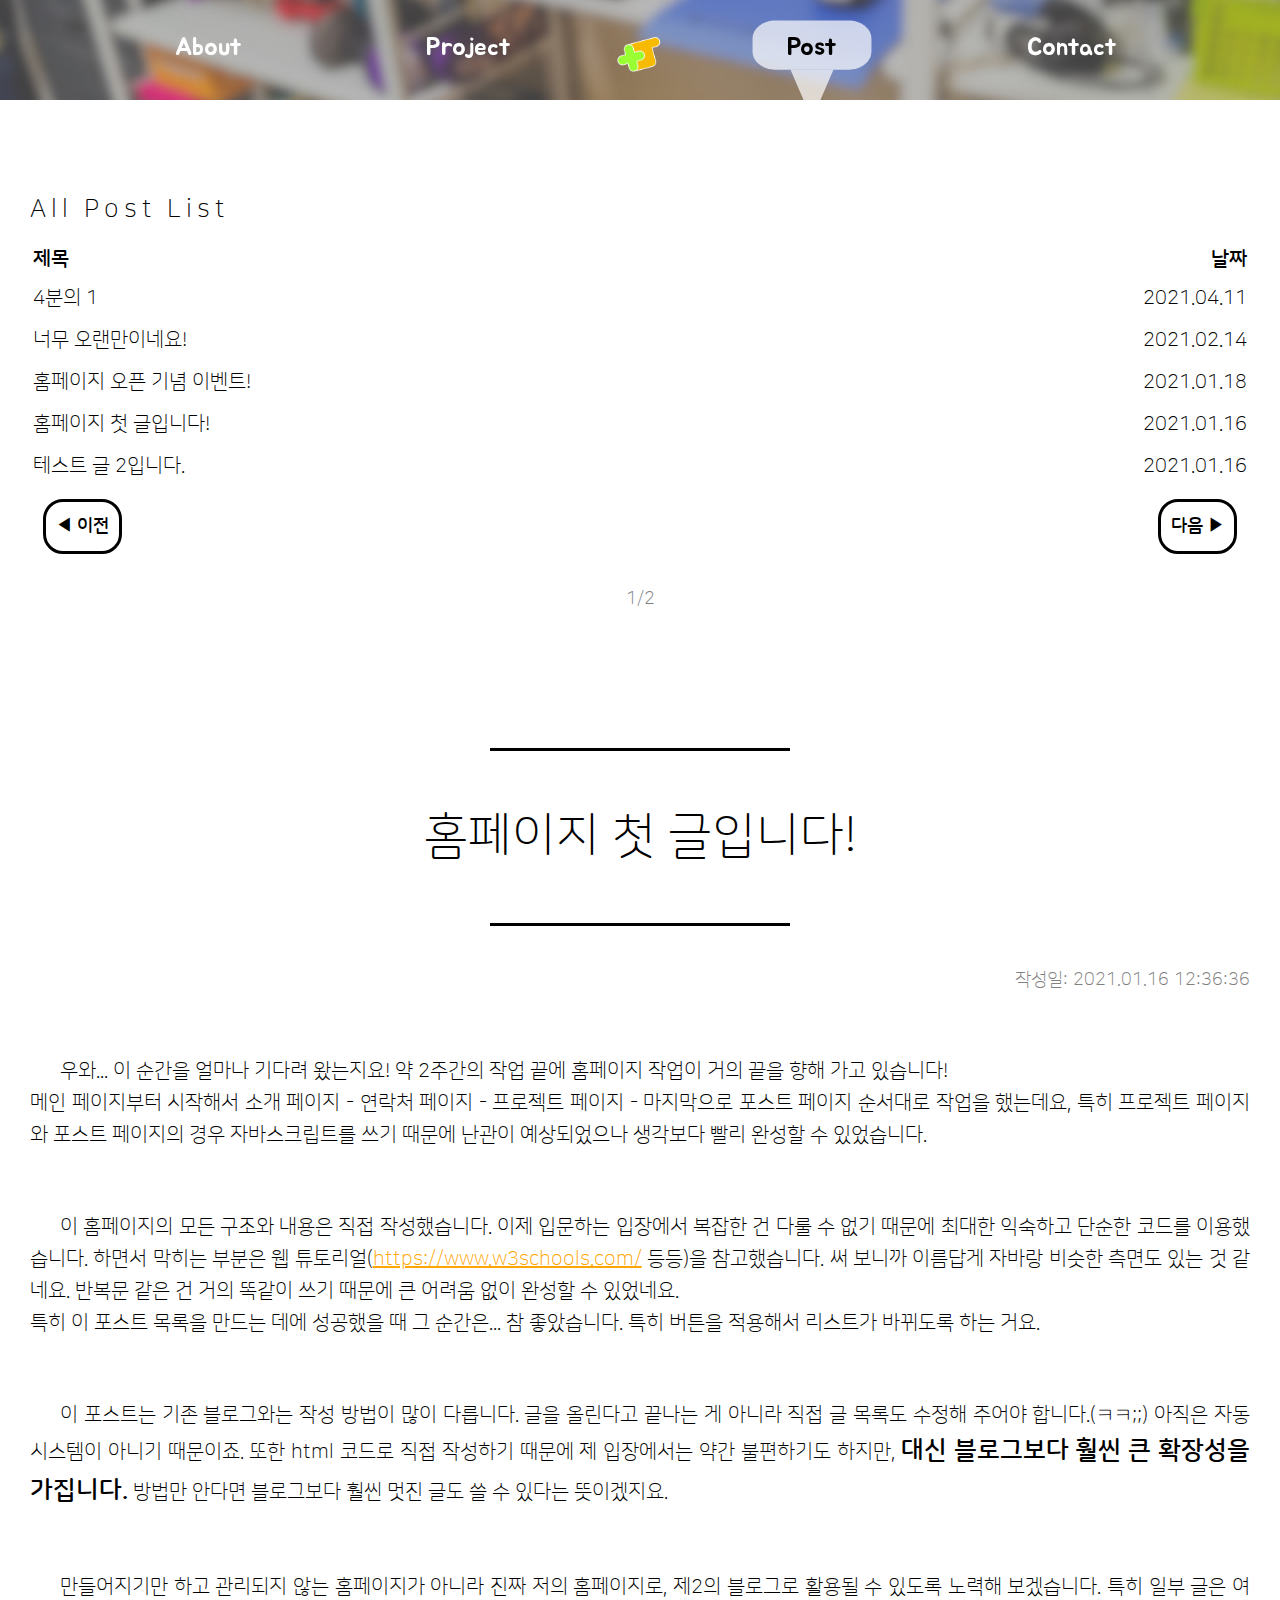
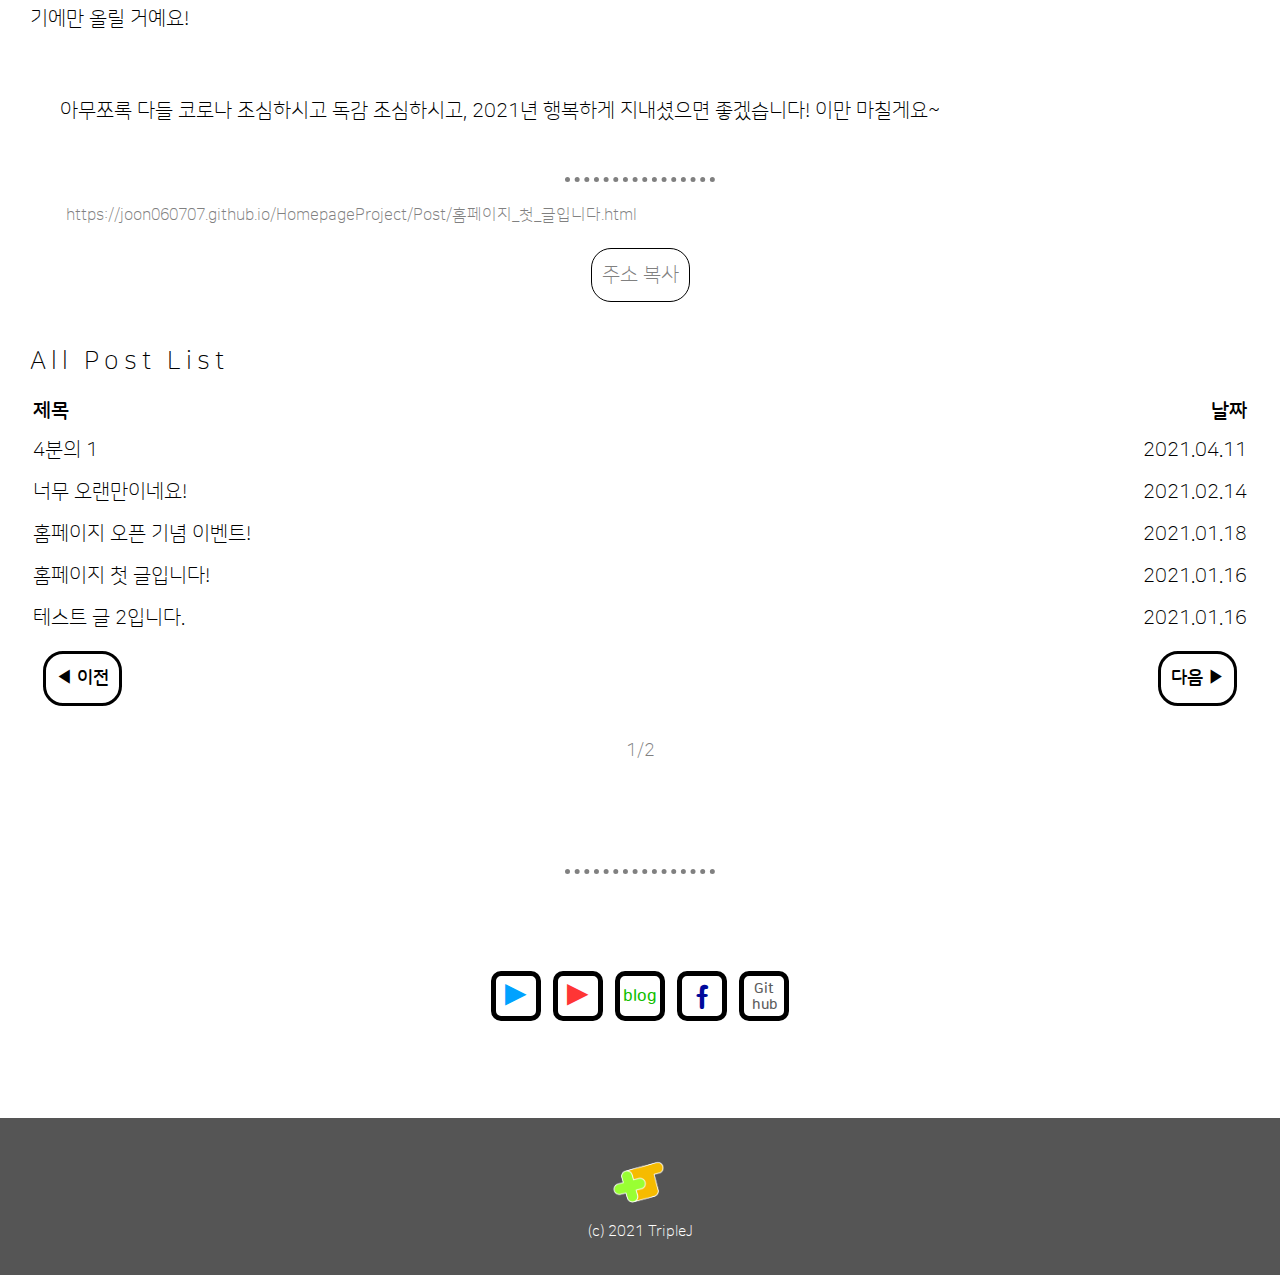
<file: Post/홈페이지_첫_글입니다.html>
<!DOCTYPE html>
<html>
    <head>
        <title>홈페이지 첫 글입니다! - Post - TJHL</title>
        <meta name="viewport" content="width=device-width, initial-scale=1.0">
        <link rel="stylesheet" href="../Sources/font.css">
        <link rel="stylesheet" href="../header.css">
        <link rel="stylesheet" href="post.css">        
        <link rel="stylesheet" href="../Sources/NSR.css">
        <link rel="icon" href="../Sources/Images/ico.png">
        <link rel="preconnect" href="https://fonts.gstatic.com">
        <script src="../header.js"></script>
        <script src="post.js"></script>
        <link href="https://fonts.googleapis.com/css2?family=Jua&family=Nanum+Myeongjo&display=swap" rel="stylesheet">
    </head>
    <body>
            <div class="header">
                <div class="mobmenu">
                    <div class="menuimg" onclick="menulist()">
                        <svg width="80px" height="80px">
                        <rect x="15px" y="18px" width="50px" height="8px" rx="4px" fill="#ffffff99"/>
                        <rect x="15px" y="36px" width="50px" height="8px" rx="4px" fill="#ffffff99"/>
                        <rect x="15px" y="54px" width="50px" height="8px" rx="4px" fill="#ffffff99"/>
                        </svg>
                    </div>
                    <div class="menulist" id="mlist" style="display: none;">
                        <a class="link1" href="../About/"><p class="bttxtm jua f25">About</p></a>
                        <a class="link1" href="../Project/"><p class="bttxtm jua f25">Project</p></a>
                        <a class="link1" href="../Post/"><p class="bttxtm jua f25">Post</p></a>
                        <a class="link1" href="../Contact/"><p class="bttxtm jua f25">Contact</p></a>
                    </div>
                </div>
                <a href="../About/"><div class="btbg" id="about"><p class="bttxt jua f25">About</p></div></a>
                <a href="../Project/"><div class="btbg" id="project"><p class="bttxt jua f25">Project</p></div></a>
                <div style="display: inline-block;"><a href="../"><div class="ico"></div></a></div>
                <a href="../Post/"><div class="btbg" id="post"><p class="bttxt jua f25">Post</p></div></a>
                <a href="../Contact/"><div class="btbg" id="contact"><p class="bttxt jua f25">Contact</p></div></a>
            </div>

        <div style="height: 150px;"></div>

        <article class="post">
            <iframe class="list" src="list.html"></iframe>

            <div class="postinner">
                <div class="postline"></div>
                <p class="title nsr f48 center">홈페이지 첫 글입니다!</p>
                <div class="postline"></div>
                <p class="date nsr f18 right">작성일: 2021.01.16 12:36:36</p>
                <p class="paragraph nsr f20">우와... 이 순간을 얼마나 기다려 왔는지요! 약 2주간의 작업 끝에 홈페이지 작업이 거의 끝을 향해 가고 있습니다!<br/>메인 페이지부터 시작해서 소개 페이지 - 연락처 페이지 - 프로젝트 페이지 - 마지막으로 포스트 페이지 순서대로 작업을 했는데요, 특히 프로젝트 페이지와 포스트 페이지의 경우 자바스크립트를 쓰기 때문에 난관이 예상되었으나 생각보다 빨리 완성할 수 있었습니다.</p>
                <p class="paragraph nsr f20">이 홈페이지의 모든 구조와 내용은 직접 작성했습니다. 이제 입문하는 입장에서 복잡한 건 다룰 수 없기 때문에 최대한 익숙하고 단순한 코드를 이용했습니다. 하면서 막히는 부분은 웹 튜토리얼(<a class="innerlink" href="https://www.w3schools.com/" target="_blank">https://www.w3schools.com/</a> 등등)을 참고했습니다. 써 보니까 이름답게 자바랑 비슷한 측면도 있는 것 같네요. 반복문 같은 건 거의 똑같이 쓰기 때문에 큰 어려움 없이 완성할 수 있었네요.
                <br/>특히 이 포스트 목록을 만드는 데에 성공했을 때 그 순간은... 참 좋았습니다. 특히 버튼을 적용해서 리스트가 바뀌도록 하는 거요.</p>        
                <p class="paragraph nsr f20">이 포스트는 기존 블로그와는 작성 방법이 많이 다릅니다. 글을 올린다고 끝나는 게 아니라 직접 글 목록도 수정해 주어야 합니다.(ㅋㅋ;;) 아직은 자동 시스템이 아니기 때문이죠. 또한 html 코드로 직접 작성하기 때문에 제 입장에서는 약간 불편하기도 하지만, <span class="f25 bold">대신 블로그보다 훨씬 큰 확장성을 가집니다.</span> 방법만 안다면 블로그보다 훨씬 멋진 글도 쓸 수 있다는 뜻이겠지요.</p>
                <p class="paragraph nsr f20">만들어지기만 하고 관리되지 않는 홈페이지가 아니라 진짜 저의 홈페이지로, 제2의 블로그로 활용될 수 있도록 노력해 보겠습니다. <b>특히 일부 글은 여기에만 올릴 거예요!</b></p>   
                <p class="paragraph nsr f20">아무쪼록 다들 코로나 조심하시고 독감 조심하시고, 2021년 행복하게 지내셨으면 좋겠습니다! 이만 마칠게요~</p>
            </div>

            <div class="line"></div>
            <div style="width: 90%; margin: 20px auto;">
                <input class="nsr f16" id="urls" type="text" value="https://joon060707.github.io/HomepageProject/Post/홈페이지_첫_글입니다.html">
            </div>
            <div class="copyurl nsr f20 center" onclick="copyurl()">주소 복사</div>
            <iframe class="list" src="list.html"></iframe>
        </article>

        <div class="line"></div>
        <footer style="height: 401px;">
            <iframe class="foot" src="../footer.html"></iframe>
            <p id="docname">post</p>
        </footer>

    </body>
</html>
</file>
<file: Sources/font.css>
.nsr{
    font-family: 'NanumSquareRound', sans-serif;
    font-weight: 300;
    font-size: 30px;
}

.jua{
    font-family: 'Jua', sans-serif;
    font-weight: 300;
    font-size: 30px;
}
.mj{
    font-family: 'Nanum Myeongjo', serif;
    font-weight: 300;
    font-size: 30px;
}

.bold{font-weight: 700;}

.f12{ font-size: 12px;}
.f14{ font-size: 14px;}
.f16{ font-size: 16px;}
.f18{ font-size: 18px;}
.f20{ font-size: 20px;}
.f22{ font-size: 22px;}
.f25{ font-size: 25px;}
.f36{ font-size: 36px;}
.f40{ font-size: 40px;}
.f48{ font-size: 48px;}
.f72{ font-size: 72px;}

.left{ text-align: left;}
.right{ text-align: right;}
.center{ text-align: center;}
</file>
<file: index.css>
body{
    margin: 0px;
    line-height: 1.3;
}

.mainheader{
    background: url("Sources/Images/main_bg.jpg") center;
    background-size: cover;
    width: 100%;
    height: 800px;
}

.ico{
    background-image: url("Sources/Images/ico.png");
    background-size: 80px 80px;
    position: absolute;
    top: 50px;
    right: 50px;
    width: 80px;
    height: 80px;
    transition: 0.3s ease;
}

.ico:hover{
    background-size: 120px 120px;
    top: 30px;
    right: 30px;
    width: 120px;
    height: 120px;
}

.maintxt{
    width: 100%;
    height: 100%;
}

.title{
    position: absolute;
    color: #ffffff;
    left: 10%;
    margin: 0%;
}
.tt1{
    top: 200px;
    text-shadow: 8px 8px 2px #333333;
}
.tt2{
    top: 560px;
    text-shadow: 5px 5px 2px #333333;
    line-height: 1.5;
}
.lgr{ color: #ccff99;}
.yel{ color: #ffff00;}
.grey{ color: #7f7f7f;}

.menu{
    margin: 0px auto;
    padding-top: 80px;
    max-width: 1500px;
    background-color: white;
    border-radius: 30px;
    transition: 0.5s ease;
}

.menu:hover{
    margin: 30px auto;
    background-color: #cccccc;
}

.menutxt{
    margin: 0% 20%;
    padding: 24px 0px;
    line-height: 1.6;
}

.menuwithimg{
    width: 100%;
}

td{
    width: 50%;
}

.menuimg{
    width: calc(100px + 17%);
    transition: 0.3s ease;
}
.menuimg:hover{
    width: calc(100px + 25%);
}

.mlink:link, :visited{
    color: black;
    text-decoration: none;
    width: fit-content;
}

.mobileimg{
    width: 100%;
    display: none;
}

.line{
    width: 300px;
    border-bottom: dotted 5px grey;
    margin: 80px auto 0px auto;
}

.foot{
    width: 100%;
    height: 401px;
    border: none;
    overflow: hidden;
}


@media screen and (max-width: 600px){

    .mainheader{
        height: 600px;
    }

    .tt1{
        top: 160px;
        font-size: 48px;
    }

    .tt2{
        top: 400px;
        font-size: 36px;
    }

    .mobileimg{
        display: block;
    }

    .pcimg{
        display: none;
    }

    .menutxt{
        text-align: center;
        margin: 0% 10%;
    }
}
</file>
<file: Sources/NSR.css>
@font-face {
    font-family: "NanumSquareRound";
    font-style: normal;
    font-weight: 300;
    src: url("NanumSquareRoundL.woff2") format("woff2");
}

@font-face {
    font-family: "NanumSquareRound";
    font-style: normal;
    font-weight: 700;
    src: url("NanumSquareRoundB.woff2") format("woff2");
}
</file>
<file: header.css>
body{
    margin: 0px;
    line-height: 1.6;
}

#docname{
    display: none;
}

.header{
    background: url("Sources/Images/main_bg.jpg") center;
    background-position: 50% 50%;
    background-size: 120%;
    width: 100%;
    height: 100px;
    text-align: center;
    position: fixed;
    top: 0px;
}

.ico{
    background-image: url("Sources/Images/ico.png");
    background-size: 60px 60px;
    background-repeat: no-repeat;
    width: 60px;
    height: 60px;
    padding-bottom: 35px;
    margin: 10px;
    transition: 0.3s ease;
}

.ico:hover{
    background-size: 80px 80px;
    padding-bottom: 25px;
    width: 80px;
    height: 80px;
}

.btbg{
    display: inline-block;
    padding-top: 10px;
    margin: 10px calc(10% - 60px);
    width: 120px;
    height: 100px;
    transition: 0.3s ease;
    background-size: 120px 100px;
    background-repeat: no-repeat;
}

.btbg:hover{
    background-image: url("Sources/Images/select.svg");
    background-position: 0% 100%;

}

.bttxt{
    margin: 0%;
    position: absolute;
    top: 28px;
    width: inherit;
    color: white;
    transition: 0.3s ease;
}

.btbg:hover .bttxt{
    color: black;
    top: 25px;
    font-size: 28px;
}

.mobmenu{
    display: none;
    position: absolute;
    top: 10px;
    left: 10px;
    height: 80px;
    border-radius: 10px;
    transition: 0.3s ease;
}

.mobmenu:hover{
    background-color: #00000088;
}

.menulist{
    position: fixed;
    left: 0px;
    top: 100px;
    width: 100%;
    padding: 10px 20px;
    background-image: linear-gradient(0deg, #eab000ad 30%, #ffd34e8a 90%);
    box-shadow: 0px 10px 15px 0px rgb(51, 51, 51);
    transition: 0.3s ease;
}

.bttxtm{
    text-align: left;
    margin: 10px;
    color: black;
    transition: 0.3s ease;
}

.bttxtm:active{
    font-size: 28px;
    color: white;
}

.link1{
    text-decoration: none;
}




article{
    max-width: 1500px;
    margin: auto;
}

.doctitle{
    height: 300px;
    text-align: center;
}

.st1{
    margin-top: 200px;
}

.st2{
    color: white;
    letter-spacing: 20px;
    margin: auto;
    padding: 30px;
    transition: 0.3s ease;
    line-height: 1.6;
}

.st2:hover{
    font-size: 26px;
}




.line{
    width: 150px;
    border-bottom: dotted 5px grey;
}



.foot{
    width: 100%;
    height: 401px;
    border: none;
    overflow: hidden;
}

@media screen and (max-width: 800px){
    .btbg{display: none;}
    .mobmenu{display: block;}
    .ico{
        margin: 25px;
        padding: 0px;
    }
    .ico:hover{margin: 15px;}
}
</file>
<file: Contact/index.css>
body{
    line-height: 1.6;
}

.set{
    margin: 0% 5%;
    height: 100px;
}

.label{
    margin: 30px 0px 10px 0px;
    text-align: left;
}

.detail{
    margin: 0px;
    text-align: right;
    line-height: 1.6;
    transition: 0.3s ease;
}

.detail a:visited{color: gray;}
.detail a:link{color: #0f8500;}
.detail a:hover{
    font-weight: bold;
    color: black;}
.detail a:active{color: #16b5ff;}

.short{
    display: none;
}

.etc{
    margin: 0px 5%;
    line-height: 1.6;
}

.line{
    margin: 120px auto 0px;
}

@media screen and (max-width: 1200px){
    .short{
        display: block;
    }
    .long{
        display: none;
    }
}


@media screen and (max-width: 800px){
    .detail{
        font-size: 18px;
    }
}
</file>
<file: Post/index.css>
body{
    line-height: 1.6;
    height: 1000px;
}

.listwrapper{
    padding: 30px;
}
</file>
<file: Post/list.css>
body{
    line-height: 1.6;
}
.listlabel{
    margin: 10px 0px;
    letter-spacing: 5px;
}
.list{
    width: 100%;
}

.bt{
    width: fit-content;
    margin: 10px;
    padding: 10px;
    color: black;
    border: solid black 3px;
    border-radius: 20px;
    background-color: white;
    transition: 0.3s ease-in-out;
}
.bt:hover{
    background-color: black;
    color: white;
    text-shadow: 3px 3px #777777;
}
.bt:active{
    background-color: orange;
}
#next{
    margin: 10px 10px 10px auto;
}
a{
    color: black;
    text-decoration: none;
}
a:hover{
    font-weight: bold;
}
.item{
    width: 100%;
    margin: 0px;
    padding: 3px 0px;
}

.line{
    width: 150px;
    border-bottom: dotted 5px grey;
    margin: 50px auto 0px;
}
</file>
<file: Project/index.css>
body{
    line-height: 1.6;
}

.line{
    margin: 60px auto 0px;
}

.ptitle{
    margin: 100px 5% 70px;
}

.pimage{
    margin: auto;
    width: 90%;
    max-width: 1200px;
    box-shadow: 0px 0px 30px 10px black;
}

.pdetail{
    margin: 50px auto;
    padding: 20px;
    line-height: 1.7;
}

.button{
    width: fit-content;
    margin: 20px auto;
    padding: 30px;
    color: black;
    border: solid black 3px;
    border-radius: 20px;
    background-color: white;
    transition: 0.5s ease-in-out;
}

a{
    text-decoration: none;
    text-align: center;
}

.button:hover{
    background-color: black;
    color: white;
    text-shadow: 5px 5px #777777;
}

.inweb{
    width: 100%;
    height: 600px;
    border: none;
    overflow: hidden;
    box-shadow: 0px 0px 30px 10px black;
}

@media screen and (max-width: 600px){
    .ptitle{ font-size: 36px;}
    .pdetail{ font-size: 18px;}

}
</file>
<file: Project/Apps/index.css>
body{
    line-height: 1.6;
}

.select, .showzone{
    padding: 0% 5%;
    text-align: center;
}

.set{height: 60px;}

p{margin: 0px;}

.applist a{
    text-decoration: none;
    transition: 0.3s ease;
}
.applist a:hover{
    font-weight: bold;
    font-size: 25px;
}

.title, .info, .label, .detail{
    text-align: center;
}

.title{
    padding: 50px 0px 0px;
}
.info{
    padding: 30px 0px;
}
.appico{
    width: 80%;
    max-width: 500px;
}
.detailbox{
    width: 100%;
    margin: 50px auto;
}
.detailbox td{
    width: 33%;
}

.detail{
    padding: 20px 5px;
}

.screenshot, .buttons{
    display: flex;
    flex-wrap: wrap;
    justify-content: space-around;
}
/*
flex 정렬
justify-content: 가로방향 정렬
align-items: 세로방향 정렬
*/
.screenshot img{
    width: 100%;
    max-width: 350px;
    margin: 30px 10px;
}

.button{
    width: fit-content;
    margin: 20px;
    padding: 30px;
    color: black;
    border: solid black 3px;
    border-radius: 20px;
    background-color: white;
    transition: 0.5s ease-in-out;
}
.buttons a{
    text-decoration: none;
    text-align: center;
}

.button:hover{
    background-color: black;
    color: white;
    text-shadow: 5px 5px #777777;
}


.line{
    margin: 120px auto 0px;
}

@media screen and (max-width:800px){
    .label{font-size: 20px;}
    .detail{font-size: 18px;}

}
</file>
<file: Project/History/index.css>
body{
    line-height: 1.6;
}

.history{
    padding: 0% 5%;
}

.set{height: 60px;}

p{margin: 0px 5px;}

.date{float: left;}

.dsc{float: right;}

.line{
    margin: 120px auto 0px;
}

@media screen and (max-width:800px){
    .date, .dsc{
        font-size: 20px;
    }
}
</file>
<file: footer.css>
body{
    margin: 0px;
}

.sns{
    width: 100%;
}

.snsin{
    height: 100px;
    margin: auto;
    padding: 90px 0px;
}

td{
    padding: 5px;
}


.bt{
    width: 40px;
    height: 40px;
    border: solid 5px black;
    border-radius: 10px;
    text-align: center;
    vertical-align: middle;
    transition: 0.3s ease;
}

.bt:hover{
    background-color: #424242;
}

.bt:hover p{
    color: white;
}
.btxt{
    margin: 0px;
    transition: 0.3s ease;
}

.blog{
    padding-top: 11px;
}

.gh{
    padding-top: 5px;
}



a{
    text-decoration: none;
}

footer{
    background-color: #000000aa;
    width: 100%;
    padding: 30px 0px;
}

.ico{
    background-image: url("Sources/Images/ico.png");
    background-size: 70px 70px;
    width: 70px;
    height: 70px;
    margin: auto;
}

.cp{
    margin: 5px;
    color: white;
    font-size: 15px;
}
</file>
<file: Post/post.css>
body{
    line-height: 1.6;
    height: 1000px;
}
.list{
    width: calc(100% - 60px);
    margin: 30px;
    border: none;
    height: 500px;
}


.postinner{margin: 30px;}
.line, .postline{margin: auto;}
.postline{
    width: 300px;
    border-bottom: solid 3px black;
}
.date{
    margin: 40px 0px;
    color: gray;
}


.paragraph{
    padding: 20px 0px;
    text-indent: 30px;
    text-align: justify;
}
.innerlink{
    color:orange;
}

#urls{
    margin: auto;
    width: 100%;
    border: none;
    color: gray;
}

.copyurl{
    width: fit-content;
    margin: auto;
    padding: 10px;
    color: gray;
    border: solid black 1px;
    border-radius: 20px;
    background-color: white;
    transition: 0.1s ease-in-out;
}

.copyurl:hover{
    border: solid black 3px;
    font-weight: 700;
    color:black;
}
.copyurl:active{
    background-color: yellow;
}
</file>
